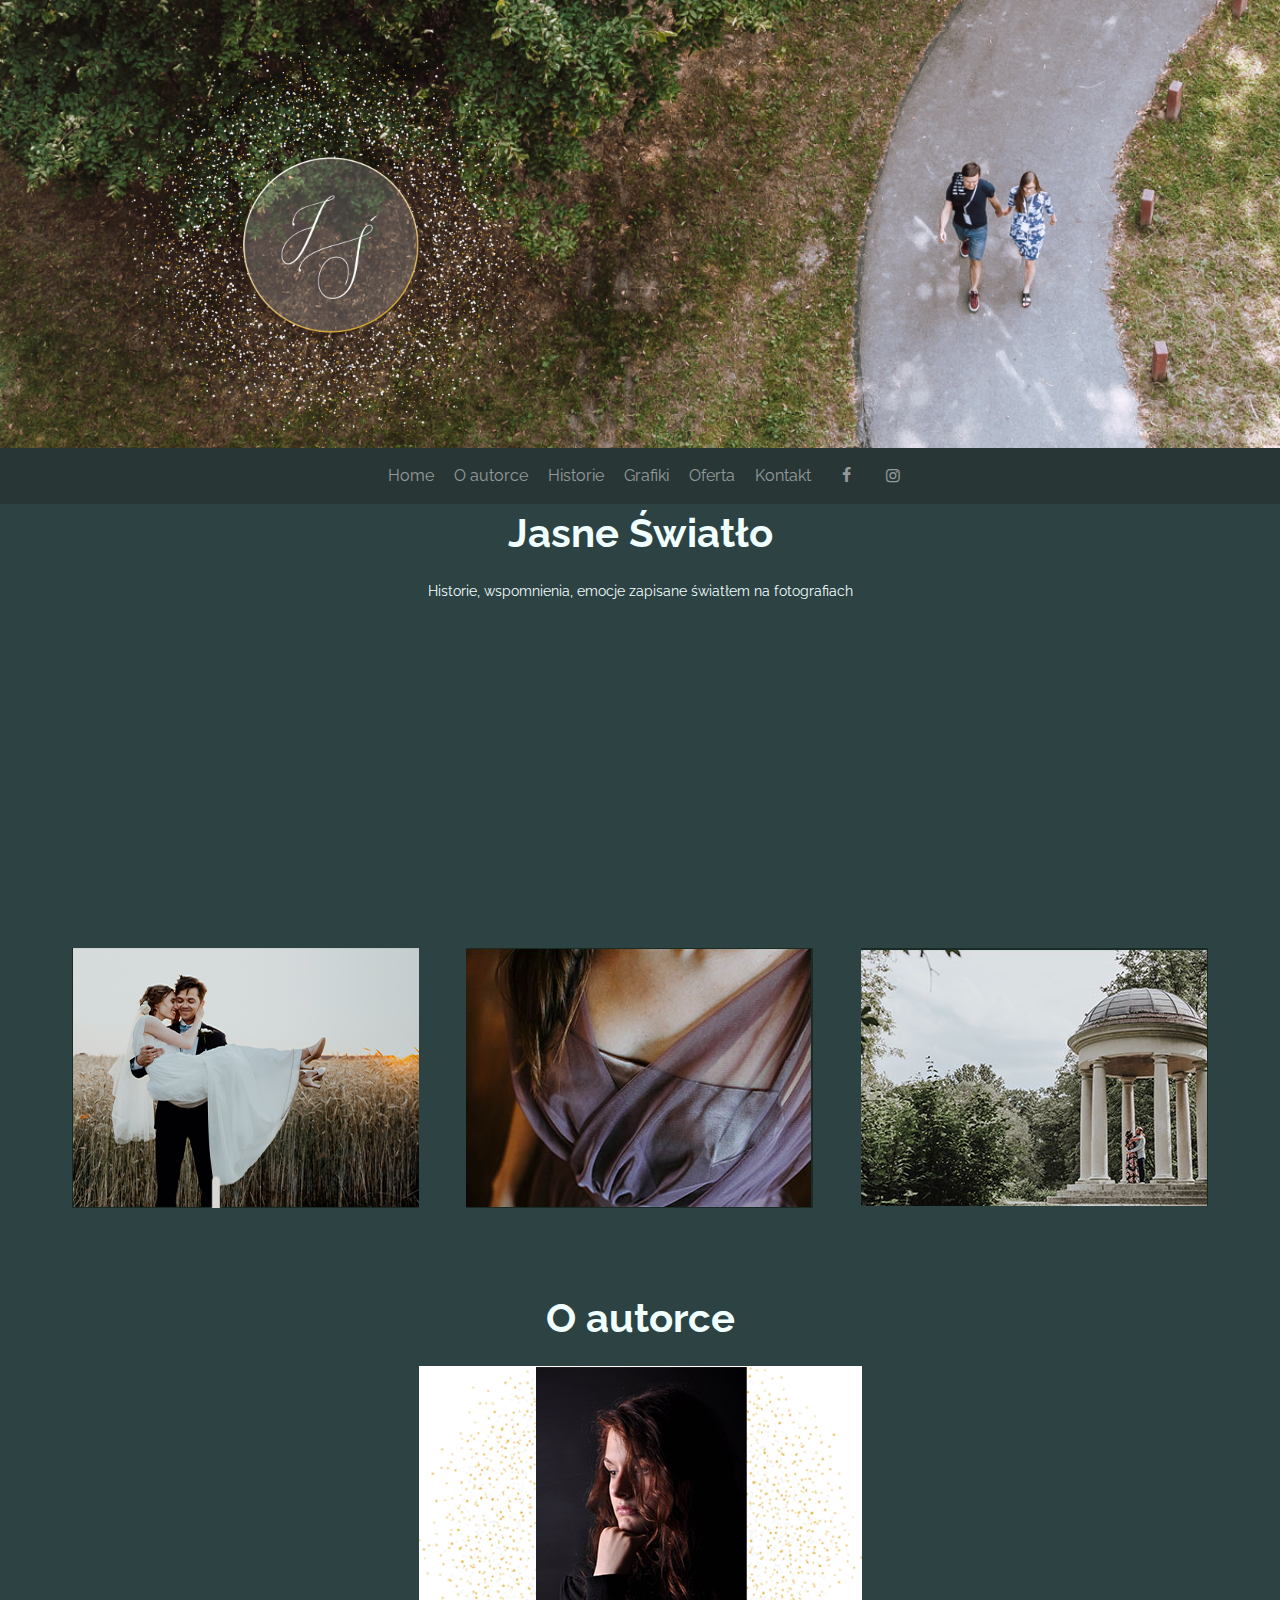
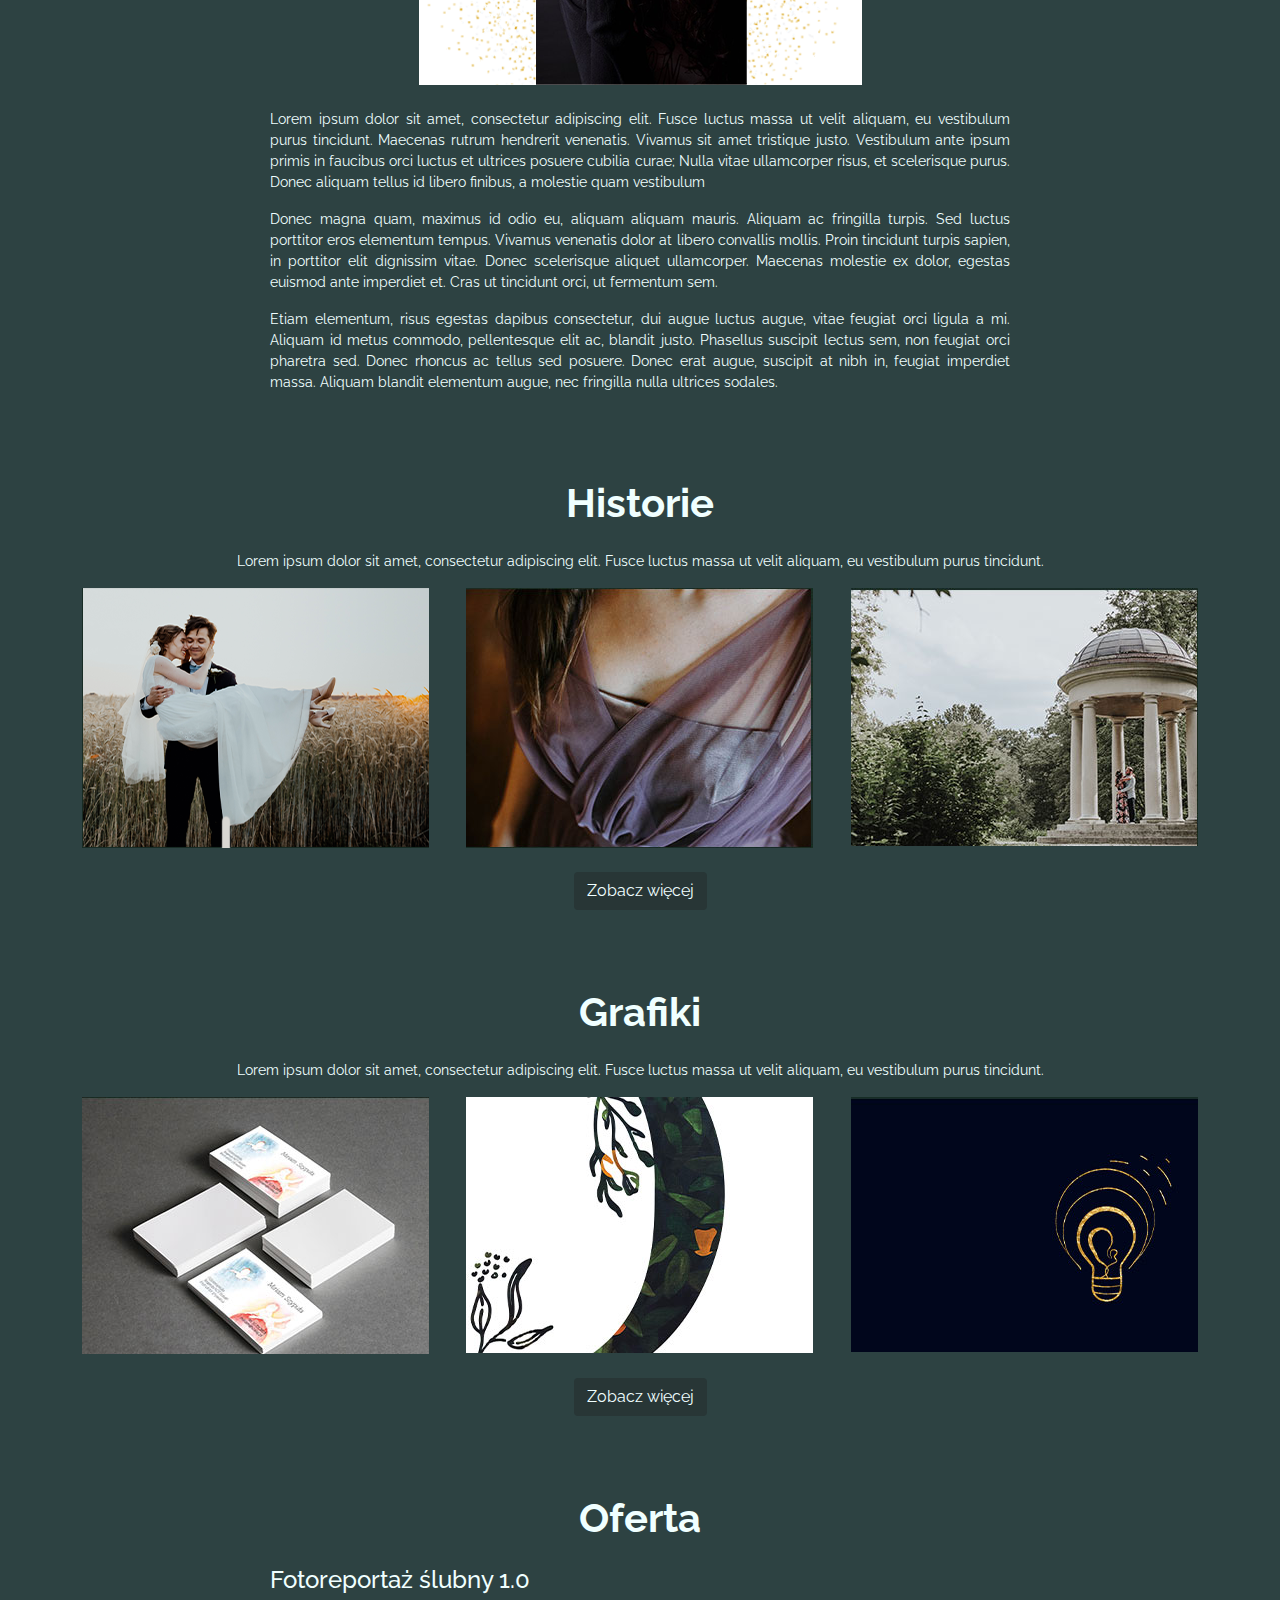
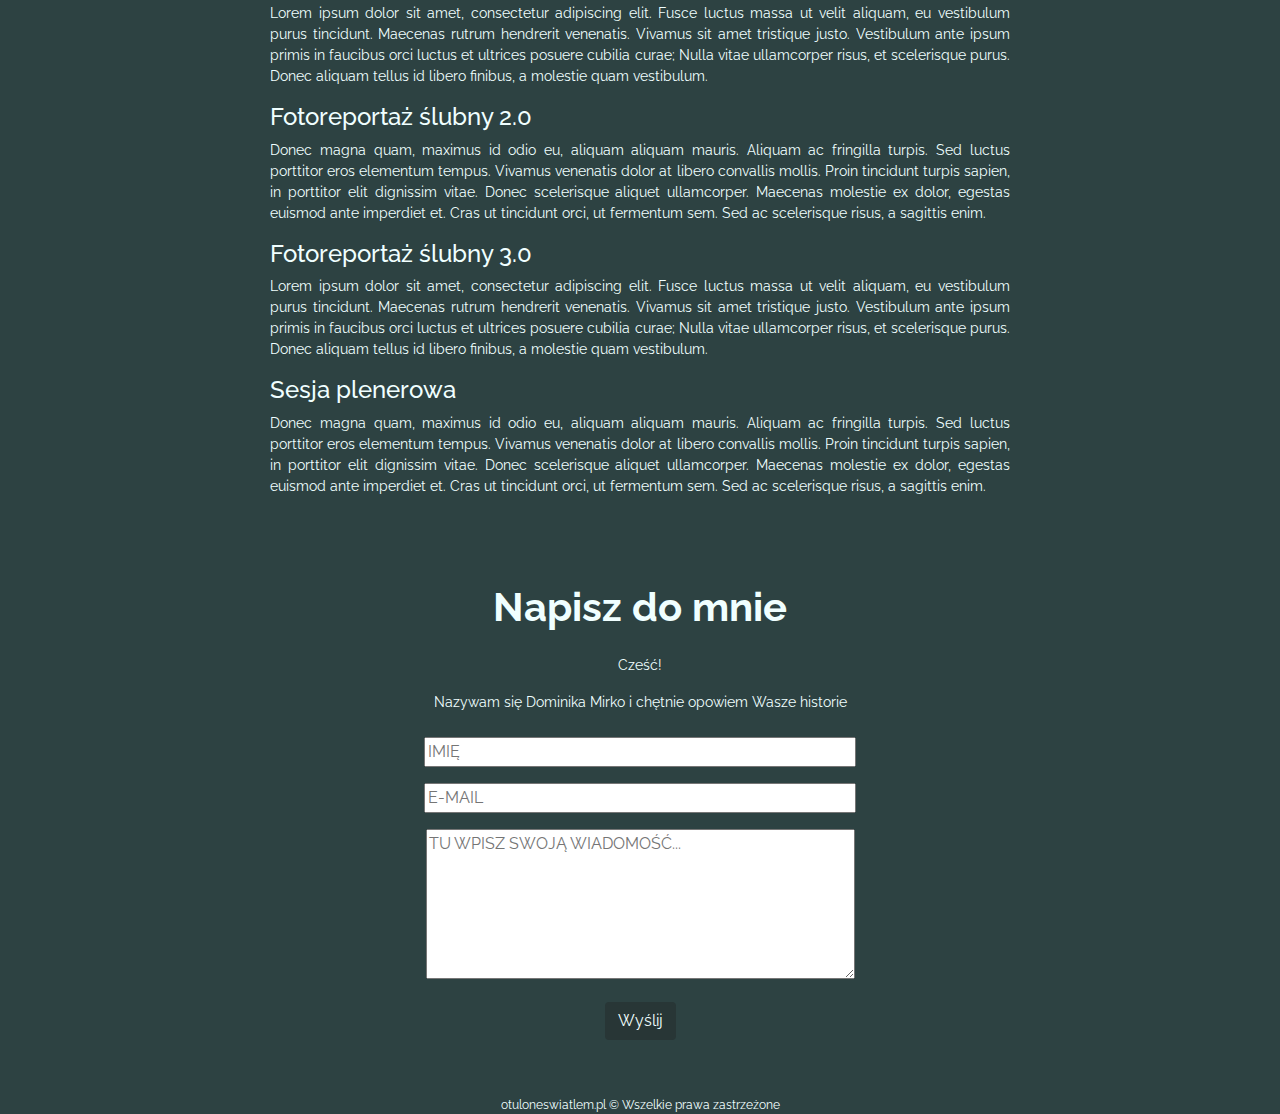
<file: index.html>
<!DOCTYPE html>
<html lang="pl">
<head>
    <meta charset="UTF-8">
    <meta name="viewport" content="width=device-width, initial-scale=1, shrink-to-fit=no">

    <title>Jasne światło</title>

    <meta name="description" content="Portfolio graficzno-fotograficzne">
    <meta name="keywords" content="portfolio, zdjęcia, fotografia, grafika, historie, chwile, fotograf, welese, ślub">

    <link rel="stylesheet" href="css/bootstrap.min.css">
    <link rel="stylesheet" href="css/style.css" type="text/css">
    <link href="https://fonts.googleapis.com/css2?family=Raleway:wght@400;700&display=swap" rel="stylesheet">

    <link rel="preconnect" href="https://fonts.gstatic.com">
    <link href="https://fonts.googleapis.com/css2?family=Monsieur+La+Doulaise&display=swap" rel="stylesheet">

    <link rel="icon" type="image/png" href="img/icon.png">

    <link rel="stylesheet" href="font/css/fontello.css" type="text/css" />

</head>
<body>

    <header>

        <div class="overlay">

            <img src="img/background.png" oncontextmenu="window.event.returnValue=false;" class="main-logo" alt="">

                <img src="img/logo.png" alt="" class="logo">

        </div>

        <nav class="navbar navbar-dark bg-navbar navbar-expand-md nav ">
            <a class="navbar-brand" href="index4.html">
                <img src="img/logo.png" width="30" height="30"
                    class="ml-3 mr-1 align-bottom d-none" alt="">
            </a>

            <button class="navbar-toggler" type="button" data-toggle="collapse" data-target="#mainMenu"
                    aria-controls="mainMenu" aria-expanded="false" aria-label="Przełącznik nawigacji">
                <span class="navbar-toggler-icon"></span>
            </button>

            <div class="collapse navbar-collapse" id="mainMenu">
                <ul class="navbar-nav ml-auto mr-auto">
                    <li class="nav-item submenu mr-1 text-center">
                        <a class="nav-link" href="#" id="home-nav">Home</a>
                    </li>
                    <li class="nav-item submenu mr-1 text-center">
                        <a class="nav-link" href="#o-autorce" id="o-autorce-nav">O autorce</a>
                    </li>
                    <li class="nav-item submenu mr-1 text-center">
                        <a class="nav-link" href="#historie" id="historie-nav">Historie</a>
                    </li>
                    <li class="nav-item submenu mr-1 text-center">
                        <a class="nav-link" href="#grafiki" id="grafiki-nav">Grafiki</a>
                    </li>
                    <li class="nav-item submenu mr-1 text-center">
                        <a class="nav-link" href="#oferta" id="oferta-nav">Oferta</a>
                    </li>
                    <li class="nav-item submenu mr-1 text-center">
                        <a class="nav-link" href="#kontakt" id="kontakt-nav">Kontakt</a>
                    </li>
                    <li class="nav-item submenu text-center">
                        <a class="nav-link" href="https://www.facebook.com/dominica.mirko" target="_blank" id="fb"><i class="icon-facebook mx-1"></i></a>
                    </li>
                    <li class="nav-item submenu text-center">
                        <a class="nav-link" href="https://instagram.com/jasneswiatlo" target="_blank" id="ig"><i class="icon-instagram mx-1"></i></a>
                    </li>

                </ul>

            </div>
        </nav>

        <div class="header-text mx-md-5">

            <h1 class="col-12 mb-4 font-weight-bold main-section">Jasne Światło</h1>

            <p class="text-section col-12 main-section">Historie, wspomnienia, emocje zapisane światłem na fotografiach
            </p>

        </div>

    </header>

    <main>


        <section class="main-section" id="jasne-swiatlo">

            <div class="row mx-md-5 mt-5">

<!--                <h1 class="col-12 mb-4 font-weight-bold">Jasne Światło</h1>-->

<!--                <p class="text-section col-12">Historie, wspomnienia, emocje zapisane światłem na fotografiach-->
<!--                </p>-->

                <div class="col-sm-12 col-md-4">

                    <figure>
                        <div class="overlay-min">
                        <a href="#"><img class="img-fluid img-min" src="img/historie_1.png" alt=""></a>
                        <a class="img-description" href="#"><p>Marysia & Maciek</p></a>
                        </div>
                    </figure>

                </div>

                <div class="col-sm-12 col-md-4">

                    <figure class="overlay-min">
                        <a href="#"><img class="img-fluid img-min" src="img/historie_2.jpg" alt=""></a>
                        <a class="img-description" href="#"><p>Z szycia wzięte</p></a>
                    </figure>

                </div>

                <div class="col-sm-12 col-md-4">

                    <figure class="overlay-min">
                        <a href="#"><img class="img-fluid img-min" src="img/historie_3.jpg" alt=""></a>
                        <a class="img-description" href="#"><p>Sabina & Mateusz</p></a>
                    </figure>

                </div>

            </div>

        </section>

        <div class="intersection" id="o-autorce-scroll"></div>

        <section class="main-section col-12" id="o-autorce">

            <div class="row mx-md-5">

                <h1 class="col-12 mb-4 font-weight-bold">O autorce</h1>

                <img class="img-fluid mx-auto author-photo mb-4" src="img/home3_zdjautorki.png" alt="">

                <div class="col-md-8 offset-md-2 text-section text-justify">

                    <p>Lorem ipsum dolor sit amet, consectetur adipiscing elit. Fusce luctus
                        massa ut velit aliquam, eu vestibulum purus tincidunt. Maecenas rutrum hendrerit
                        venenatis. Vivamus sit amet tristique justo. Vestibulum ante ipsum primis in faucibus
                        orci luctus et ultrices posuere cubilia curae; Nulla vitae ullamcorper risus, et
                        scelerisque purus. Donec aliquam tellus id libero finibus, a molestie quam vestibulum
                    </p>

                    <p>Donec magna quam, maximus id odio eu, aliquam aliquam mauris. Aliquam ac
                        fringilla turpis. Sed luctus porttitor eros elementum tempus. Vivamus venenatis dolor
                        at libero convallis mollis. Proin tincidunt turpis sapien, in porttitor elit dignissim
                        vitae. Donec scelerisque aliquet ullamcorper. Maecenas molestie ex dolor, egestas
                        euismod ante imperdiet et. Cras ut tincidunt orci, ut fermentum sem.
                    </p>

                    <p>Etiam elementum, risus egestas dapibus consectetur, dui augue luctus augue,
                        vitae feugiat orci ligula a mi. Aliquam id metus commodo, pellentesque elit ac, blandit
                        justo. Phasellus suscipit lectus sem, non feugiat orci pharetra sed. Donec rhoncus ac
                        tellus sed posuere. Donec erat augue, suscipit at nibh in, feugiat imperdiet massa.
                        Aliquam blandit elementum augue, nec fringilla nulla ultrices sodales.
                    </p>

                </div>

            </div>

        </section>

        <div class="intersection" id="historie-scroll"></div>

        <section class="main-section col-12" id="historie">

            <div class="row mx-md-5">

                <h1 class="col-12 mb-4 font-weight-bold">Historie</h1>

                <p class="text-section col-12">Lorem ipsum dolor sit amet, consectetur adipiscing elit. Fusce luctus massa ut velit
                    aliquam, eu vestibulum purus tincidunt.
                </p>

                <div class="col-sm-12 col-md-4">

                    <figure class="overlay-min">
                        <a href="#"><img class="img-fluid img-min" src="img/historie_1.png" alt=""></a>
                        <a class="img-description" href="#"><p>Marysia & Maciek</p></a>
                    </figure>

                </div>

                <div class="col-sm-12 col-md-4">

                    <figure class="overlay-min">
                        <a href="#"><img class="img-fluid img-min" src="img/historie_2.jpg" alt=""></a>
                        <a class="img-description" href="#"><p>Z szycia wzięte</p></a>
                    </figure>

                </div>

                <div class="col-sm-12 col-md-4">

                    <figure class="overlay-min">
                        <a href="#"><img class="img-fluid img-min" src="img/historie_3.jpg" alt=""></a>
                        <a class="img-description" href="#"><p>Sabina & Mateusz</p></a>
                    </figure>

                </div>

                <div class="col-sm-12 see-more">
                    <a href="historie/historie.html#historie-scroll" class="btn my-2">Zobacz więcej</a>
                </div>

            </div>

        </section>

        <div class="intersection" id="grafiki-scroll"></div>

        <section class="main-section col-12" id="grafiki">

            <div class="row mx-md-5">

                <h1 class="col-12 mb-4 font-weight-bold">Grafiki</h1>

                <p class="text-section col-12">Lorem ipsum dolor sit amet, consectetur adipiscing elit. Fusce luctus massa ut velit
                    aliquam, eu vestibulum purus tincidunt.
                </p>

                <div class="col-sm-12 col-md-4">

                    <figure class="overlay-min">
                        <a href="#"><img class="img-fluid img-min" src="img/grafiki_1.jpg" alt=""></a>
                        <a class="img-description" href="#"><p>Wizytówki</p></a>
                    </figure>

                </div>

                <div class="col-sm-12 col-md-4">

                    <figure class="overlay-min">
                        <a href="#"><img class="img-fluid img-min" src="img/grafiki_2.jpg" alt=""></a>
                        <a class="img-description" href="#"><p>Dominikańskie warsztaty muzyki liturgicznej</p></a>
                    </figure>

                </div>

                <div class="col-sm-12 col-md-4">

                    <figure class="overlay-min">
                        <a href="#"><img class="img-fluid img-min" src="img/grafiki_3.jpg" alt=""></a>
                        <a class="img-description" href="#"><p>Ogólnopolskie Forum Liderów Duszasterstw Akademickich</p></a>
                    </figure>

                </div>

                <div class="col-sm-12 see-more">
                    <a href="grafiki/grafiki.html#grafiki-scroll" class="btn my-2">Zobacz więcej</a>
                </div>

            </div>

        </section>

        <div class="intersection" id="oferta-scroll"></div>

        <section class="main-section col-12" id="oferta">

            <div class="row mx-md-5">

                <h1 class="col-12 mb-4 font-weight-bold">Oferta</h1>

                <div class="col-md-8 offset-md-2 text-section text-justify">

                    <h4>Fotoreportaż ślubny 1.0</h4>
                    <p>Lorem ipsum dolor sit amet, consectetur adipiscing elit. Fusce luctus
                        massa ut velit aliquam, eu vestibulum purus tincidunt. Maecenas rutrum hendrerit
                        venenatis. Vivamus sit amet tristique justo. Vestibulum ante ipsum primis in
                        faucibus orci luctus et ultrices posuere cubilia curae; Nulla vitae ullamcorper
                        risus, et scelerisque purus. Donec aliquam tellus id libero finibus, a molestie
                        quam vestibulum.
                    </p>

                    <h4>Fotoreportaż ślubny 2.0</h4>
                    <p>Donec magna quam, maximus id odio eu, aliquam aliquam mauris. Aliquam
                        ac fringilla turpis. Sed luctus porttitor eros elementum tempus. Vivamus venenatis
                        dolor at libero convallis mollis. Proin tincidunt turpis sapien, in porttitor elit
                        dignissim vitae. Donec scelerisque aliquet ullamcorper. Maecenas molestie ex dolor,
                        egestas euismod ante imperdiet et. Cras ut tincidunt orci, ut fermentum sem. Sed ac
                        scelerisque risus, a sagittis enim.
                    </p>

                    <h4>Fotoreportaż ślubny 3.0</h4>
                    <p>Lorem ipsum dolor sit amet, consectetur adipiscing elit. Fusce luctus
                        massa ut velit aliquam, eu vestibulum purus tincidunt. Maecenas rutrum hendrerit
                        venenatis. Vivamus sit amet tristique justo. Vestibulum ante ipsum primis in faucibus
                        orci luctus et ultrices posuere cubilia curae; Nulla vitae ullamcorper risus, et
                        scelerisque purus. Donec aliquam tellus id libero finibus, a molestie quam vestibulum.
                    </p>

                    <h4>Sesja plenerowa</h4>
                    <p>Donec magna quam, maximus id odio eu, aliquam aliquam mauris. Aliquam
                        ac fringilla turpis. Sed luctus porttitor eros elementum tempus. Vivamus venenatis
                        dolor at libero convallis mollis. Proin tincidunt turpis sapien, in porttitor elit
                        dignissim vitae. Donec scelerisque aliquet ullamcorper. Maecenas molestie ex dolor,
                        egestas euismod ante imperdiet et. Cras ut tincidunt orci, ut fermentum sem. Sed ac
                        scelerisque risus, a sagittis enim.
                    </p>

                </div>

            </div>

        </section>

        <div class="intersection" id="kontakt-scroll"></div>

        <section class="main-section col-12" id="kontakt">

            <div class="row mx-md-5">

                <h1 class="col-12 mb-4 font-weight-bold">Napisz do mnie</h1>

                <p class="text-section col-12">
                    Cześć!
                </p>

                <p class="text-section col-12">
                    Nazywam się Dominika Mirko i chętnie opowiem Wasze historie
                </p>

                <form class="mx-auto mb-5" action="#" method="post">

                    <div>
                        <input class="my-2" size="45" type="text" value="" placeholder="IMIĘ" aria-label="IMIĘ">
                    </div>

                    <div>
                        <input class="my-2" size="45" type="email" value="" placeholder="E-MAIL" aria-label="E-MAIL">
                    </div>

                    <div>
                        <textarea class="my-2" rows="6" cols="45" placeholder="TU WPISZ SWOJĄ WIADOMOŚĆ..." aria-label="WIADOMOŚĆ"></textarea>
                    </div>

                    <input class="my-2 btn wyslij" type="submit" value="Wyślij" aria-label="WYŚLIJ">

                </form>

            </div>

        </section>

    </main>

    <footer>
        <div>otuloneswiatlem.pl &copy; Wszelkie prawa zastrzeżone</div>
    </footer>

    <script src="https://code.jquery.com/jquery-3.3.1.slim.min.js" integrity="sha384-q8i/X+965DzO0rT7abK41JStQIAqVgRVzpbzo5smXKp4YfRvH+8abtTE1Pi6jizo" crossorigin="anonymous"></script>

    <script src="https://cdnjs.cloudflare.com/ajax/libs/popper.js/1.14.3/umd/popper.min.js" integrity="sha384-ZMP7rVo3mIykV+2+9J3UJ46jBk0WLaUAdn689aCwoqbBJiSnjAK/l8WvCWPIPm49" crossorigin="anonymous"></script>

    <script src="js/bootstrap.min.js"></script>

    <script src="js/jquery-3.6.0.min.js"></script>

    <script src="js/stickyNavbar.js"></script>

    <script src="js/jquery.scrollTo.min.js"></script>

    <script src="js/scrollTo.js"></script>

</body>
</html>
</file>
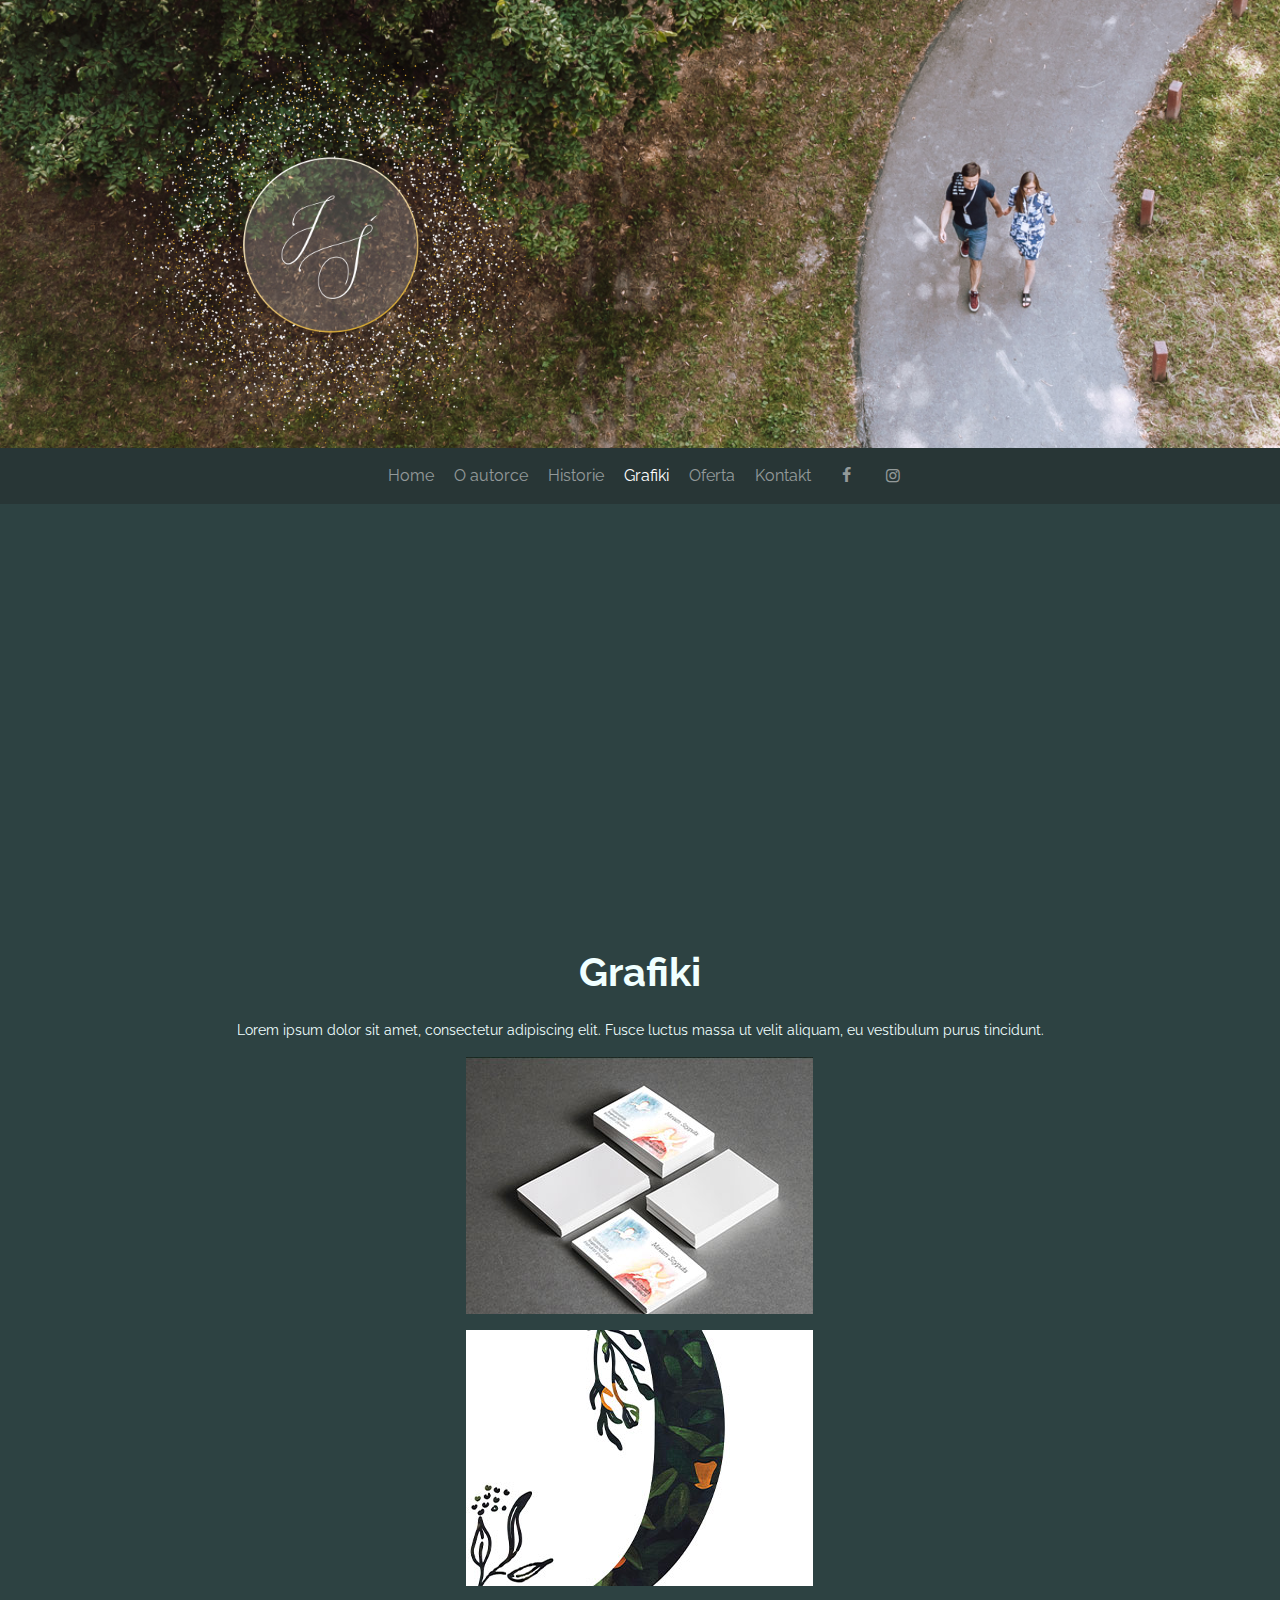
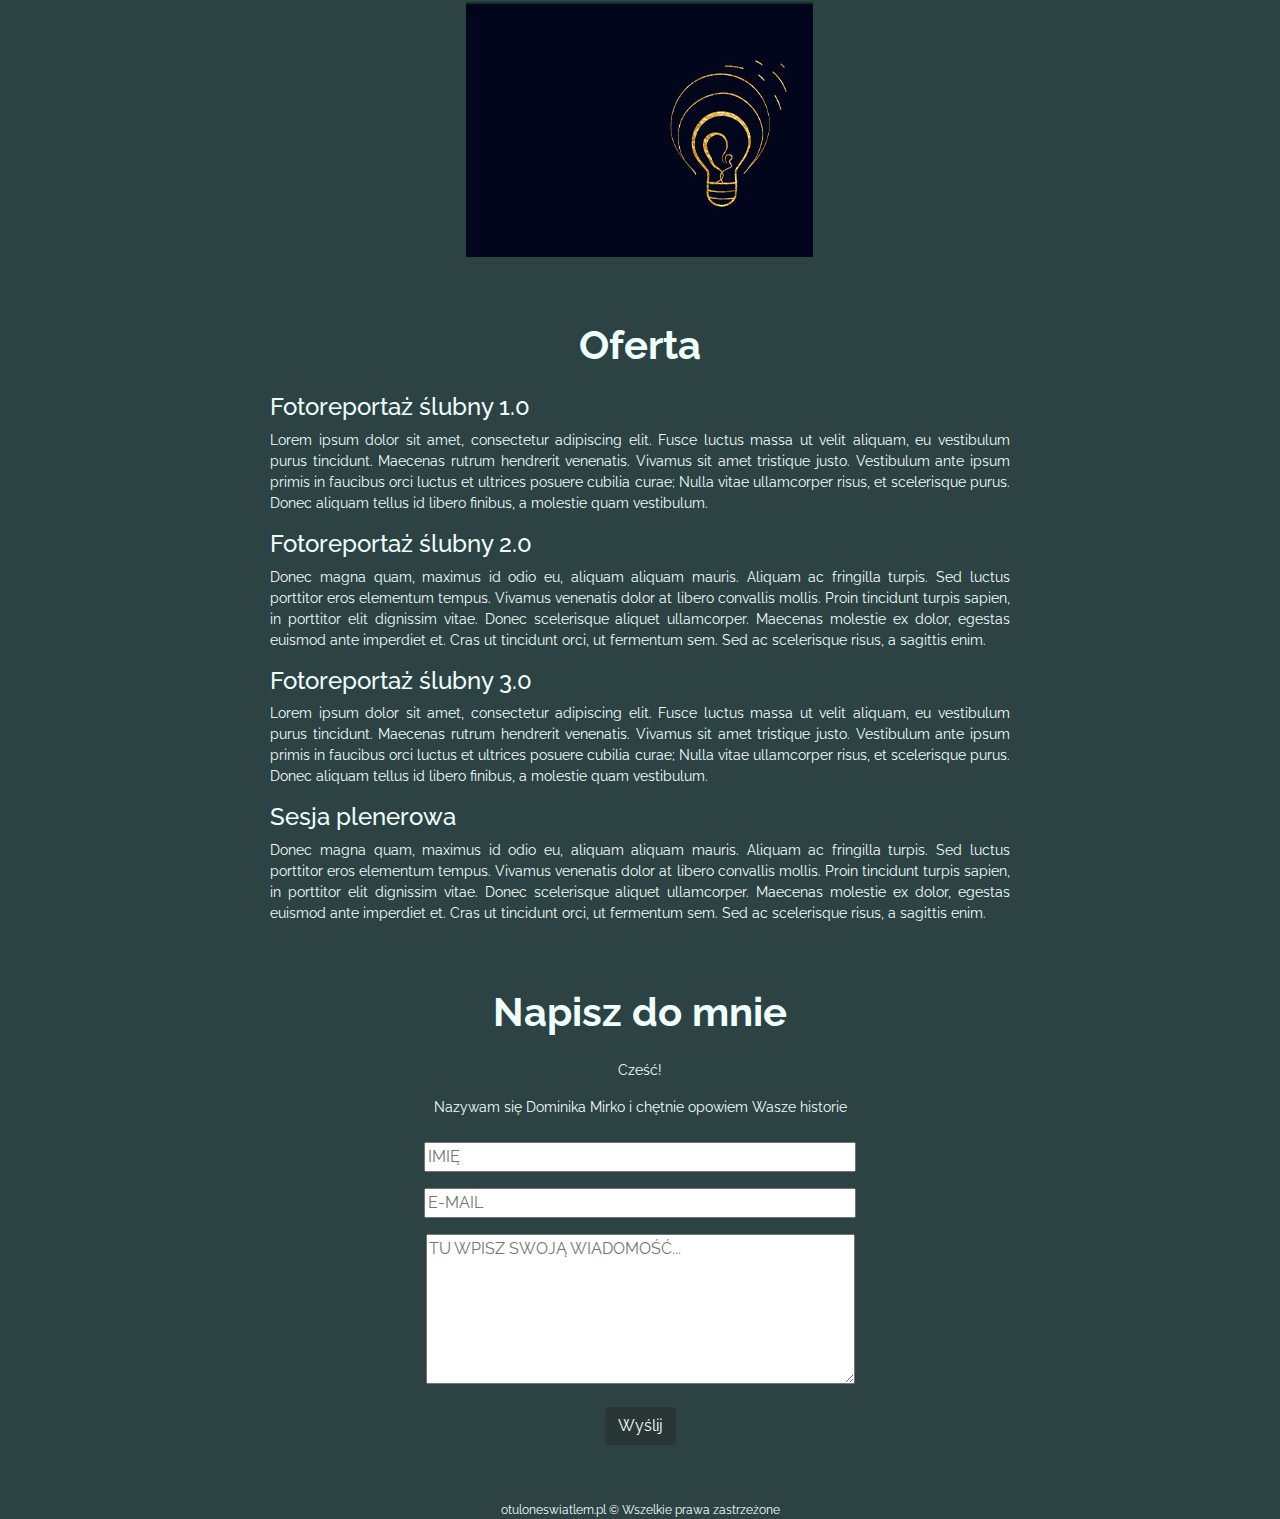
<file: grafiki/index.html>
<!DOCTYPE html>
<html lang="pl">
<head>
    <meta charset="UTF-8">
    <meta name="viewport" content="width=device-width, initial-scale=1, shrink-to-fit=no">

    <title>Jasne światło</title>

    <meta name="description" content="Portfolio graficzno-fotograficzne">
    <meta name="keywords" content="portfolio, zdjęcia, fotografia, grafika, historie, chwile, fotograf, welese, ślub">

    <link rel="stylesheet" href="../css/bootstrap.min.css">
    <link rel="stylesheet" href="../css/style.css" type="text/css">
    <link href="https://fonts.googleapis.com/css2?family=Raleway:wght@400;700&display=swap" rel="stylesheet">

    <link rel="preconnect" href="https://fonts.gstatic.com">
    <link href="https://fonts.googleapis.com/css2?family=Monsieur+La+Doulaise&display=swap" rel="stylesheet">

    <link rel="icon" type="image/png" href="../img/icon.png">

    <link rel="stylesheet" href="../font/css/fontello.css" type="text/css" />

</head>
<body>

    <header >

        <div class="overlay">

            <img src="../img/background.png" class="main-logo" alt="">

                <img src="../img/logo.png" alt="" class="logo">

        </div>

        <nav class="navbar navbar-dark bg-navbar navbar-expand-md nav ">
            <a class="navbar-brand" href="../index4.html">
                <img src="../img/logo.png" width="30" height="30"
                     class="ml-3 mr-1 align-bottom d-none" alt="">
            </a>

            <button class="navbar-toggler" type="button" data-toggle="collapse" data-target="#mainMenu"
                    aria-controls="mainMenu" aria-expanded="false" aria-label="Przełącznik nawigacji">
                <span class="navbar-toggler-icon"></span>
            </button>

            <div class="collapse navbar-collapse" id="mainMenu">
                <ul class="navbar-nav ml-auto mr-auto">
                    <li class="nav-item submenu mr-1 text-center">
                        <a class="nav-link" href="../index.html" id="home-nav">Home</a>
                    </li>
                    <li class="nav-item submenu mr-1 text-center">
                        <a class="nav-link" href="../index.html#o-autorce" id="o-autorce-nav">O autorce</a>
                    </li>
                    <li class="nav-item submenu mr-1 text-center">
                        <a class="nav-link" href="../historie/index.html#historie" id="historie-nav">Historie</a>
                    </li>
                    <li class="nav-item submenu mr-1 text-center active">
                        <a class="nav-link" href="#grafiki" id="grafiki-nav">Grafiki</a>
                    </li>
                    <li class="nav-item submenu mr-1 text-center">
                        <a class="nav-link" href="#oferta" id="oferta-nav">Oferta</a>
                    </li>
                    <li class="nav-item submenu mr-1 text-center">
                        <a class="nav-link" href="#kontakt" id="kontakt-nav">Kontakt</a>
                    </li>
                    <li class="nav-item submenu text-center">
                        <a class="nav-link" href="https://www.facebook.com/dominica.mirko" target="_blank" id="fb"><i class="icon-facebook mx-1"></i></a>
                    </li>
                    <li class="nav-item submenu text-center">
                        <a class="nav-link" href="http://instagram.com/jasneswiatlo" target="_blank" id="ig"><i class="icon-instagram mx-1"></i></a>
                    </li>

                </ul>

            </div>
        </nav>


    </header>

    <main>

        <section class="main-section col-12" id="grafiki">

            <div class="row mx-md-5">

                <h1 class="col-12 mt-5 mb-4 font-weight-bold">Grafiki</h1>

                <p class="text-section col-12">Lorem ipsum dolor sit amet, consectetur adipiscing elit. Fusce luctus massa ut velit
                    aliquam, eu vestibulum purus tincidunt.
                </p>

                <div class="col-10 offset-1">

                    <figure class="overlay-min">
                        <a href="#"><img class="img-fluid img-min" src="../img/grafiki_1.jpg" alt=""></a>
                        <a class="img-description" href="#"><p>Wizytówki</p></a>
                    </figure>

                </div>

                <div class="col-10 offset-1">

                    <figure class="overlay-min">
                        <a href="#"><img class="img-fluid img-min" src="../img/grafiki_2.jpg" alt=""></a>
                        <a class="img-description" href="#"><p>Dominikańskie warsztaty muzyki liturgicznej</p></a>
                    </figure>

                </div>

                <div class="col-10 offset-1">

                    <figure class="overlay-min">
                        <a href="#"><img class="img-fluid img-min" src="../img/grafiki_3.jpg" alt=""></a>
                        <a class="img-description" href="#"><p>Ogólnopolskie Forum Liderów Duszasterstw Akademickich</p></a>
                    </figure>

                </div>

            </div>

        </section>

        <section class="main-section col-12" id="oferta">

            <div class="row mx-md-5">

                <h1 class="col-12 mt-5 mb-4 font-weight-bold">Oferta</h1>

                <div class="col-md-8 offset-md-2 text-section text-justify">

                    <h4>Fotoreportaż ślubny 1.0</h4>
                    <p>Lorem ipsum dolor sit amet, consectetur adipiscing elit. Fusce luctus
                        massa ut velit aliquam, eu vestibulum purus tincidunt. Maecenas rutrum hendrerit
                        venenatis. Vivamus sit amet tristique justo. Vestibulum ante ipsum primis in
                        faucibus orci luctus et ultrices posuere cubilia curae; Nulla vitae ullamcorper
                        risus, et scelerisque purus. Donec aliquam tellus id libero finibus, a molestie
                        quam vestibulum.
                    </p>

                    <h4>Fotoreportaż ślubny 2.0</h4>
                    <p>Donec magna quam, maximus id odio eu, aliquam aliquam mauris. Aliquam
                        ac fringilla turpis. Sed luctus porttitor eros elementum tempus. Vivamus venenatis
                        dolor at libero convallis mollis. Proin tincidunt turpis sapien, in porttitor elit
                        dignissim vitae. Donec scelerisque aliquet ullamcorper. Maecenas molestie ex dolor,
                        egestas euismod ante imperdiet et. Cras ut tincidunt orci, ut fermentum sem. Sed ac
                        scelerisque risus, a sagittis enim.
                    </p>

                    <h4>Fotoreportaż ślubny 3.0</h4>
                    <p>Lorem ipsum dolor sit amet, consectetur adipiscing elit. Fusce luctus
                        massa ut velit aliquam, eu vestibulum purus tincidunt. Maecenas rutrum hendrerit
                        venenatis. Vivamus sit amet tristique justo. Vestibulum ante ipsum primis in faucibus
                        orci luctus et ultrices posuere cubilia curae; Nulla vitae ullamcorper risus, et
                        scelerisque purus. Donec aliquam tellus id libero finibus, a molestie quam vestibulum.
                    </p>

                    <h4>Sesja plenerowa</h4>
                    <p>Donec magna quam, maximus id odio eu, aliquam aliquam mauris. Aliquam
                        ac fringilla turpis. Sed luctus porttitor eros elementum tempus. Vivamus venenatis
                        dolor at libero convallis mollis. Proin tincidunt turpis sapien, in porttitor elit
                        dignissim vitae. Donec scelerisque aliquet ullamcorper. Maecenas molestie ex dolor,
                        egestas euismod ante imperdiet et. Cras ut tincidunt orci, ut fermentum sem. Sed ac
                        scelerisque risus, a sagittis enim.
                    </p>

                </div>

            </div>

        </section>

        <section class="main-section col-12" id="kontakt">

            <div class="row mx-md-5">

                <h1 class="col-12 mt-5 mb-4 font-weight-bold">Napisz do mnie</h1>

                <p class="text-section col-12">
                    Cześć!
                </p>

                <p class="text-section col-12">
                    Nazywam się Dominika Mirko i chętnie opowiem Wasze historie
                </p>

                <form class="mx-auto mb-5" action="#" method="post">

                    <div>
                        <input class="my-2" size="45" type="text" value="" placeholder="IMIĘ" aria-label="IMIĘ">
                    </div>

                    <div>
                        <input class="my-2" size="45" type="email" value="" placeholder="E-MAIL" aria-label="E-MAIL">
                    </div>

                    <div>
                        <textarea class="my-2" rows="6" cols="45" placeholder="TU WPISZ SWOJĄ WIADOMOŚĆ..." aria-label="WIADOMOŚĆ"></textarea>
                    </div>

                    <input class="my-2 btn wyslij" type="submit" value="Wyślij" aria-label="WYŚLIJ">

                </form>

            </div>

        </section>

    </main>

    <footer>
        <div>otuloneswiatlem.pl &copy; Wszelkie prawa zastrzeżone</div>
    </footer>

    <script src="https://code.jquery.com/jquery-3.3.1.slim.min.js" integrity="sha384-q8i/X+965DzO0rT7abK41JStQIAqVgRVzpbzo5smXKp4YfRvH+8abtTE1Pi6jizo" crossorigin="anonymous"></script>

    <script src="https://cdnjs.cloudflare.com/ajax/libs/popper.js/1.14.3/umd/popper.min.js" integrity="sha384-ZMP7rVo3mIykV+2+9J3UJ46jBk0WLaUAdn689aCwoqbBJiSnjAK/l8WvCWPIPm49" crossorigin="anonymous"></script>

    <script src="../js/bootstrap.min.js"></script>

    <script src="../js/jquery-3.6.0.min.js"></script>

    <script src="../js/stickyNavbar.js"></script>

    <script src="../js/jquery.scrollTo.min.js"></script>

    <script src="../js/scrollTo.js"></script>

</body>
</html>
</file>
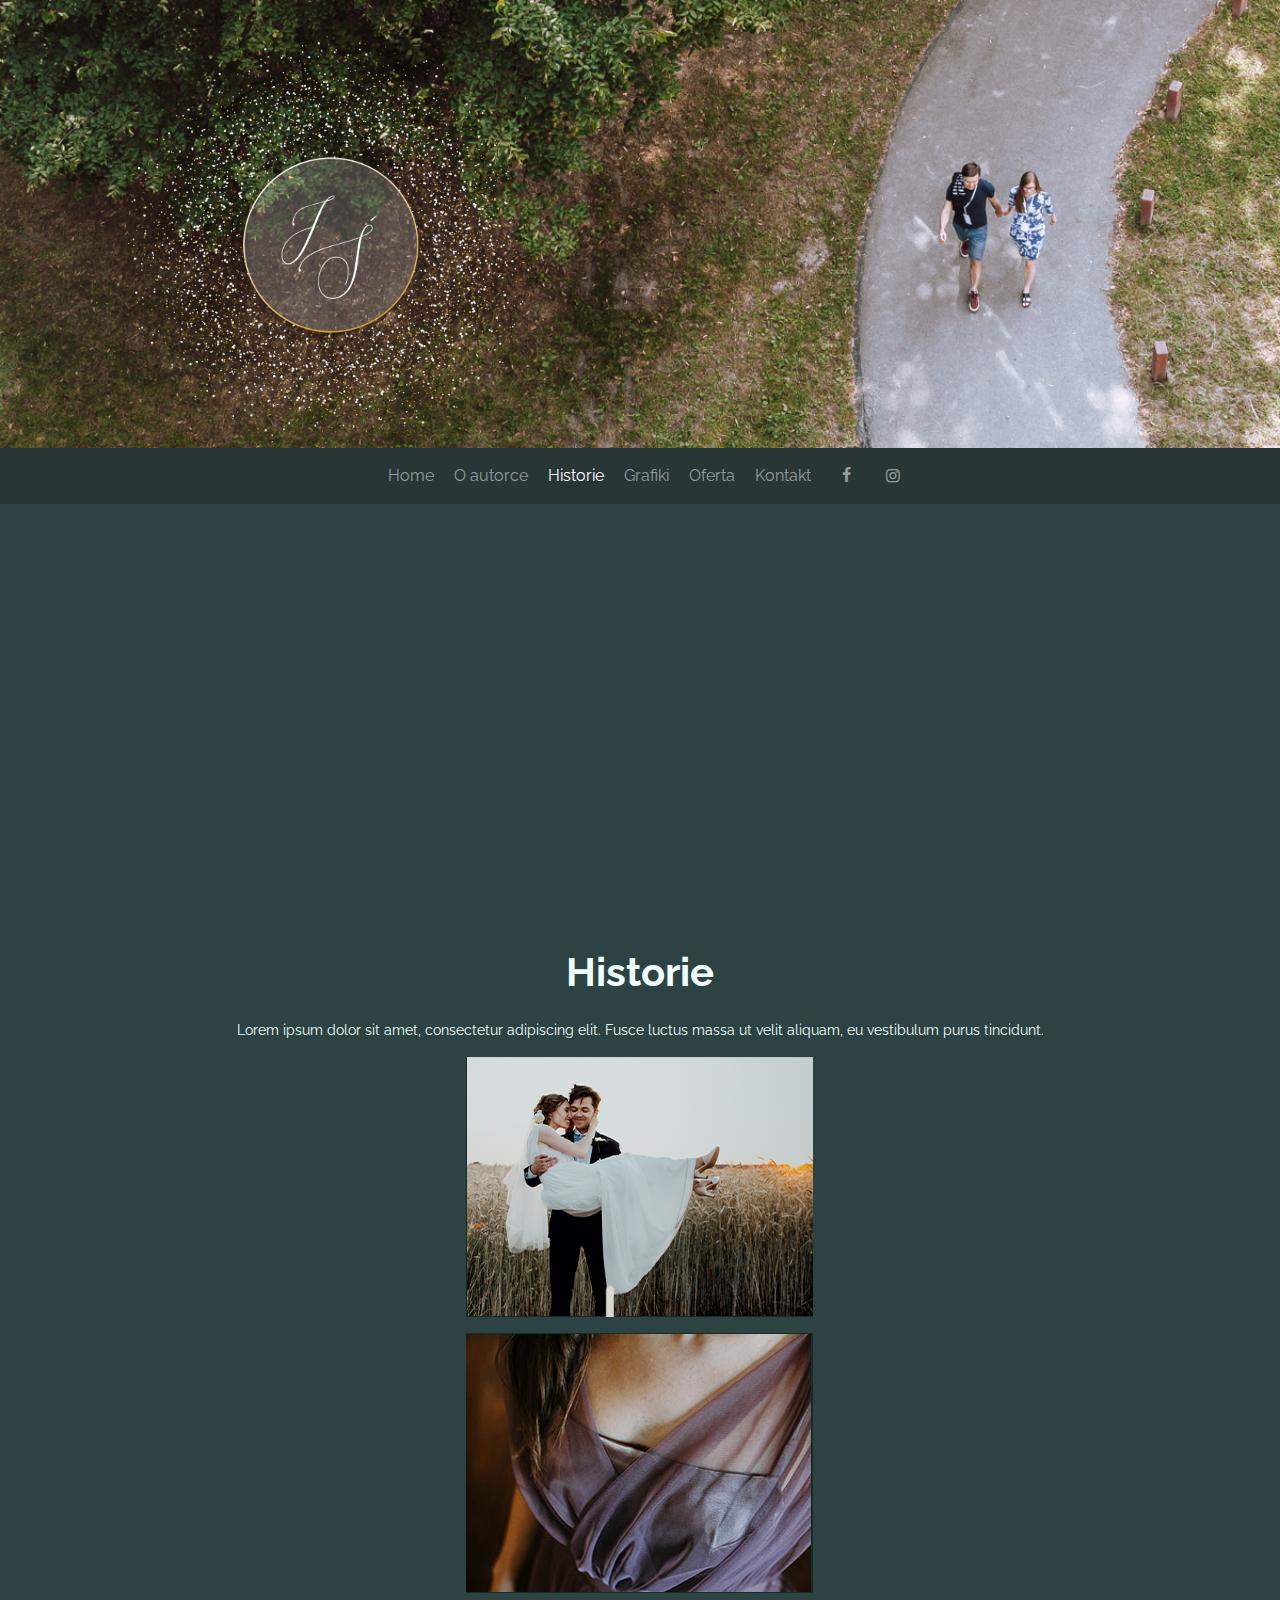
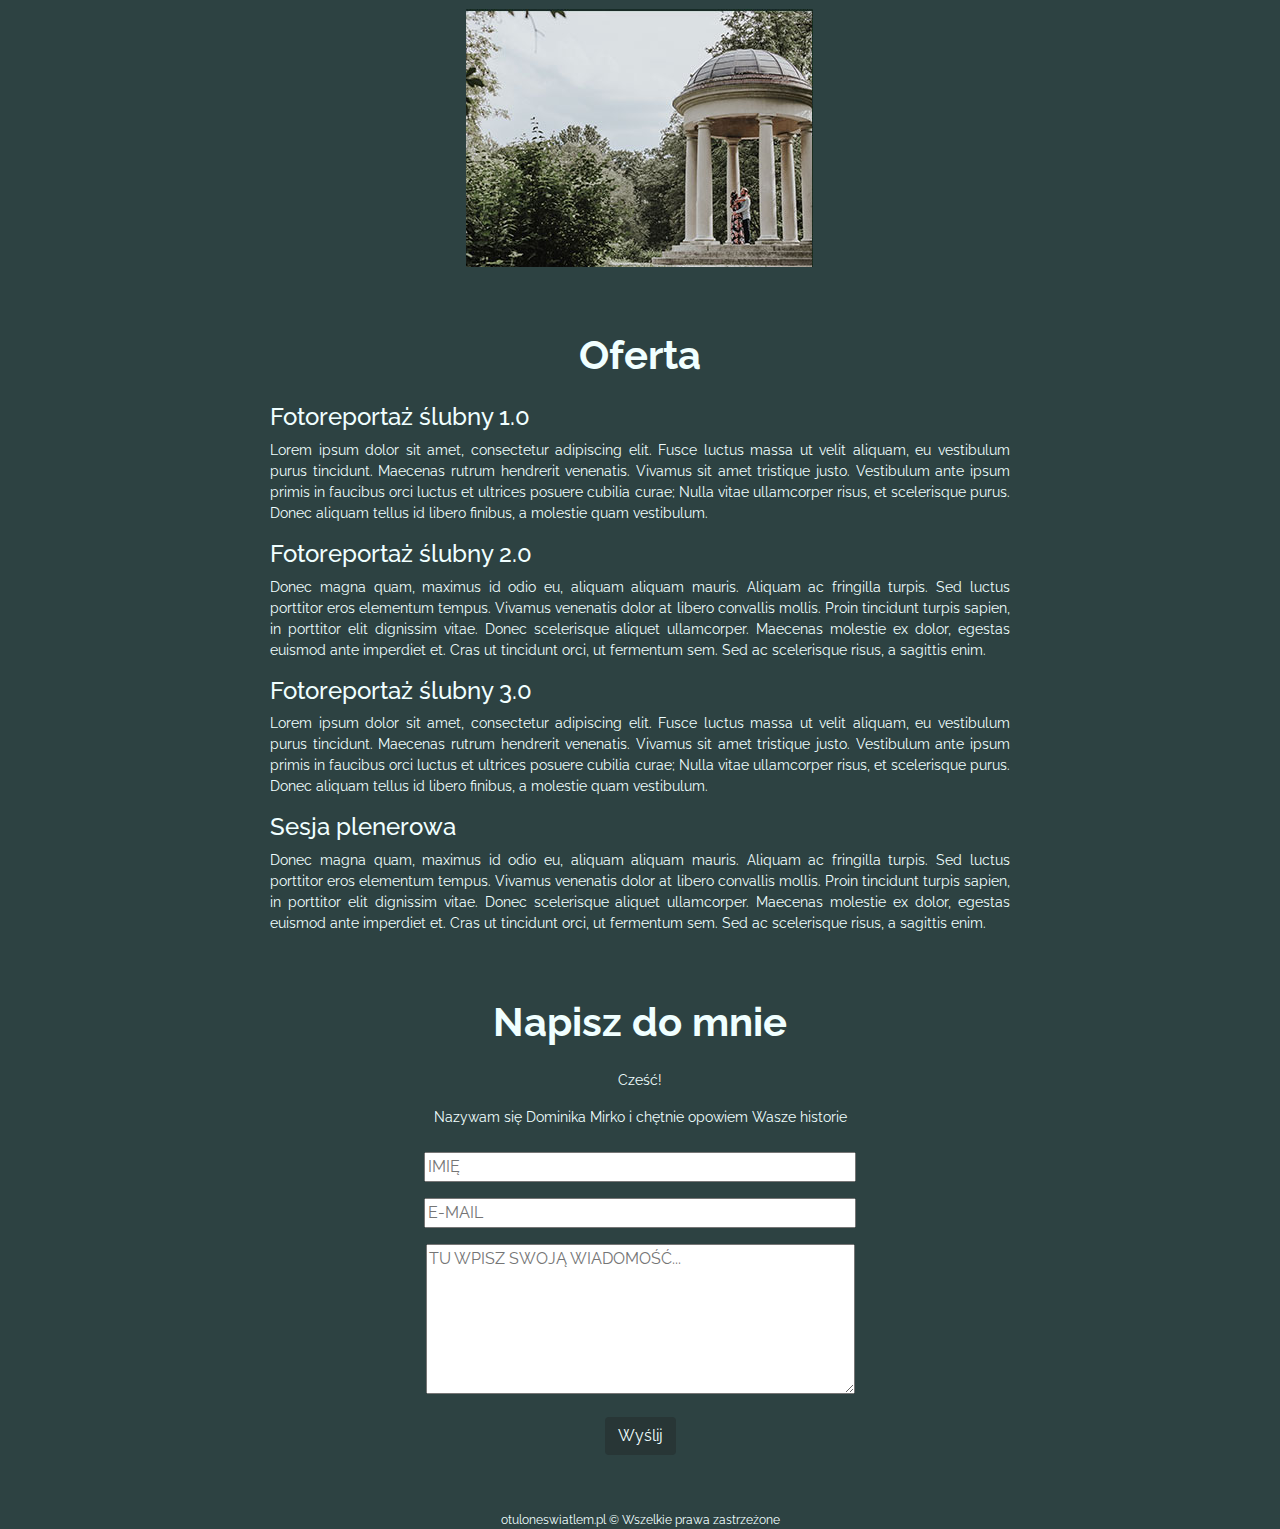
<file: historie/index.html>
<!DOCTYPE html>
<html lang="pl">
<head>
    <meta charset="UTF-8">
    <meta name="viewport" content="width=device-width, initial-scale=1, shrink-to-fit=no">

    <title>Jasne światło</title>

    <meta name="description" content="Portfolio graficzno-fotograficzne">
    <meta name="keywords" content="portfolio, zdjęcia, fotografia, grafika, historie, chwile, fotograf, welese, ślub">

    <link rel="stylesheet" href="../css/bootstrap.min.css">
    <link rel="stylesheet" href="../css/style.css" type="text/css">
    <link href="https://fonts.googleapis.com/css2?family=Raleway:wght@400;700&display=swap" rel="stylesheet">

    <link rel="preconnect" href="https://fonts.gstatic.com">
    <link href="https://fonts.googleapis.com/css2?family=Monsieur+La+Doulaise&display=swap" rel="stylesheet">

    <link rel="icon" type="image/png" href="../img/icon.png">

    <link rel="stylesheet" href="../font/css/fontello.css" type="text/css" />

</head>
<body>

    <header >

        <div class="overlay">

            <img src="../img/background.png" class="main-logo" alt="">

                <img src="../img/logo.png" alt="" class="logo">

        </div>

        <nav class="navbar navbar-dark bg-navbar navbar-expand-md nav ">
            <a class="navbar-brand" href="../index4.html">
                <img src="../img/logo.png" width="30" height="30"
                     class="ml-3 mr-1 align-bottom d-none" alt="">
            </a>

            <button class="navbar-toggler" type="button" data-toggle="collapse" data-target="#mainMenu"
                    aria-controls="mainMenu" aria-expanded="false" aria-label="Przełącznik nawigacji">
                <span class="navbar-toggler-icon"></span>
            </button>

            <div class="collapse navbar-collapse" id="mainMenu">
                <ul class="navbar-nav ml-auto mr-auto">
                    <li class="nav-item submenu mr-1 text-center">
                        <a class="nav-link" href="../index.html" id="home-nav">Home</a>
                    </li>
                    <li class="nav-item submenu mr-1 text-center">
                        <a class="nav-link" href="../index.html#o-autorce" id="o-autorce-nav">O autorce</a>
                    </li>
                    <li class="nav-item submenu mr-1 text-center active">
                        <a class="nav-link" href="#historie" id="historie-nav">Historie</a>
                    </li>
                    <li class="nav-item submenu mr-1 text-center">
                        <a class="nav-link" href="../grafiki/index.html#grafiki" id="grafiki-nav">Grafiki</a>
                    </li>
                    <li class="nav-item submenu mr-1 text-center">
                        <a class="nav-link" href="#oferta" id="oferta-nav">Oferta</a>
                    </li>
                    <li class="nav-item submenu mr-1 text-center">
                        <a class="nav-link" href="#kontakt" id="kontakt-nav">Kontakt</a>
                    </li>
                    <li class="nav-item submenu text-center">
                        <a class="nav-link" href="https://www.facebook.com/dominica.mirko" target="_blank" id="fb"><i class="icon-facebook mx-1"></i></a>
                    </li>
                    <li class="nav-item submenu text-center">
                        <a class="nav-link" href="http://instagram.com/jasneswiatlo" target="_blank" id="ig"><i class="icon-instagram mx-1"></i></a>
                    </li>

                </ul>

            </div>
        </nav>


    </header>

    <main>

        <section class="main-section col-12" id="historie">

            <div class="row mx-md-5">

                <h1 class="col-12 mt-5 mb-4 font-weight-bold">Historie</h1>

                <p class="text-section col-12">Lorem ipsum dolor sit amet, consectetur adipiscing elit. Fusce luctus massa ut velit
                    aliquam, eu vestibulum purus tincidunt.
                </p>

                <div class="col-10 offset-1">

                    <figure class="overlay-min">
                        <a href="#"><img class="img-fluid img-min" src="../img/historie_1.png" alt=""></a>
                        <a class="img-description" href="#"><p>Marysia & Maciek</p></a>
                    </figure>

                </div>

                <div class="col-10 offset-1">

                    <figure class="overlay-min">
                        <a href="#"><img class="img-fluid img-min" src="../img/historie_2.jpg" alt=""></a>
                        <a class="img-description" href="#"><p>Z szycia wzięte</p></a>
                    </figure>

                </div>

                <div class="col-10 offset-1">

                    <figure class="overlay-min">
                        <a href="#"><img class="img-fluid img-min" src="../img/historie_3.jpg" alt=""></a>
                        <a class="img-description" href="#"><p>Sabina & Mateusz</p></a>
                    </figure>

                </div>



            </div>

        </section>

        <section class="main-section col-12" id="oferta">

            <div class="row mx-md-5">

                <h1 class="col-12 mt-5 mb-4 font-weight-bold">Oferta</h1>

                <div class="col-md-8 offset-md-2 text-section text-justify">

                    <h4>Fotoreportaż ślubny 1.0</h4>
                    <p>Lorem ipsum dolor sit amet, consectetur adipiscing elit. Fusce luctus
                        massa ut velit aliquam, eu vestibulum purus tincidunt. Maecenas rutrum hendrerit
                        venenatis. Vivamus sit amet tristique justo. Vestibulum ante ipsum primis in
                        faucibus orci luctus et ultrices posuere cubilia curae; Nulla vitae ullamcorper
                        risus, et scelerisque purus. Donec aliquam tellus id libero finibus, a molestie
                        quam vestibulum.
                    </p>

                    <h4>Fotoreportaż ślubny 2.0</h4>
                    <p>Donec magna quam, maximus id odio eu, aliquam aliquam mauris. Aliquam
                        ac fringilla turpis. Sed luctus porttitor eros elementum tempus. Vivamus venenatis
                        dolor at libero convallis mollis. Proin tincidunt turpis sapien, in porttitor elit
                        dignissim vitae. Donec scelerisque aliquet ullamcorper. Maecenas molestie ex dolor,
                        egestas euismod ante imperdiet et. Cras ut tincidunt orci, ut fermentum sem. Sed ac
                        scelerisque risus, a sagittis enim.
                    </p>

                    <h4>Fotoreportaż ślubny 3.0</h4>
                    <p>Lorem ipsum dolor sit amet, consectetur adipiscing elit. Fusce luctus
                        massa ut velit aliquam, eu vestibulum purus tincidunt. Maecenas rutrum hendrerit
                        venenatis. Vivamus sit amet tristique justo. Vestibulum ante ipsum primis in faucibus
                        orci luctus et ultrices posuere cubilia curae; Nulla vitae ullamcorper risus, et
                        scelerisque purus. Donec aliquam tellus id libero finibus, a molestie quam vestibulum.
                    </p>

                    <h4>Sesja plenerowa</h4>
                    <p>Donec magna quam, maximus id odio eu, aliquam aliquam mauris. Aliquam
                        ac fringilla turpis. Sed luctus porttitor eros elementum tempus. Vivamus venenatis
                        dolor at libero convallis mollis. Proin tincidunt turpis sapien, in porttitor elit
                        dignissim vitae. Donec scelerisque aliquet ullamcorper. Maecenas molestie ex dolor,
                        egestas euismod ante imperdiet et. Cras ut tincidunt orci, ut fermentum sem. Sed ac
                        scelerisque risus, a sagittis enim.
                    </p>

                </div>

            </div>

        </section>

        <section class="main-section col-12" id="kontakt">

            <div class="row mx-md-5">

                <h1 class="col-12 mt-5 mb-4 font-weight-bold">Napisz do mnie</h1>

                <p class="text-section col-12">
                    Cześć!
                </p>

                <p class="text-section col-12">
                    Nazywam się Dominika Mirko i chętnie opowiem Wasze historie
                </p>

                <form class="mx-auto mb-5" action="#" method="post">

                    <div>
                        <input class="my-2" size="45" type="text" value="" placeholder="IMIĘ" aria-label="IMIĘ">
                    </div>

                    <div>
                        <input class="my-2" size="45" type="email" value="" placeholder="E-MAIL" aria-label="E-MAIL">
                    </div>

                    <div>
                        <textarea class="my-2" rows="6" cols="45" placeholder="TU WPISZ SWOJĄ WIADOMOŚĆ..." aria-label="WIADOMOŚĆ"></textarea>
                    </div>

                    <input class="my-2 btn wyslij" type="submit" value="Wyślij" aria-label="WYŚLIJ">

                </form>

            </div>

        </section>

    </main>

    <footer>
        <div>otuloneswiatlem.pl &copy; Wszelkie prawa zastrzeżone</div>
    </footer>

    <script src="https://code.jquery.com/jquery-3.3.1.slim.min.js" integrity="sha384-q8i/X+965DzO0rT7abK41JStQIAqVgRVzpbzo5smXKp4YfRvH+8abtTE1Pi6jizo" crossorigin="anonymous"></script>

    <script src="https://cdnjs.cloudflare.com/ajax/libs/popper.js/1.14.3/umd/popper.min.js" integrity="sha384-ZMP7rVo3mIykV+2+9J3UJ46jBk0WLaUAdn689aCwoqbBJiSnjAK/l8WvCWPIPm49" crossorigin="anonymous"></script>

    <script src="../js/bootstrap.min.js"></script>

    <script src="../js/jquery-3.6.0.min.js"></script>

    <script src="../js/stickyNavbar.js"></script>

    <script src="../js/jquery.scrollTo.min.js"></script>

    <script src="../js/scrollTo.js"></script>

</body>
</html>
</file>
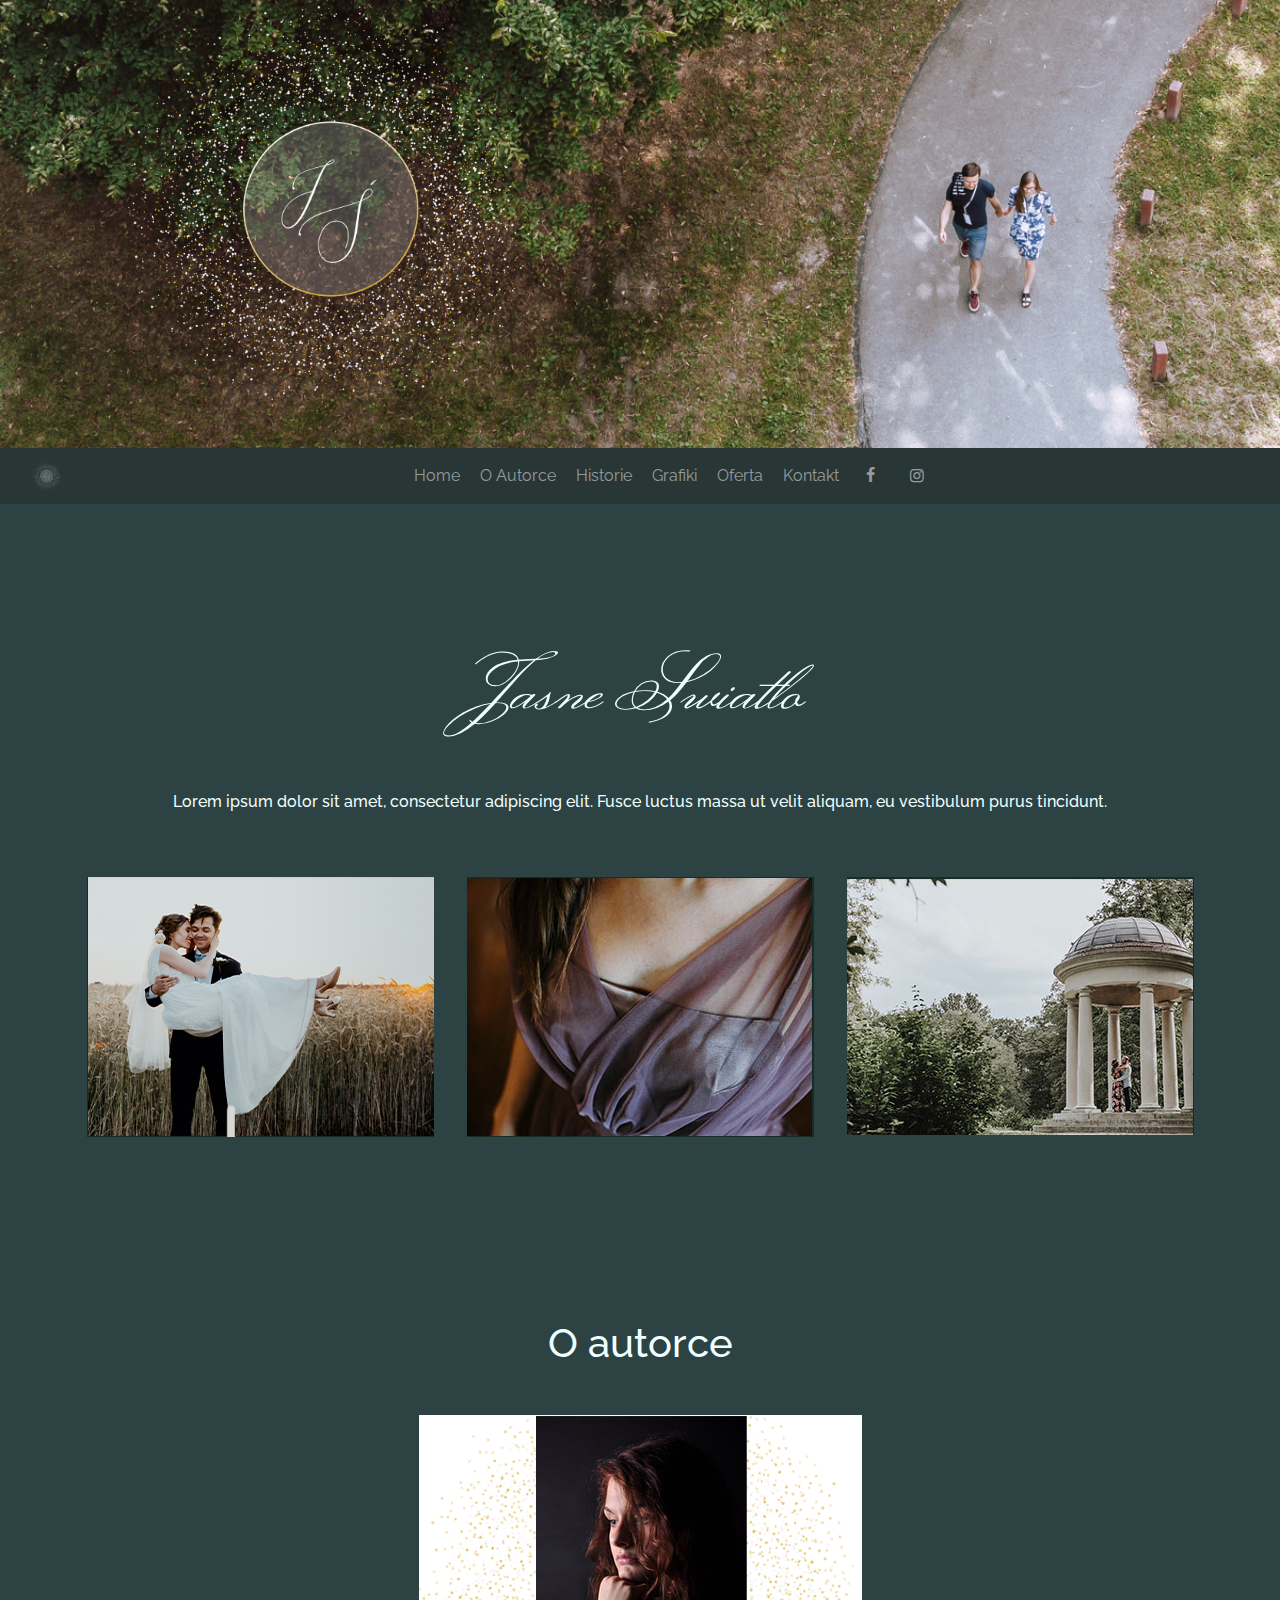
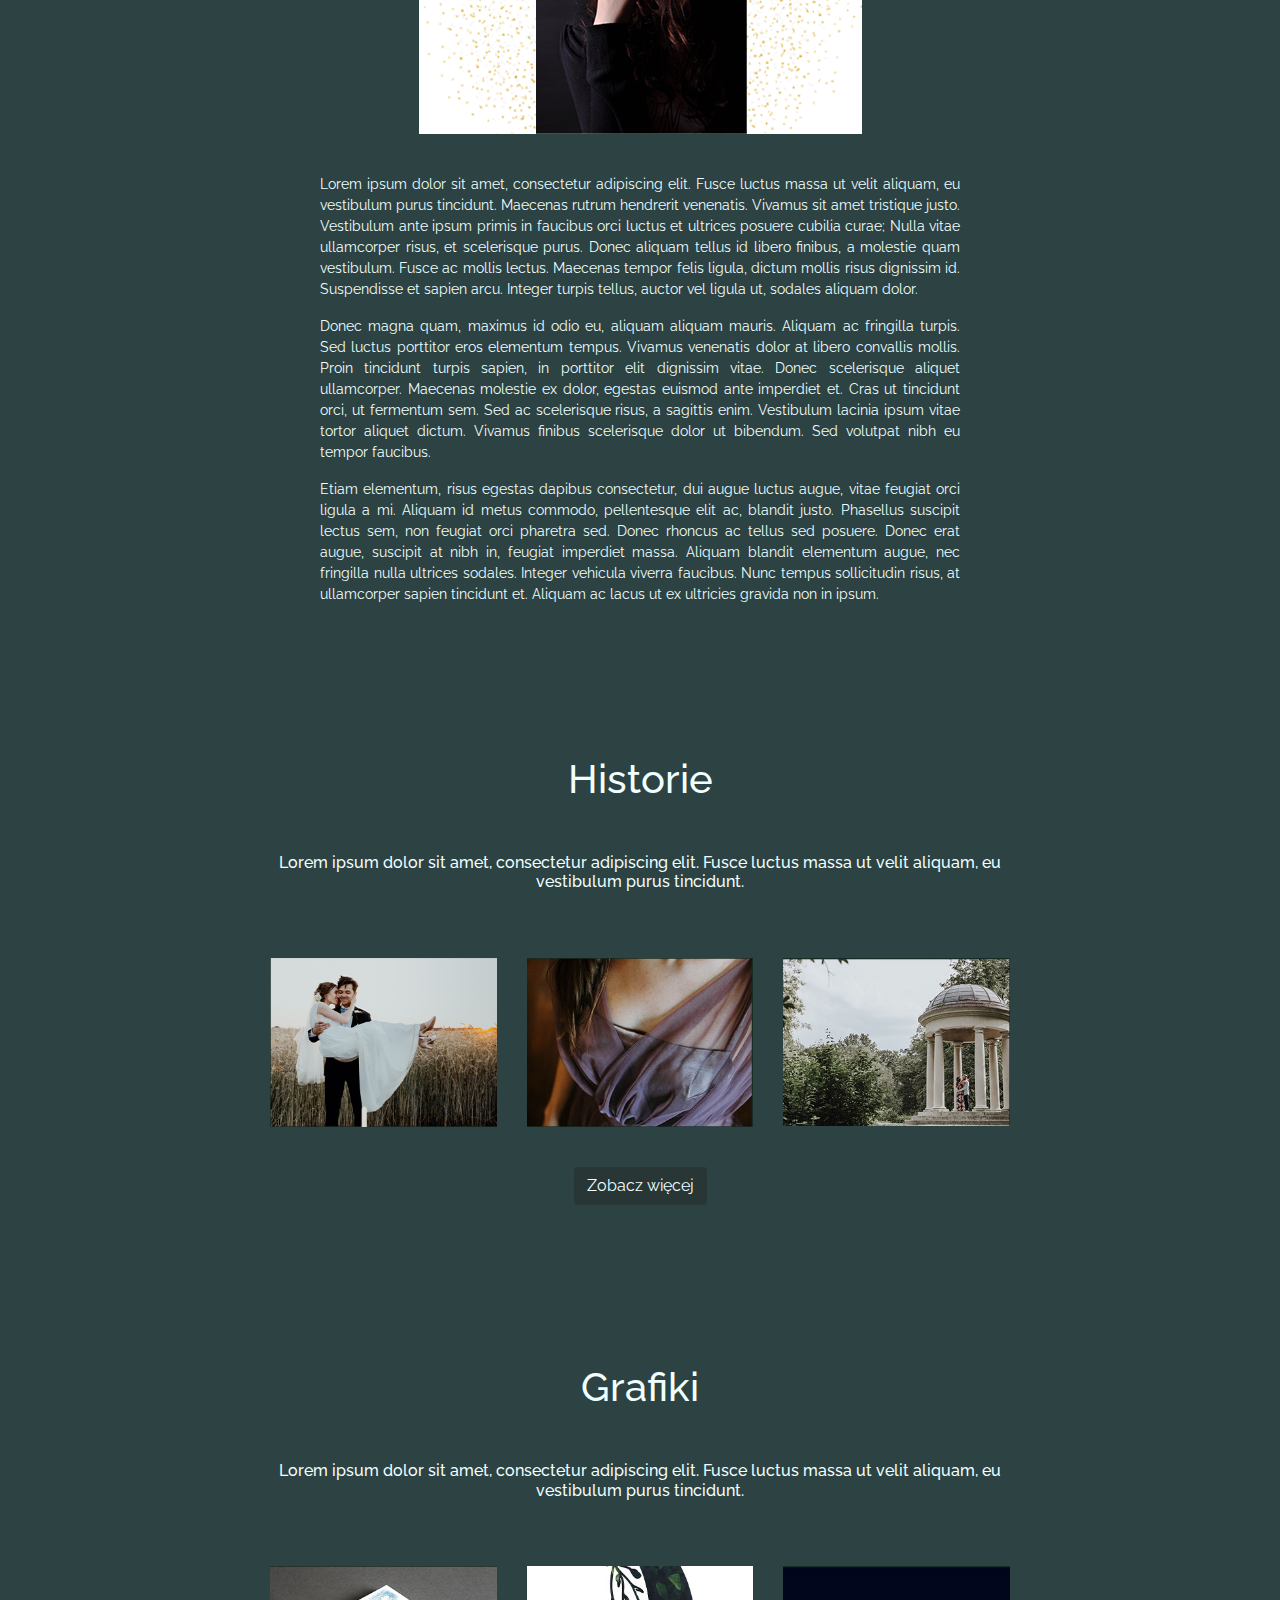
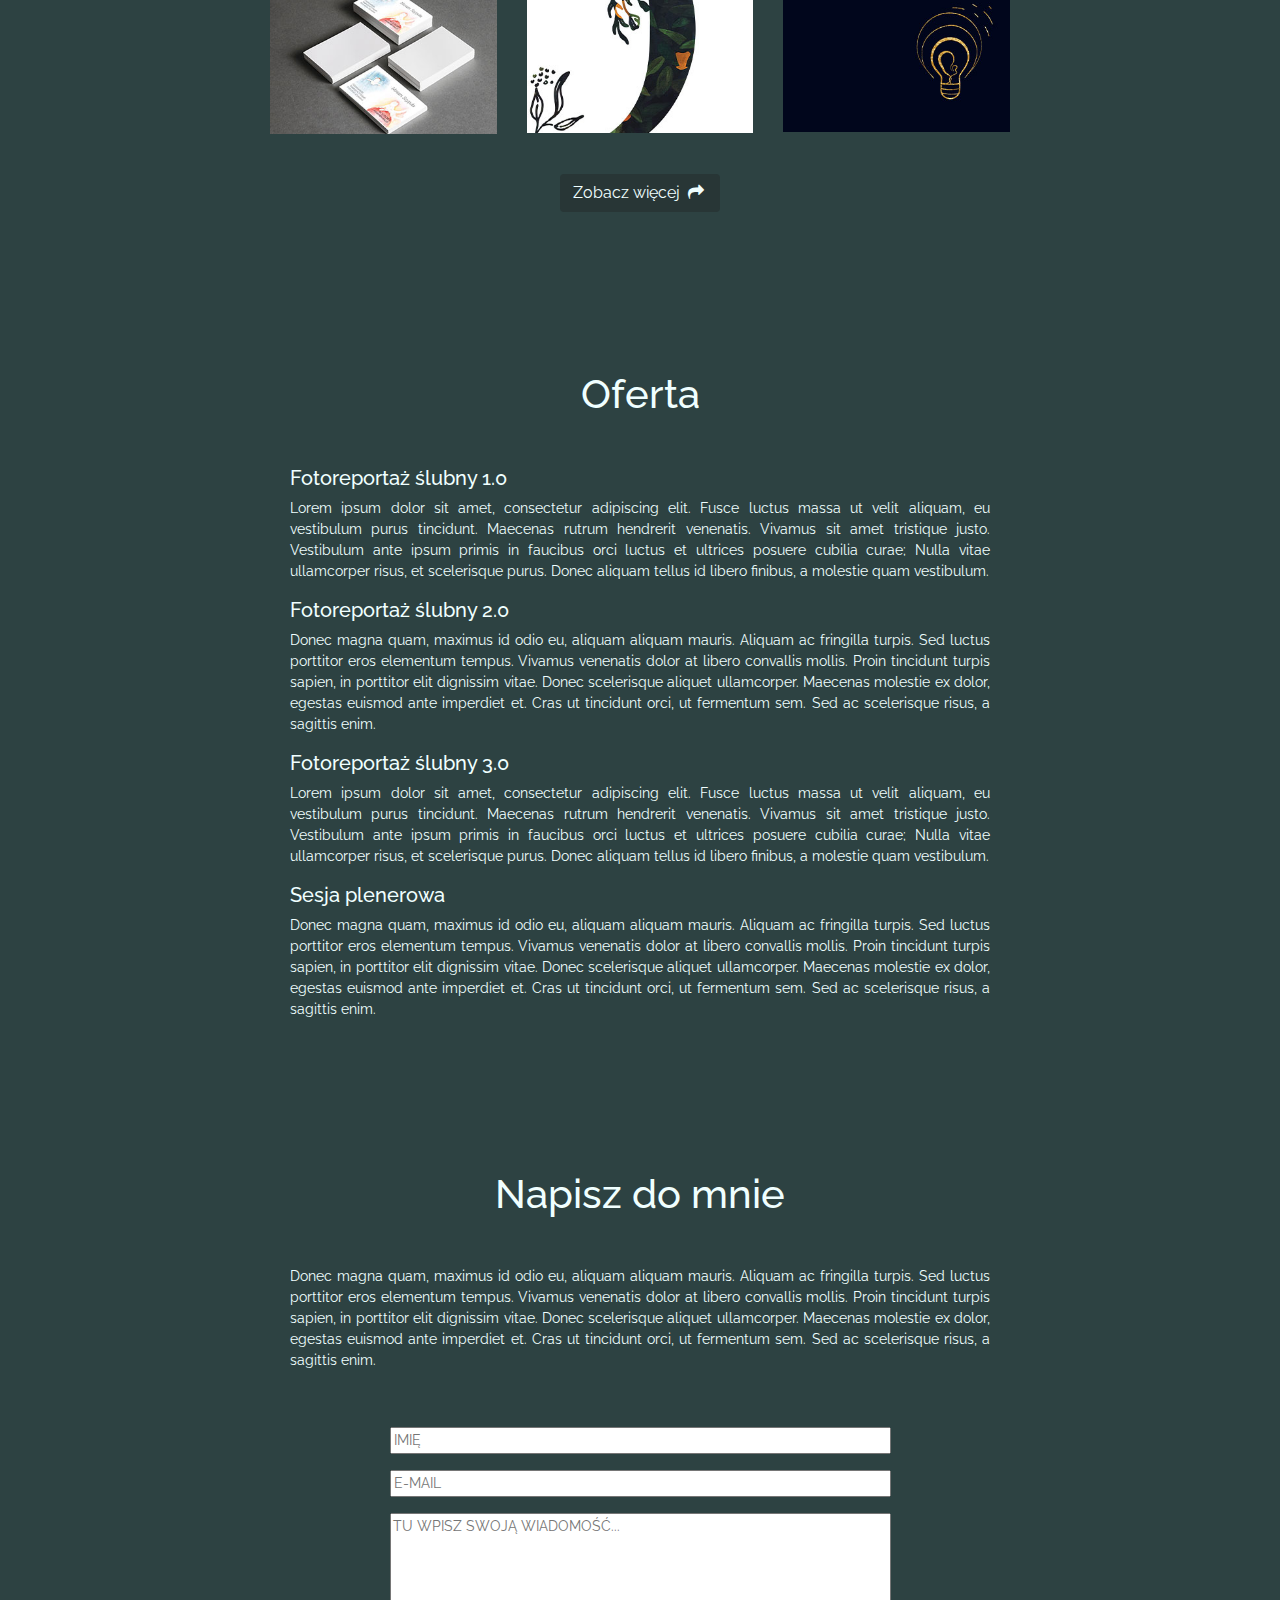
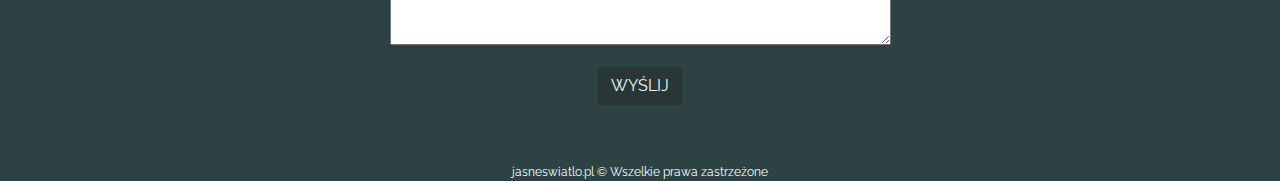
<file: index2.html>
<!DOCTYPE html>
<html lang="pl">
<head>
    <meta charset="UTF-8">
    <meta name="viewport" content="width=device-width, initial-scale=1, shrink-to-fit=no">

    <title>Jasne światło</title>

    <meta name="description" content="Portfolio graficzno-fotograficzne">
    <meta name="keywords" content="portfolio, zdjęcia, fotografia, grafika, historie, chwile, fotograf, welese, ślub">

    <link rel="stylesheet" href="css/bootstrap.min.css">
    <link rel="stylesheet" href="css/style2.css" type="text/css">
    <link href="https://fonts.googleapis.com/css2?family=Raleway:wght@400;700&display=swap" rel="stylesheet">

    <link rel="preconnect" href="https://fonts.gstatic.com">
    <link href="https://fonts.googleapis.com/css2?family=Monsieur+La+Doulaise&display=swap" rel="stylesheet">

    <link rel="icon" type="image/png" href="img/icon.png">

    <link rel="stylesheet" href="font/css/fontello.css" type="text/css" />

</head>
<body>

    <header >

        <div class="position-relative">

            <img src="img/background.png" class="main-logo" alt="">

<!--            <a href="#mainSection" id="start">-->
                <img src="img/logo.png" alt="" class="logo">
<!--            </a>-->

        </div>

        <nav class="navbar navbar-dark bg-navbar navbar-expand-md nav ">
            <a class="navbar-brand" href="index2.html"><img src="img/logo.png" width="30" height="30"
                                                            class="d-inline-block ml-3 mr-1 align-bottom" alt=""></a>

            <button class="navbar-toggler" type="button" data-toggle="collapse" data-target="#mainMenu"
                    aria-controls="mainMenu" aria-expanded="false" aria-label="Przełącznik nawigacji">
                <span class="navbar-toggler-icon"></span>
            </button>

            <div class="collapse navbar-collapse" id="mainMenu">
                <ul class="navbar-nav ml-auto mr-auto">
<!--                    ustawić zmianę aktywności, najlepiej chyba jakoś w JS pokombinować elo-->
                    <li class="nav-item submenu mr-1">
                        <a class="nav-link" href="#" id="home-nav">Home</a>
                    </li>
                    <li class="nav-item submenu mr-1">
                        <a class="nav-link" href="#o-autorce" id="o-autorce-nav">O Autorce</a>
                    </li>
                    <li class="nav-item submenu mr-1">
                        <a class="nav-link" href="#historie" id="historie-nav">Historie</a>
                    </li>
                    <li class="nav-item submenu mr-1">
                        <a class="nav-link" href="#grafiki" id="grafiki-nav">Grafiki</a>
                    </li>
                    <li class="nav-item submenu mr-1">
                        <a class="nav-link" href="#oferta" id="oferta-nav">Oferta</a>
                    </li>
                    <li class="nav-item submenu">
                        <a class="nav-link" href="#kontakt" id="kontakt-nav">Kontakt</a>
                    </li>
                    <li class="nav-item submenu">
                        <a class="nav-link" href="http://facebook.com" target="_blank" id="fb"><i class="icon-facebook mx-1"></i></a>
                    </li>
                    <li class="nav-item submenu">
                        <a class="nav-link" href="http://instagram.com" target="_blank" id="ig"><i class="icon-instagram mx-1"></i></a>
                    </li>

                </ul>

            </div>
        </nav>


    </header>

    <main>

        <div class="container">

            <section id="jasne-swiatlo">
                <div class="jasne-swiatlo">Jasne Swiatlo</div>

                <h4 class="opis">
                    Lorem ipsum dolor sit amet, consectetur adipiscing elit. Fusce luctus massa ut velit
                    aliquam, eu vestibulum purus tincidunt.
                </h4>

                <div class="row">

                    <div class="col-sm-12 col-md-4 my-3 img-min" >

                        <figure>
                            <a href="#"><img class="img-fluid" src="img/historie_1.png" alt=""></a>
                        </figure>

                    </div>

                    <div class="col-sm-12 col-md-4 my-3 img-min" >

                        <figure>
                            <a href="#"><img class="img-fluid" src="img/historie_2.jpg" alt=""></a>
                        </figure>

                    </div>

                    <div class="col-sm-12 col-md-4 my-3 img-min" >

                        <figure>
                            <a href="#"><img class="img-fluid" src="img/historie_3.jpg" alt=""></a>
                        </figure>

                    </div>



                </div>
            </section>

            <article class="col-sm-12 col-md-8 offset-md-2 p-sm-2 p-md-0" id="mainSection">
                <section class="sekcja" id="o-autorce">

                    <h1>O autorce</h1>

                    <img class="img-fluid" src="img/home3_zdjautorki.png" alt="">

                        <div class="o-autorce-opis">
                            <p class="tresc">Lorem ipsum dolor sit amet, consectetur adipiscing elit. Fusce luctus
                                massa ut velit aliquam, eu vestibulum purus tincidunt. Maecenas rutrum hendrerit
                                venenatis. Vivamus sit amet tristique justo. Vestibulum ante ipsum primis in faucibus
                                orci luctus et ultrices posuere cubilia curae; Nulla vitae ullamcorper risus, et
                                scelerisque purus. Donec aliquam tellus id libero finibus, a molestie quam vestibulum.
                                Fusce ac mollis lectus. Maecenas tempor felis ligula, dictum mollis risus dignissim id.
                                Suspendisse et sapien arcu. Integer turpis tellus, auctor vel ligula ut, sodales
                                aliquam dolor.
                            </p>

                            <p class="tresc">Donec magna quam, maximus id odio eu, aliquam aliquam mauris. Aliquam ac
                                fringilla turpis. Sed luctus porttitor eros elementum tempus. Vivamus venenatis dolor
                                at libero convallis mollis. Proin tincidunt turpis sapien, in porttitor elit dignissim
                                vitae. Donec scelerisque aliquet ullamcorper. Maecenas molestie ex dolor, egestas
                                euismod ante imperdiet et. Cras ut tincidunt orci, ut fermentum sem. Sed ac scelerisque
                                risus, a sagittis enim. Vestibulum lacinia ipsum vitae tortor aliquet dictum. Vivamus
                                finibus scelerisque dolor ut bibendum. Sed volutpat nibh eu tempor faucibus.
                            </p>

                            <p class="tresc">Etiam elementum, risus egestas dapibus consectetur, dui augue luctus augue,
                                vitae feugiat orci ligula a mi. Aliquam id metus commodo, pellentesque elit ac, blandit
                                justo. Phasellus suscipit lectus sem, non feugiat orci pharetra sed. Donec rhoncus ac
                                tellus sed posuere. Donec erat augue, suscipit at nibh in, feugiat imperdiet massa.
                                Aliquam blandit elementum augue, nec fringilla nulla ultrices sodales. Integer vehicula
                                viverra faucibus. Nunc tempus sollicitudin risus, at ullamcorper sapien tincidunt et.
                                Aliquam ac lacus ut ex ultricies gravida non in ipsum.
                            </p>

                        </div>

                </section>

                <section class="sekcja" id="historie">
                    <h1>Historie</h1>

                    <h4 class="opis">
                        Lorem ipsum dolor sit amet, consectetur adipiscing elit. Fusce luctus massa ut
                        velit aliquam, eu vestibulum purus tincidunt.
                    </h4>

                    <div class="row">

                        <div class="col-sm-12 col-md-4 my-3 img-min" >

                            <figure>
                                <a href="#"><img class="img-fluid" src="img/historie_1.png" alt=""></a>
                            </figure>

                        </div>

                        <div class="col-sm-12 col-md-4 my-3 img-min" >

                            <figure>
                                <a href="#"><img class="img-fluid" src="img/historie_2.jpg" alt=""></a>
                            </figure>

                        </div>

                        <div class="col-sm-12 col-md-4 my-3 img-min" >

                            <figure>
                                <a href="#"><img class="img-fluid" src="img/historie_3.jpg" alt=""></a>
                            </figure>

                        </div>

                        <div class="col-sm-12 more">
                           <a href="#" class="btn my-2">Zobacz więcej</a>
                        </div>

                    </div>
                </section>

                <section class="sekcja" id="grafiki">
                    <h1>Grafiki</h1>

                    <h4 class="opis">
                        Lorem ipsum dolor sit amet, consectetur adipiscing elit. Fusce luctus massa ut velit
                        aliquam, eu vestibulum purus tincidunt.
                    </h4>

                    <div class="row">

                        <div class="col-sm-12 col-md-4 my-3 img-min" >

                            <figure>
                                <a href="#"><img class="img-fluid" src="img/grafiki_1.jpg" alt=""></a>
                            </figure>

                        </div>

                        <div class="col-sm-12 col-md-4 my-3 img-min" >

                            <figure>
                                <a href="#"><img class="img-fluid" src="img/grafiki_2.jpg" alt=""></a>
                            </figure>

                        </div>

                        <div class="col-sm-12 col-md-4 my-3 img-min" >

                            <figure>
                                <a href="#"><img class="img-fluid" src="img/grafiki_3.jpg" alt=""></a>
                            </figure>

                        </div>

                        <div class="col-sm-12 more">
                            <a href="#" class="btn my-2">Zobacz więcej <i class="icon-forward"></i></a>
                        </div>

                    </div>

                </section>

                <section class="sekcja" id="oferta">
                    <h1>Oferta</h1>

                    <div class="oferta-tresc mt-5">

                        <h4>Fotoreportaż ślubny 1.0</h4>
                        <p class="tresc">
                            Lorem ipsum dolor sit amet, consectetur adipiscing elit. Fusce luctus
                            massa ut velit aliquam, eu vestibulum purus tincidunt. Maecenas rutrum hendrerit
                            venenatis. Vivamus sit amet tristique justo. Vestibulum ante ipsum primis in
                            faucibus orci luctus et ultrices posuere cubilia curae; Nulla vitae ullamcorper
                            risus, et scelerisque purus. Donec aliquam tellus id libero finibus, a molestie
                            quam vestibulum.
                        </p>

                        <h4>Fotoreportaż ślubny 2.0</h4>
                        <p class="tresc">
                            Donec magna quam, maximus id odio eu, aliquam aliquam mauris. Aliquam
                            ac fringilla turpis. Sed luctus porttitor eros elementum tempus. Vivamus venenatis
                            dolor at libero convallis mollis. Proin tincidunt turpis sapien, in porttitor elit
                            dignissim vitae. Donec scelerisque aliquet ullamcorper. Maecenas molestie ex dolor,
                            egestas euismod ante imperdiet et. Cras ut tincidunt orci, ut fermentum sem. Sed ac
                            scelerisque risus, a sagittis enim.
                        </p>

                        <h4>Fotoreportaż ślubny 3.0</h4>
                        <p class="tresc">
                            Lorem ipsum dolor sit amet, consectetur adipiscing elit. Fusce luctus
                            massa ut velit aliquam, eu vestibulum purus tincidunt. Maecenas rutrum hendrerit
                            venenatis. Vivamus sit amet tristique justo. Vestibulum ante ipsum primis in faucibus
                            orci luctus et ultrices posuere cubilia curae; Nulla vitae ullamcorper risus, et
                            scelerisque purus. Donec aliquam tellus id libero finibus, a molestie quam vestibulum.
                        </p>

                        <h4>Sesja plenerowa</h4>
                        <p class="tresc">
                            Donec magna quam, maximus id odio eu, aliquam aliquam mauris. Aliquam
                            ac fringilla turpis. Sed luctus porttitor eros elementum tempus. Vivamus venenatis
                            dolor at libero convallis mollis. Proin tincidunt turpis sapien, in porttitor elit
                            dignissim vitae. Donec scelerisque aliquet ullamcorper. Maecenas molestie ex dolor,
                            egestas euismod ante imperdiet et. Cras ut tincidunt orci, ut fermentum sem. Sed ac
                            scelerisque risus, a sagittis enim.
                        </p>

                    </div>

                </section>

                <section class="sekcja" id="kontakt">
                    <h1>Napisz do mnie</h1>

                    <p class="tresc mt-5 mb-5">
                        Donec magna quam, maximus id odio eu, aliquam aliquam mauris. Aliquam ac fringilla turpis.
                        Sed luctus porttitor eros elementum tempus. Vivamus venenatis dolor at libero convallis mollis.
                        Proin tincidunt turpis sapien, in porttitor elit dignissim vitae. Donec scelerisque aliquet
                        ullamcorper. Maecenas molestie ex dolor, egestas euismod ante imperdiet et. Cras ut tincidunt
                        orci, ut fermentum sem. Sed ac scelerisque risus, a sagittis enim.
                    </p>

                    <form>

                        <div>
                            <input class="my-2" size="60" type="text" value="" placeholder="IMIĘ" aria-label="IMIĘ">
                        </div>

                        <div>
                            <input class="my-2" size="60" type="email" value="" placeholder="E-MAIL" aria-label="E-MAIL">
                        </div>

                        <div>
                            <textarea class="my-2" rows="6" cols="60" placeholder="TU WPISZ SWOJĄ WIADOMOŚĆ..." aria-label="WIADOMOŚĆ"></textarea>
                        </div>

                        <input class="my-2 btn wyslij" type="submit" value="WYŚLIJ" aria-label="WYŚLIJ">

                    </form>



                </section>

            </article>


        </div>
    </main>

    <footer>
        <div>jasneswiatlo.pl &copy; Wszelkie prawa zastrzeżone</div>
    </footer>

    <script src="https://code.jquery.com/jquery-3.3.1.slim.min.js" integrity="sha384-q8i/X+965DzO0rT7abK41JStQIAqVgRVzpbzo5smXKp4YfRvH+8abtTE1Pi6jizo" crossorigin="anonymous"></script>

    <script src="https://cdnjs.cloudflare.com/ajax/libs/popper.js/1.14.3/umd/popper.min.js" integrity="sha384-ZMP7rVo3mIykV+2+9J3UJ46jBk0WLaUAdn689aCwoqbBJiSnjAK/l8WvCWPIPm49" crossorigin="anonymous"></script>

    <script src="js/bootstrap.min.js"></script>

    <script src="js/jquery-3.6.0.min.js"></script>

    <script src="js/stickyNavbar.js"></script>

    <script src="js/jquery.scrollTo.min.js"></script>

    <script src="js/scrollTo.js"></script>

</body>
</html>
</file>
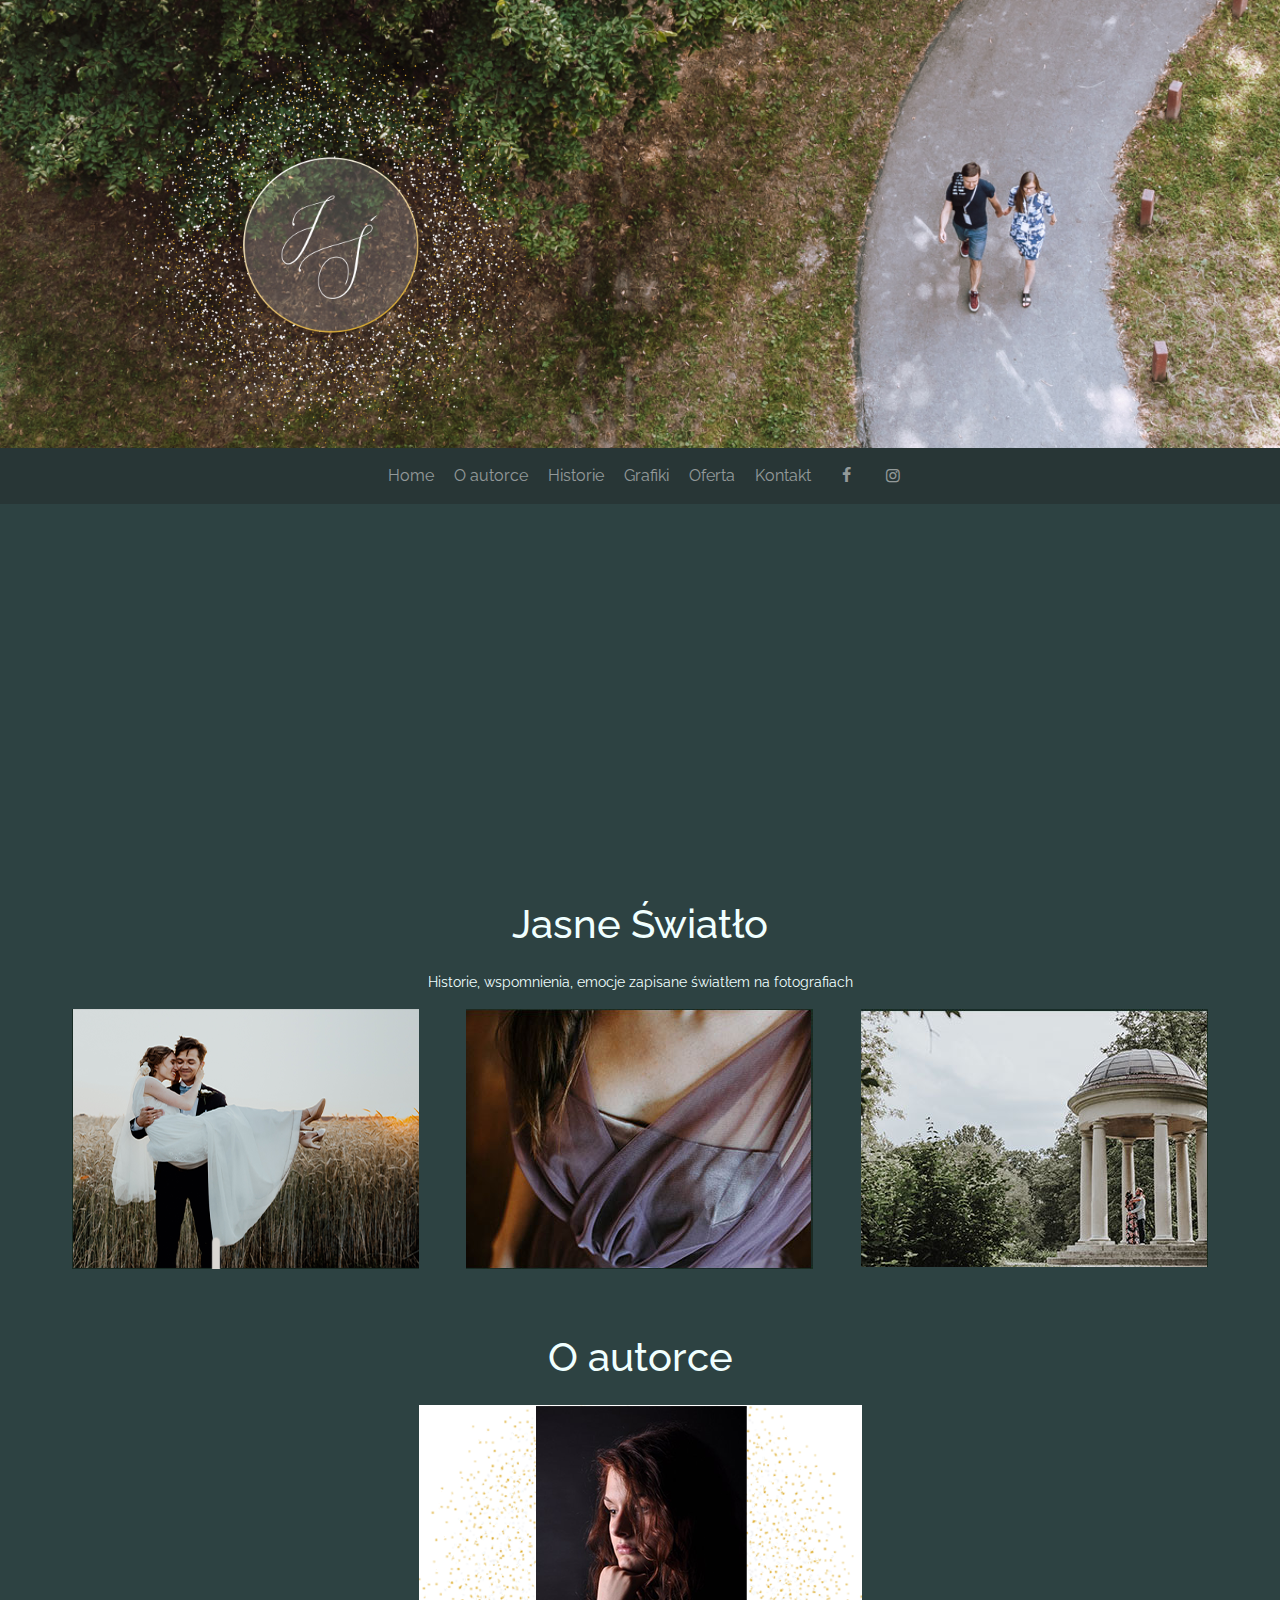
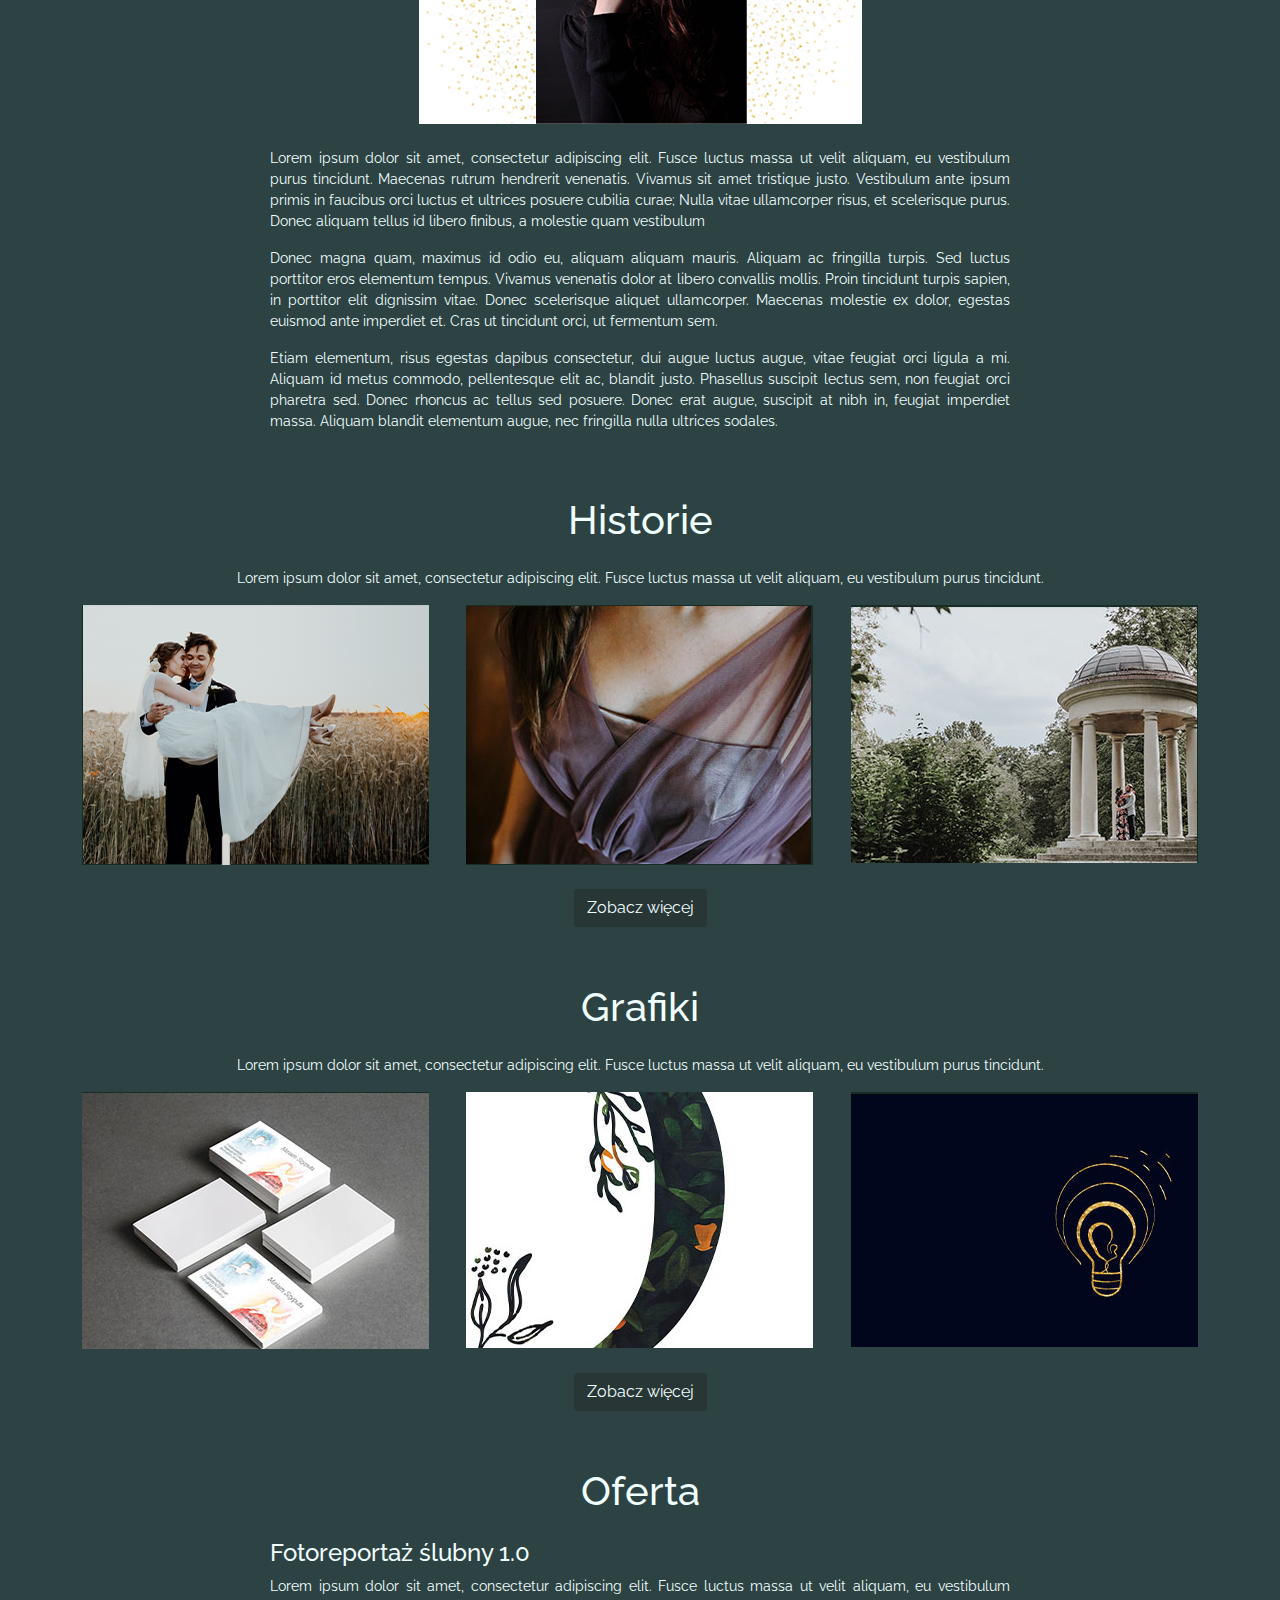
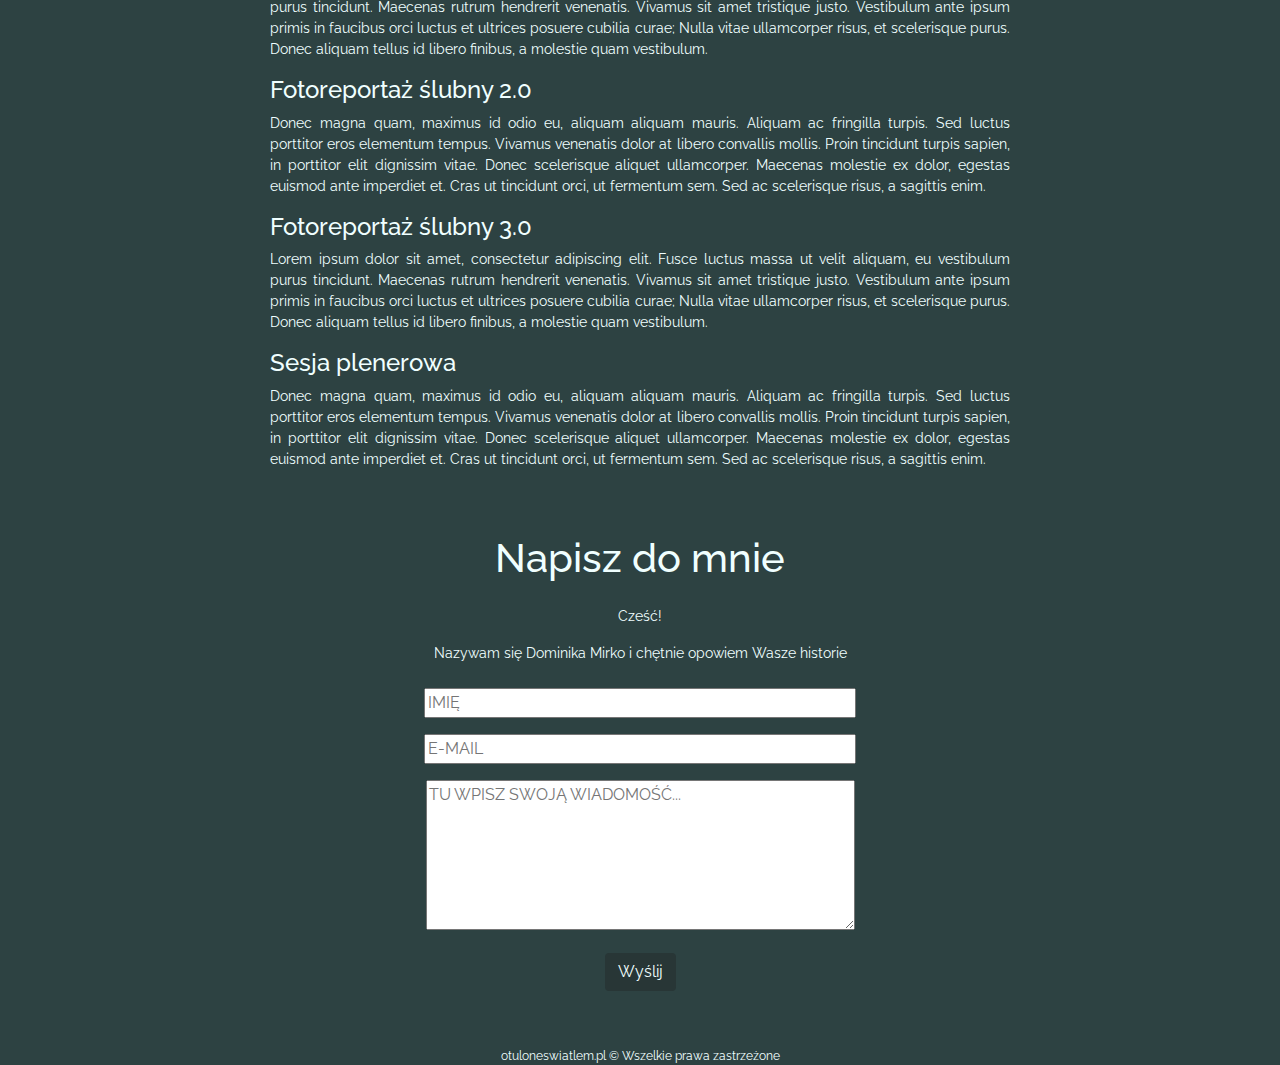
<file: index2wersja.html>
<!DOCTYPE html>
<html lang="pl">
<head>
    <meta charset="UTF-8">
    <meta name="viewport" content="width=device-width, initial-scale=1, shrink-to-fit=no">

    <title>Jasne światło</title>

    <meta name="description" content="Portfolio graficzno-fotograficzne">
    <meta name="keywords" content="portfolio, zdjęcia, fotografia, grafika, historie, chwile, fotograf, welese, ślub">

    <link rel="stylesheet" href="css/bootstrap.min.css">
    <link rel="stylesheet" href="css/style.css" type="text/css">
    <link href="https://fonts.googleapis.com/css2?family=Raleway:wght@400;700&display=swap" rel="stylesheet">

    <link rel="preconnect" href="https://fonts.gstatic.com">
    <link href="https://fonts.googleapis.com/css2?family=Monsieur+La+Doulaise&display=swap" rel="stylesheet">

    <link rel="icon" type="image/png" href="img/icon.png">

    <link rel="stylesheet" href="font/css/fontello.css" type="text/css" />

</head>
<body>

    <header >

        <div class="overlay">

            <img src="img/background.png" class="main-logo" alt="">

                <img src="img/logo.png" alt="" class="logo">

        </div>

        <nav class="navbar navbar-dark bg-navbar navbar-expand-md nav ">
            <a class="navbar-brand" href="index4.html">
                <img src="img/logo.png" width="30" height="30"
                    class="ml-3 mr-1 align-bottom d-none" alt="">
            </a>

            <button class="navbar-toggler" type="button" data-toggle="collapse" data-target="#mainMenu"
                    aria-controls="mainMenu" aria-expanded="false" aria-label="Przełącznik nawigacji">
                <span class="navbar-toggler-icon"></span>
            </button>

            <div class="collapse navbar-collapse" id="mainMenu">
                <ul class="navbar-nav ml-auto mr-auto">
                    <li class="nav-item submenu mr-1 text-center">
                        <a class="nav-link" href="#" id="home-nav">Home</a>
                    </li>
                    <li class="nav-item submenu mr-1 text-center">
                        <a class="nav-link" href="#o-autorce" id="o-autorce-nav">O autorce</a>
                    </li>
                    <li class="nav-item submenu mr-1 text-center">
                        <a class="nav-link" href="#historie" id="historie-nav">Historie</a>
                    </li>
                    <li class="nav-item submenu mr-1 text-center">
                        <a class="nav-link" href="#grafiki" id="grafiki-nav">Grafiki</a>
                    </li>
                    <li class="nav-item submenu mr-1 text-center">
                        <a class="nav-link" href="#oferta" id="oferta-nav">Oferta</a>
                    </li>
                    <li class="nav-item submenu mr-1 text-center">
                        <a class="nav-link" href="#kontakt" id="kontakt-nav">Kontakt</a>
                    </li>
                    <li class="nav-item submenu text-center">
                        <a class="nav-link" href="https://www.facebook.com/dominica.mirko" target="_blank" id="fb"><i class="icon-facebook mx-1"></i></a>
                    </li>
                    <li class="nav-item submenu text-center">
                        <a class="nav-link" href="http://instagram.com/jasneswiatlo" target="_blank" id="ig"><i class="icon-instagram mx-1"></i></a>
                    </li>

                </ul>

            </div>
        </nav>


    </header>

    <main>

        <section class="main-section" id="jasne-swiatlo">

            <div class="row mx-md-5">

                <h1 class="col-12 mb-4">Jasne Światło</h1>

                <p class="text-section col-12">Historie, wspomnienia, emocje zapisane światłem na fotografiach
                </p>

                <div class="col-sm-12 col-md-4">

                    <figure>
                        <div class="overlay-min">
                        <a href="#"><img class="img-fluid img-min" src="img/historie_1.png" alt=""></a>
                        <a class="img-description" href="#"><p>Marysia & Maciek</p></a>
                        </div>
                    </figure>

                </div>

                <div class="col-sm-12 col-md-4">

                    <figure class="overlay-min">
                        <a href="#"><img class="img-fluid img-min" src="img/historie_2.jpg" alt=""></a>
                        <a class="img-description" href="#"><p>Z szycia wzięte</p></a>
                    </figure>

                </div>

                <div class="col-sm-12 col-md-4">

                    <figure class="overlay-min">
                        <a href="#"><img class="img-fluid img-min" src="img/historie_3.jpg" alt=""></a>
                        <a class="img-description" href="#"><p>Sabina & Mateusz</p></a>
                    </figure>

                </div>

            </div>

        </section>

        <section class="main-section col-12" id="o-autorce">

            <div class="row mx-md-5">

                <h1 class="col-12 mt-5 mb-4">O autorce</h1>

                <img class="img-fluid mx-auto author-photo mb-4" src="img/home3_zdjautorki.png" alt="">

                <div class="col-md-8 offset-md-2 text-section text-justify">

                    <p>Lorem ipsum dolor sit amet, consectetur adipiscing elit. Fusce luctus
                        massa ut velit aliquam, eu vestibulum purus tincidunt. Maecenas rutrum hendrerit
                        venenatis. Vivamus sit amet tristique justo. Vestibulum ante ipsum primis in faucibus
                        orci luctus et ultrices posuere cubilia curae; Nulla vitae ullamcorper risus, et
                        scelerisque purus. Donec aliquam tellus id libero finibus, a molestie quam vestibulum
                    </p>

                    <p>Donec magna quam, maximus id odio eu, aliquam aliquam mauris. Aliquam ac
                        fringilla turpis. Sed luctus porttitor eros elementum tempus. Vivamus venenatis dolor
                        at libero convallis mollis. Proin tincidunt turpis sapien, in porttitor elit dignissim
                        vitae. Donec scelerisque aliquet ullamcorper. Maecenas molestie ex dolor, egestas
                        euismod ante imperdiet et. Cras ut tincidunt orci, ut fermentum sem.
                    </p>

                    <p>Etiam elementum, risus egestas dapibus consectetur, dui augue luctus augue,
                        vitae feugiat orci ligula a mi. Aliquam id metus commodo, pellentesque elit ac, blandit
                        justo. Phasellus suscipit lectus sem, non feugiat orci pharetra sed. Donec rhoncus ac
                        tellus sed posuere. Donec erat augue, suscipit at nibh in, feugiat imperdiet massa.
                        Aliquam blandit elementum augue, nec fringilla nulla ultrices sodales.
                    </p>

                </div>

            </div>

        </section>

        <section class="main-section col-12" id="historie">

            <div class="row mx-md-5">

                <h1 class="col-12 mt-5 mb-4">Historie</h1>

                <p class="text-section col-12">Lorem ipsum dolor sit amet, consectetur adipiscing elit. Fusce luctus massa ut velit
                    aliquam, eu vestibulum purus tincidunt.
                </p>

                <div class="col-sm-12 col-md-4">

                    <figure class="overlay-min">
                        <a href="#"><img class="img-fluid img-min" src="img/historie_1.png" alt=""></a>
                        <a class="img-description" href="#"><p>Marysia & Maciek</p></a>
                    </figure>

                </div>

                <div class="col-sm-12 col-md-4">

                    <figure class="overlay-min">
                        <a href="#"><img class="img-fluid img-min" src="img/historie_2.jpg" alt=""></a>
                        <a class="img-description" href="#"><p>Z szycia wzięte</p></a>
                    </figure>

                </div>

                <div class="col-sm-12 col-md-4">

                    <figure class="overlay-min">
                        <a href="#"><img class="img-fluid img-min" src="img/historie_3.jpg" alt=""></a>
                        <a class="img-description" href="#"><p>Sabina & Mateusz</p></a>
                    </figure>

                </div>

                <div class="col-sm-12 see-more">
                    <a href="#" class="btn my-2">Zobacz więcej</a>
                </div>

            </div>

        </section>

        <section class="main-section col-12" id="grafiki">

            <div class="row mx-md-5">

                <h1 class="col-12 mt-5 mb-4">Grafiki</h1>

                <p class="text-section col-12">Lorem ipsum dolor sit amet, consectetur adipiscing elit. Fusce luctus massa ut velit
                    aliquam, eu vestibulum purus tincidunt.
                </p>

                <div class="col-sm-12 col-md-4">

                    <figure class="overlay-min">
                        <a href="#"><img class="img-fluid img-min" src="img/grafiki_1.jpg" alt=""></a>
                        <a class="img-description" href="#"><p>Wizytówki</p></a>
                    </figure>

                </div>

                <div class="col-sm-12 col-md-4">

                    <figure class="overlay-min">
                        <a href="#"><img class="img-fluid img-min" src="img/grafiki_2.jpg" alt=""></a>
                        <a class="img-description" href="#"><p>Dominikańskie warsztaty muzyki liturgicznej</p></a>
                    </figure>

                </div>

                <div class="col-sm-12 col-md-4">

                    <figure class="overlay-min">
                        <a href="#"><img class="img-fluid img-min" src="img/grafiki_3.jpg" alt=""></a>
                        <a class="img-description" href="#"><p>Ogólnopolskie Forum Liderów Duszasterstw Akademickich</p></a>
                    </figure>

                </div>

                <div class="col-sm-12 see-more">
                    <a href="#" class="btn my-2">Zobacz więcej</a>
                </div>

            </div>

        </section>

        <section class="main-section col-12" id="oferta">

            <div class="row mx-md-5">

                <h1 class="col-12 mt-5 mb-4">Oferta</h1>

                <div class="col-md-8 offset-md-2 text-section text-justify">

                    <h4>Fotoreportaż ślubny 1.0</h4>
                    <p>Lorem ipsum dolor sit amet, consectetur adipiscing elit. Fusce luctus
                        massa ut velit aliquam, eu vestibulum purus tincidunt. Maecenas rutrum hendrerit
                        venenatis. Vivamus sit amet tristique justo. Vestibulum ante ipsum primis in
                        faucibus orci luctus et ultrices posuere cubilia curae; Nulla vitae ullamcorper
                        risus, et scelerisque purus. Donec aliquam tellus id libero finibus, a molestie
                        quam vestibulum.
                    </p>

                    <h4>Fotoreportaż ślubny 2.0</h4>
                    <p>Donec magna quam, maximus id odio eu, aliquam aliquam mauris. Aliquam
                        ac fringilla turpis. Sed luctus porttitor eros elementum tempus. Vivamus venenatis
                        dolor at libero convallis mollis. Proin tincidunt turpis sapien, in porttitor elit
                        dignissim vitae. Donec scelerisque aliquet ullamcorper. Maecenas molestie ex dolor,
                        egestas euismod ante imperdiet et. Cras ut tincidunt orci, ut fermentum sem. Sed ac
                        scelerisque risus, a sagittis enim.
                    </p>

                    <h4>Fotoreportaż ślubny 3.0</h4>
                    <p>Lorem ipsum dolor sit amet, consectetur adipiscing elit. Fusce luctus
                        massa ut velit aliquam, eu vestibulum purus tincidunt. Maecenas rutrum hendrerit
                        venenatis. Vivamus sit amet tristique justo. Vestibulum ante ipsum primis in faucibus
                        orci luctus et ultrices posuere cubilia curae; Nulla vitae ullamcorper risus, et
                        scelerisque purus. Donec aliquam tellus id libero finibus, a molestie quam vestibulum.
                    </p>

                    <h4>Sesja plenerowa</h4>
                    <p>Donec magna quam, maximus id odio eu, aliquam aliquam mauris. Aliquam
                        ac fringilla turpis. Sed luctus porttitor eros elementum tempus. Vivamus venenatis
                        dolor at libero convallis mollis. Proin tincidunt turpis sapien, in porttitor elit
                        dignissim vitae. Donec scelerisque aliquet ullamcorper. Maecenas molestie ex dolor,
                        egestas euismod ante imperdiet et. Cras ut tincidunt orci, ut fermentum sem. Sed ac
                        scelerisque risus, a sagittis enim.
                    </p>

                </div>

            </div>

        </section>

        <section class="main-section col-12" id="kontakt">

            <div class="row mx-md-5">

                <h1 class="col-12 mt-5 mb-4">Napisz do mnie</h1>

                <p class="text-section col-12">
                    Cześć!
                </p>

                <p class="text-section col-12">
                    Nazywam się Dominika Mirko i chętnie opowiem Wasze historie
                </p>

                <form class="mx-auto mb-5" action="#" method="post">

                    <div>
                        <input class="my-2" size="45" type="text" value="" placeholder="IMIĘ" aria-label="IMIĘ">
                    </div>

                    <div>
                        <input class="my-2" size="45" type="email" value="" placeholder="E-MAIL" aria-label="E-MAIL">
                    </div>

                    <div>
                        <textarea class="my-2" rows="6" cols="45" placeholder="TU WPISZ SWOJĄ WIADOMOŚĆ..." aria-label="WIADOMOŚĆ"></textarea>
                    </div>

                    <input class="my-2 btn wyslij" type="submit" value="Wyślij" aria-label="WYŚLIJ">

                </form>

            </div>

        </section>

    </main>

    <footer>
        <div>otuloneswiatlem.pl &copy; Wszelkie prawa zastrzeżone</div>
    </footer>

    <script src="https://code.jquery.com/jquery-3.3.1.slim.min.js" integrity="sha384-q8i/X+965DzO0rT7abK41JStQIAqVgRVzpbzo5smXKp4YfRvH+8abtTE1Pi6jizo" crossorigin="anonymous"></script>

    <script src="https://cdnjs.cloudflare.com/ajax/libs/popper.js/1.14.3/umd/popper.min.js" integrity="sha384-ZMP7rVo3mIykV+2+9J3UJ46jBk0WLaUAdn689aCwoqbBJiSnjAK/l8WvCWPIPm49" crossorigin="anonymous"></script>

    <script src="js/bootstrap.min.js"></script>

    <script src="js/jquery-3.6.0.min.js"></script>

    <script src="js/stickyNavbar.js"></script>

    <script src="js/jquery.scrollTo.min.js"></script>

    <script src="js/scrollTo.js"></script>

</body>
</html>
</file>
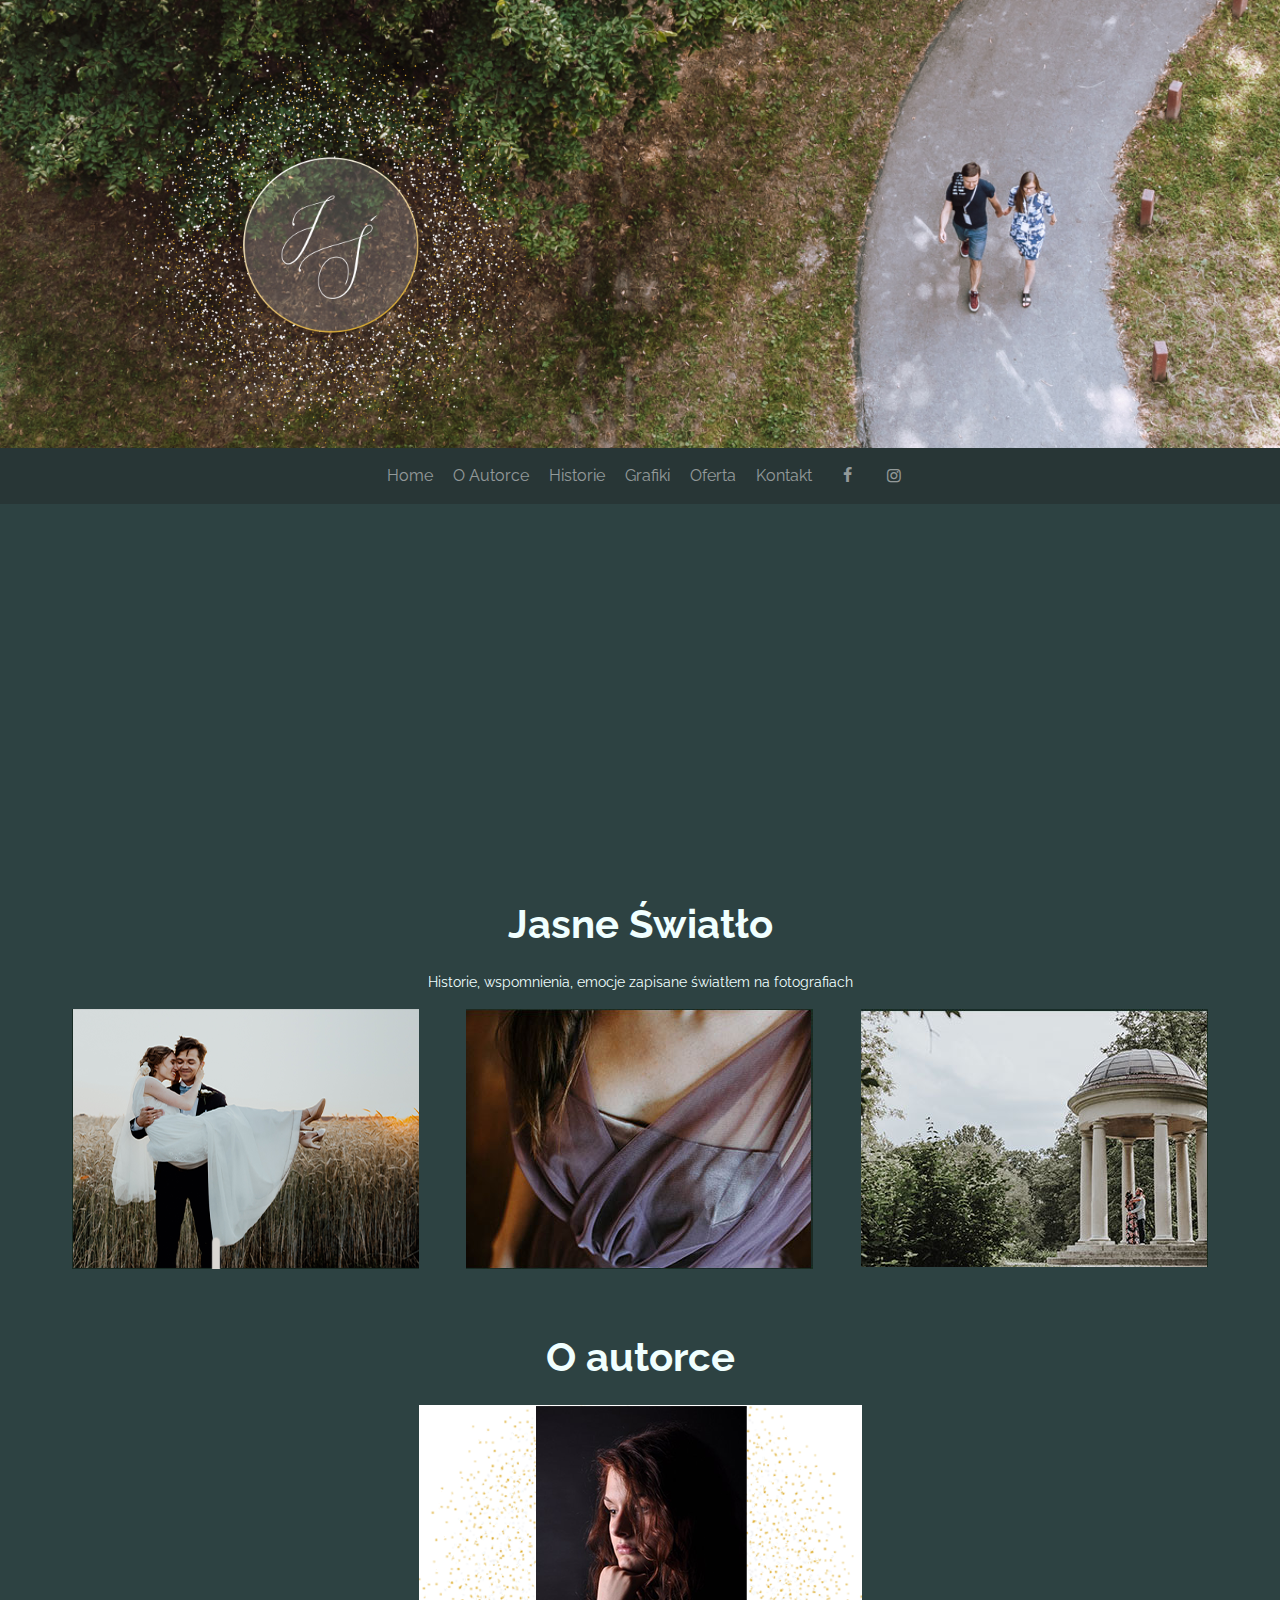
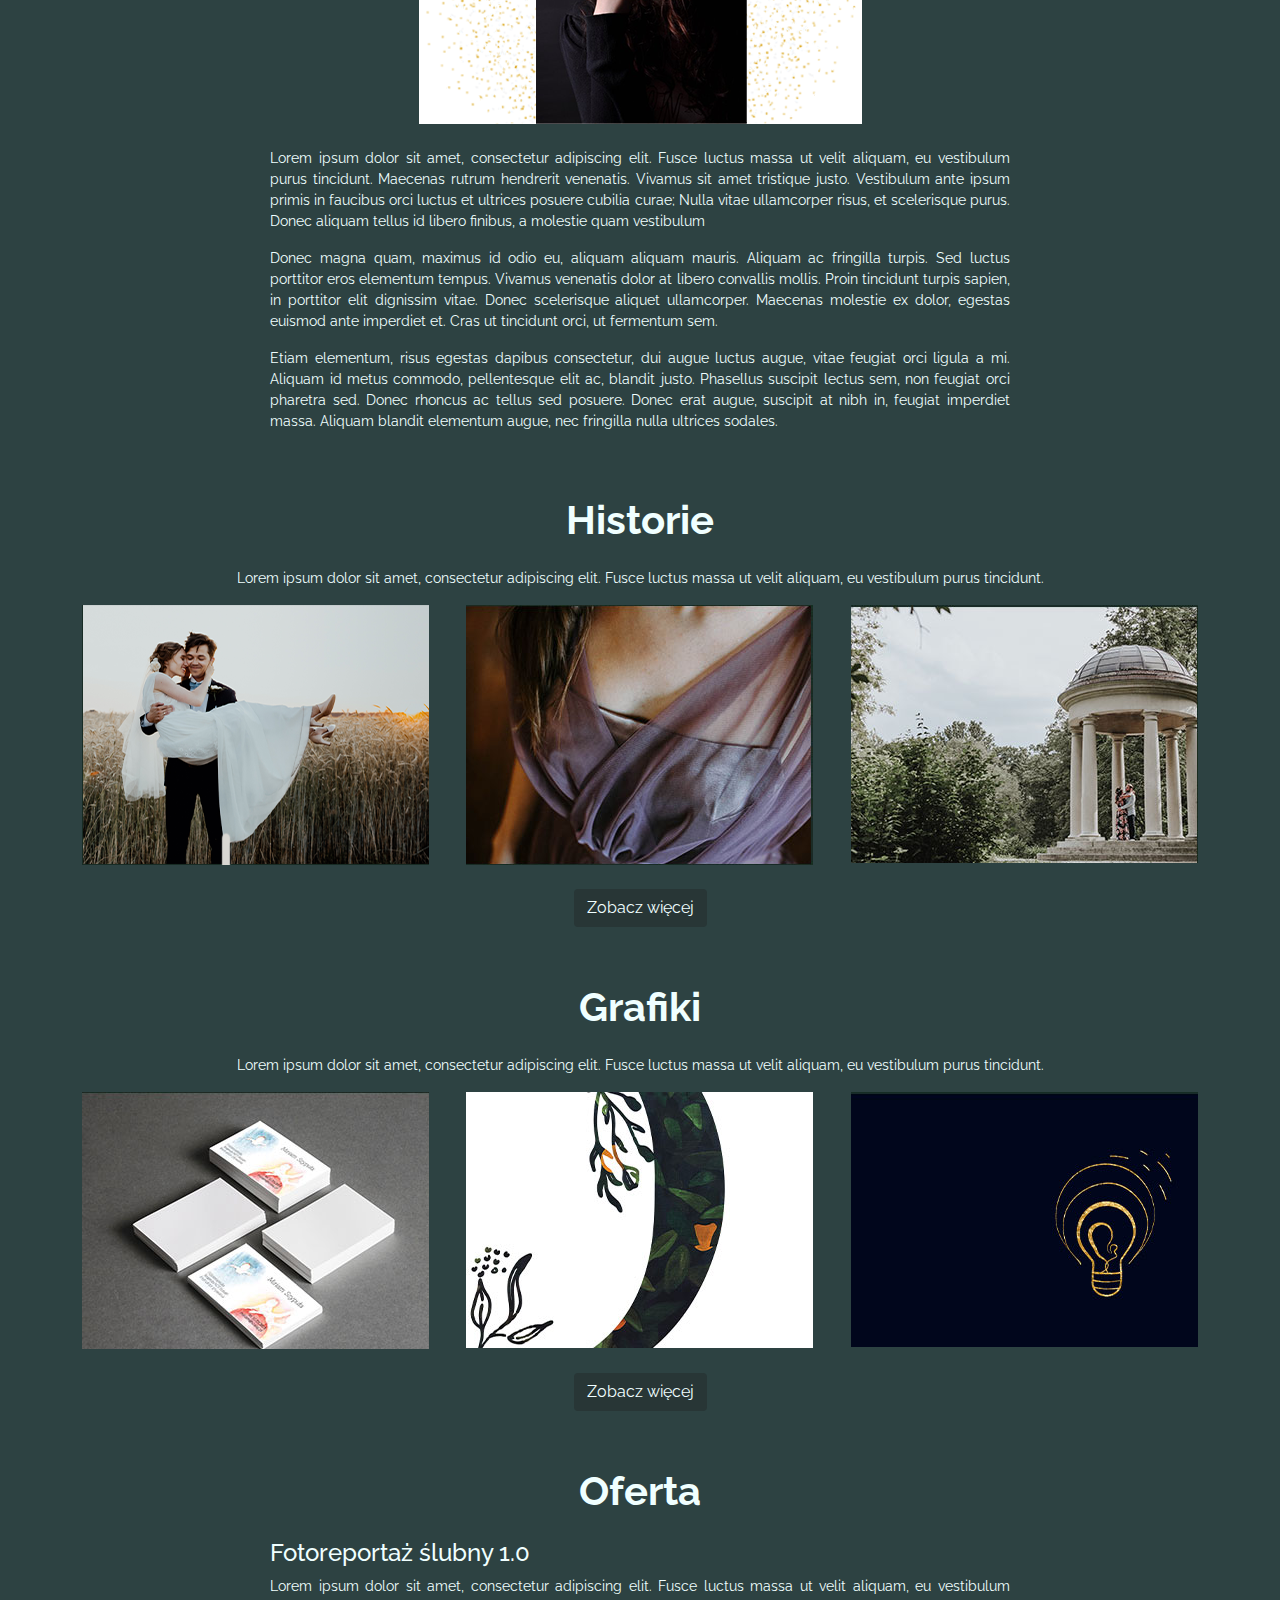
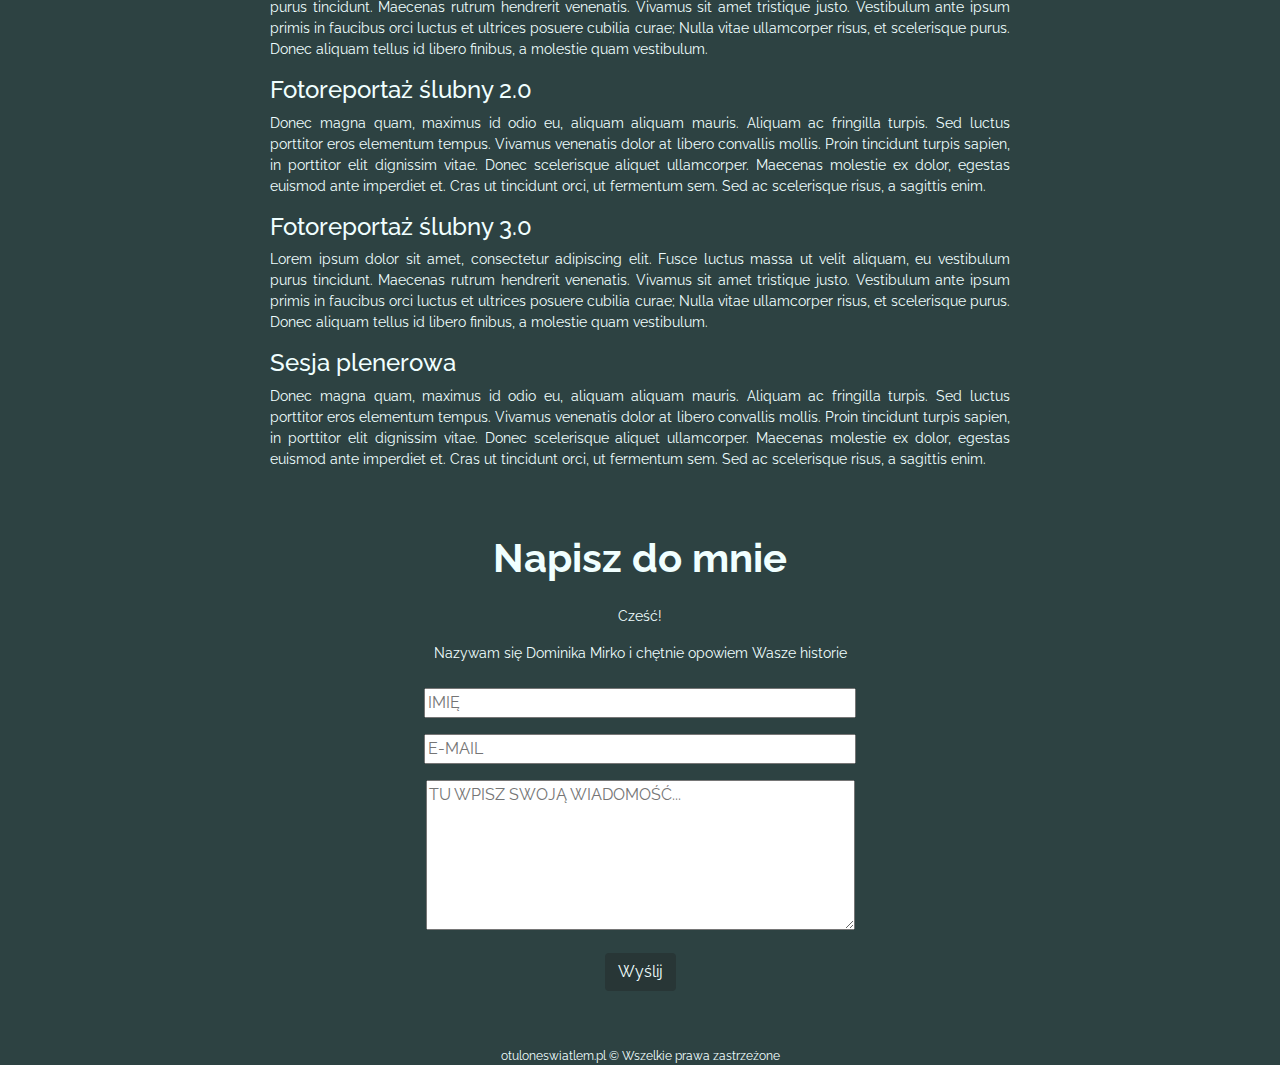
<file: index4.html>
<!DOCTYPE html>
<html lang="pl">
<head>
    <meta charset="UTF-8">
    <meta name="viewport" content="width=device-width, initial-scale=1, shrink-to-fit=no">

    <title>Jasne światło</title>

    <meta name="description" content="Portfolio graficzno-fotograficzne">
    <meta name="keywords" content="portfolio, zdjęcia, fotografia, grafika, historie, chwile, fotograf, welese, ślub">

    <link rel="stylesheet" href="css/bootstrap.min.css">
    <link rel="stylesheet" href="css/style.css" type="text/css">
    <link href="https://fonts.googleapis.com/css2?family=Raleway:wght@400;700&display=swap" rel="stylesheet">

    <link rel="preconnect" href="https://fonts.gstatic.com">
    <link href="https://fonts.googleapis.com/css2?family=Monsieur+La+Doulaise&display=swap" rel="stylesheet">

    <link rel="icon" type="image/png" href="img/icon.png">

    <link rel="stylesheet" href="font/css/fontello.css" type="text/css" />

</head>
<body>

    <header >

        <div class="overlay">

            <img src="img/background.png" class="main-logo" alt="">

                <img src="img/logo.png" alt="" class="logo">

        </div>

        <nav class="navbar navbar-dark bg-navbar navbar-expand-md nav ">
            <a class="navbar-brand" href="index4.html"><img src="img/logo.png" width="30" height="30"
                                                            class="d-sm-inline-block ml-3 mr-1 align-bottom d-md-none" alt=""></a>

            <button class="navbar-toggler" type="button" data-toggle="collapse" data-target="#mainMenu"
                    aria-controls="mainMenu" aria-expanded="false" aria-label="Przełącznik nawigacji">
                <span class="navbar-toggler-icon"></span>
            </button>

            <div class="collapse navbar-collapse" id="mainMenu">
                <ul class="navbar-nav ml-auto mr-auto">
                    <li class="nav-item submenu mr-1 text-center">
                        <a class="nav-link" href="#" id="home-nav">Home</a>
                    </li>
                    <li class="nav-item submenu mr-1 text-center">
                        <a class="nav-link" href="#o-autorce" id="o-autorce-nav">O Autorce</a>
                    </li>
                    <li class="nav-item submenu mr-1 text-center">
                        <a class="nav-link" href="#historie" id="historie-nav">Historie</a>
                    </li>
                    <li class="nav-item submenu mr-1 text-center">
                        <a class="nav-link" href="#grafiki" id="grafiki-nav">Grafiki</a>
                    </li>
                    <li class="nav-item submenu mr-1 text-center">
                        <a class="nav-link" href="#oferta" id="oferta-nav">Oferta</a>
                    </li>
                    <li class="nav-item submenu mr-1 text-center">
                        <a class="nav-link" href="#kontakt" id="kontakt-nav">Kontakt</a>
                    </li>
                    <li class="nav-item submenu text-center">
                        <a class="nav-link" href="https://www.facebook.com/dominica.mirko" target="_blank" id="fb"><i class="icon-facebook mx-1"></i></a>
                    </li>
                    <li class="nav-item submenu text-center">
                        <a class="nav-link" href="http://instagram.com/jasneswiatlo" target="_blank" id="ig"><i class="icon-instagram mx-1"></i></a>
                    </li>

                </ul>

            </div>
        </nav>


    </header>

    <main>

        <section class="main-section" id="jasne-swiatlo">

            <div class="row mx-md-5">

                <h1 class="col-12 mb-4 font-weight-bold">Jasne Światło</h1>

                <p class="text-section col-12">Historie, wspomnienia, emocje zapisane światłem na fotografiach
                </p>

                <div class="col-sm-12 col-md-4">

                    <figure>
                        <a href="#"><img class="img-fluid img-min" src="img/historie_1.png" alt=""></a>
                    </figure>

                </div>

                <div class="col-sm-12 col-md-4">

                    <figure>
                        <a href="#"><img class="img-fluid img-min" src="img/historie_2.jpg" alt=""></a>
                    </figure>

                </div>

                <div class="col-sm-12 col-md-4">

                    <figure>
                        <a href="#"><img class="img-fluid img-min" src="img/historie_3.jpg" alt=""></a>
                    </figure>

                </div>

            </div>

        </section>

        <section class="main-section col-12" id="o-autorce">

            <div class="row mx-md-5">

                <h1 class="col-12 mt-5 mb-4 font-weight-bold">O autorce</h1>

                <img class="img-fluid mx-auto author-photo mb-4" src="img/home3_zdjautorki.png" alt="">

                <div class="col-md-8 offset-md-2 text-section text-justify">

                    <p>Lorem ipsum dolor sit amet, consectetur adipiscing elit. Fusce luctus
                        massa ut velit aliquam, eu vestibulum purus tincidunt. Maecenas rutrum hendrerit
                        venenatis. Vivamus sit amet tristique justo. Vestibulum ante ipsum primis in faucibus
                        orci luctus et ultrices posuere cubilia curae; Nulla vitae ullamcorper risus, et
                        scelerisque purus. Donec aliquam tellus id libero finibus, a molestie quam vestibulum
                    </p>

                    <p>Donec magna quam, maximus id odio eu, aliquam aliquam mauris. Aliquam ac
                        fringilla turpis. Sed luctus porttitor eros elementum tempus. Vivamus venenatis dolor
                        at libero convallis mollis. Proin tincidunt turpis sapien, in porttitor elit dignissim
                        vitae. Donec scelerisque aliquet ullamcorper. Maecenas molestie ex dolor, egestas
                        euismod ante imperdiet et. Cras ut tincidunt orci, ut fermentum sem.
                    </p>

                    <p>Etiam elementum, risus egestas dapibus consectetur, dui augue luctus augue,
                        vitae feugiat orci ligula a mi. Aliquam id metus commodo, pellentesque elit ac, blandit
                        justo. Phasellus suscipit lectus sem, non feugiat orci pharetra sed. Donec rhoncus ac
                        tellus sed posuere. Donec erat augue, suscipit at nibh in, feugiat imperdiet massa.
                        Aliquam blandit elementum augue, nec fringilla nulla ultrices sodales.
                    </p>

                </div>

            </div>

        </section>

        <section class="main-section col-12" id="historie">

            <div class="row mx-md-5">

                <h1 class="col-12 mt-5 mb-4 font-weight-bold">Historie</h1>

                <p class="text-section col-12">Lorem ipsum dolor sit amet, consectetur adipiscing elit. Fusce luctus massa ut velit
                    aliquam, eu vestibulum purus tincidunt.
                </p>

                <div class="col-sm-12 col-md-4">

                    <figure>
                        <a href="#"><img class="img-fluid img-min" src="img/historie_1.png" alt=""></a>
                    </figure>

                </div>

                <div class="col-sm-12 col-md-4">

                    <figure>
                        <a href="#"><img class="img-fluid img-min" src="img/historie_2.jpg" alt=""></a>
                    </figure>

                </div>

                <div class="col-sm-12 col-md-4">

                    <figure>
                        <a href="#"><img class="img-fluid img-min" src="img/historie_3.jpg" alt=""></a>
                    </figure>

                </div>

                <div class="col-sm-12 see-more">
                    <a href="#" class="btn my-2">Zobacz więcej</a>
                </div>

            </div>

        </section>

        <section class="main-section col-12" id="grafiki">

            <div class="row mx-md-5">

                <h1 class="col-12 mt-5 mb-4 font-weight-bold">Grafiki</h1>

                <p class="text-section col-12">Lorem ipsum dolor sit amet, consectetur adipiscing elit. Fusce luctus massa ut velit
                    aliquam, eu vestibulum purus tincidunt.
                </p>

                <div class="col-sm-12 col-md-4">

                    <figure>
                        <a href="#"><img class="img-fluid img-min" src="img/grafiki_1.jpg" alt=""></a>
                    </figure>

                </div>

                <div class="col-sm-12 col-md-4">

                    <figure>
                        <a href="#"><img class="img-fluid img-min" src="img/grafiki_2.jpg" alt=""></a>
                    </figure>

                </div>

                <div class="col-sm-12 col-md-4">

                    <figure>
                        <a href="#"><img class="img-fluid img-min" src="img/grafiki_3.jpg" alt=""></a>
                    </figure>

                </div>

                <div class="col-sm-12 see-more">
                    <a href="#" class="btn my-2">Zobacz więcej</a>
                </div>

            </div>

        </section>

        <section class="main-section col-12" id="oferta">

            <div class="row mx-md-5">

                <h1 class="col-12 mt-5 mb-4 font-weight-bold">Oferta</h1>

                <div class="col-md-8 offset-md-2 text-section text-justify">

                    <h4>Fotoreportaż ślubny 1.0</h4>
                    <p>Lorem ipsum dolor sit amet, consectetur adipiscing elit. Fusce luctus
                        massa ut velit aliquam, eu vestibulum purus tincidunt. Maecenas rutrum hendrerit
                        venenatis. Vivamus sit amet tristique justo. Vestibulum ante ipsum primis in
                        faucibus orci luctus et ultrices posuere cubilia curae; Nulla vitae ullamcorper
                        risus, et scelerisque purus. Donec aliquam tellus id libero finibus, a molestie
                        quam vestibulum.
                    </p>

                    <h4>Fotoreportaż ślubny 2.0</h4>
                    <p>Donec magna quam, maximus id odio eu, aliquam aliquam mauris. Aliquam
                        ac fringilla turpis. Sed luctus porttitor eros elementum tempus. Vivamus venenatis
                        dolor at libero convallis mollis. Proin tincidunt turpis sapien, in porttitor elit
                        dignissim vitae. Donec scelerisque aliquet ullamcorper. Maecenas molestie ex dolor,
                        egestas euismod ante imperdiet et. Cras ut tincidunt orci, ut fermentum sem. Sed ac
                        scelerisque risus, a sagittis enim.
                    </p>

                    <h4>Fotoreportaż ślubny 3.0</h4>
                    <p>Lorem ipsum dolor sit amet, consectetur adipiscing elit. Fusce luctus
                        massa ut velit aliquam, eu vestibulum purus tincidunt. Maecenas rutrum hendrerit
                        venenatis. Vivamus sit amet tristique justo. Vestibulum ante ipsum primis in faucibus
                        orci luctus et ultrices posuere cubilia curae; Nulla vitae ullamcorper risus, et
                        scelerisque purus. Donec aliquam tellus id libero finibus, a molestie quam vestibulum.
                    </p>

                    <h4>Sesja plenerowa</h4>
                    <p>Donec magna quam, maximus id odio eu, aliquam aliquam mauris. Aliquam
                        ac fringilla turpis. Sed luctus porttitor eros elementum tempus. Vivamus venenatis
                        dolor at libero convallis mollis. Proin tincidunt turpis sapien, in porttitor elit
                        dignissim vitae. Donec scelerisque aliquet ullamcorper. Maecenas molestie ex dolor,
                        egestas euismod ante imperdiet et. Cras ut tincidunt orci, ut fermentum sem. Sed ac
                        scelerisque risus, a sagittis enim.
                    </p>

                </div>

            </div>

        </section>

        <section class="main-section col-12" id="kontakt">

            <div class="row mx-md-5">

                <h1 class="col-12 mt-5 mb-4 font-weight-bold">Napisz do mnie</h1>

                <p class="text-section col-12">
                    Cześć!
                </p>

                <p class="text-section col-12">
                    Nazywam się Dominika Mirko i chętnie opowiem Wasze historie
                </p>

                <form class="mx-auto mb-5" action="#" method="post">

                    <div>
                        <input class="my-2" size="45" type="text" value="" placeholder="IMIĘ" aria-label="IMIĘ">
                    </div>

                    <div>
                        <input class="my-2" size="45" type="email" value="" placeholder="E-MAIL" aria-label="E-MAIL">
                    </div>

                    <div>
                        <textarea class="my-2" rows="6" cols="45" placeholder="TU WPISZ SWOJĄ WIADOMOŚĆ..." aria-label="WIADOMOŚĆ"></textarea>
                    </div>

                    <input class="my-2 btn wyslij" type="submit" value="Wyślij" aria-label="WYŚLIJ">

                </form>

            </div>

        </section>

    </main>

    <footer>
        <div>otuloneswiatlem.pl &copy; Wszelkie prawa zastrzeżone</div>
    </footer>

    <script src="https://code.jquery.com/jquery-3.3.1.slim.min.js" integrity="sha384-q8i/X+965DzO0rT7abK41JStQIAqVgRVzpbzo5smXKp4YfRvH+8abtTE1Pi6jizo" crossorigin="anonymous"></script>

    <script src="https://cdnjs.cloudflare.com/ajax/libs/popper.js/1.14.3/umd/popper.min.js" integrity="sha384-ZMP7rVo3mIykV+2+9J3UJ46jBk0WLaUAdn689aCwoqbBJiSnjAK/l8WvCWPIPm49" crossorigin="anonymous"></script>

    <script src="js/bootstrap.min.js"></script>

    <script src="js/jquery-3.6.0.min.js"></script>

    <script src="js/stickyNavbar.js"></script>

    <script src="js/jquery.scrollTo.min.js"></script>

    <script src="js/scrollTo.js"></script>

</body>
</html>
</file>
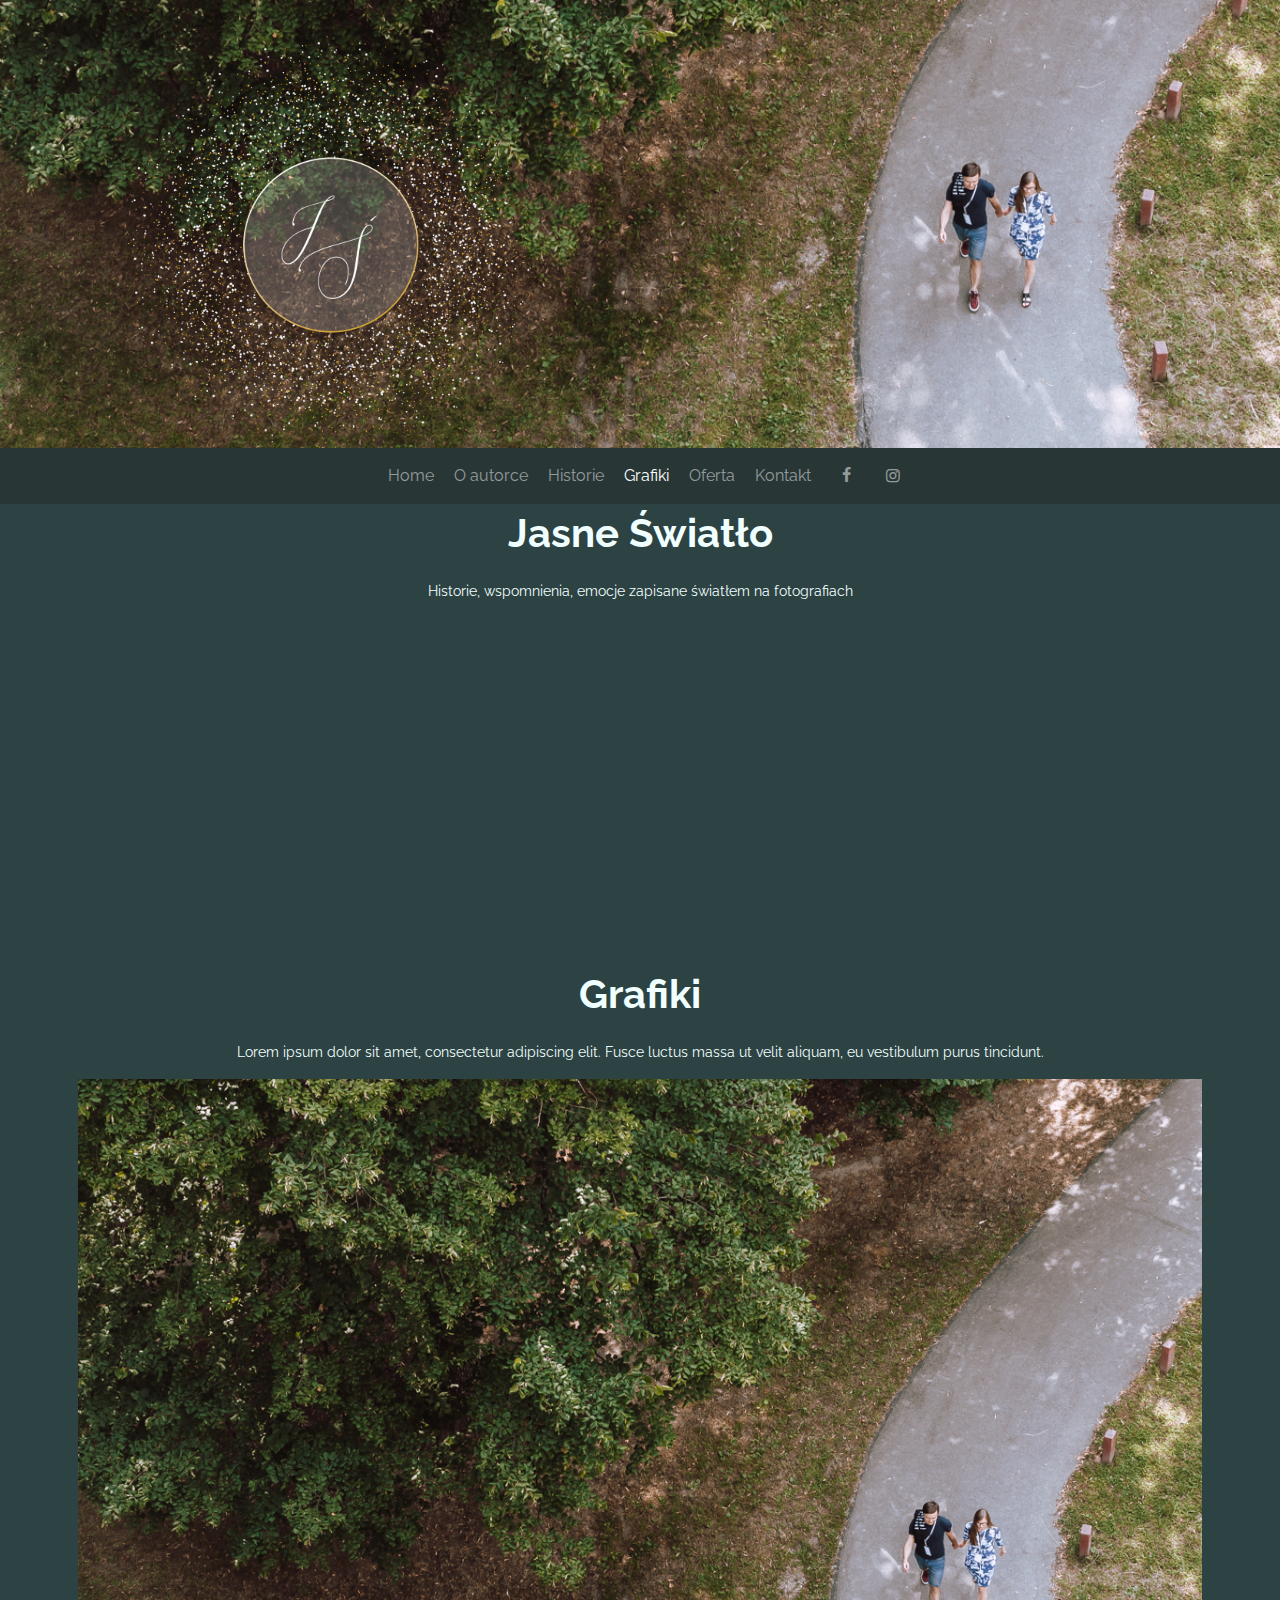
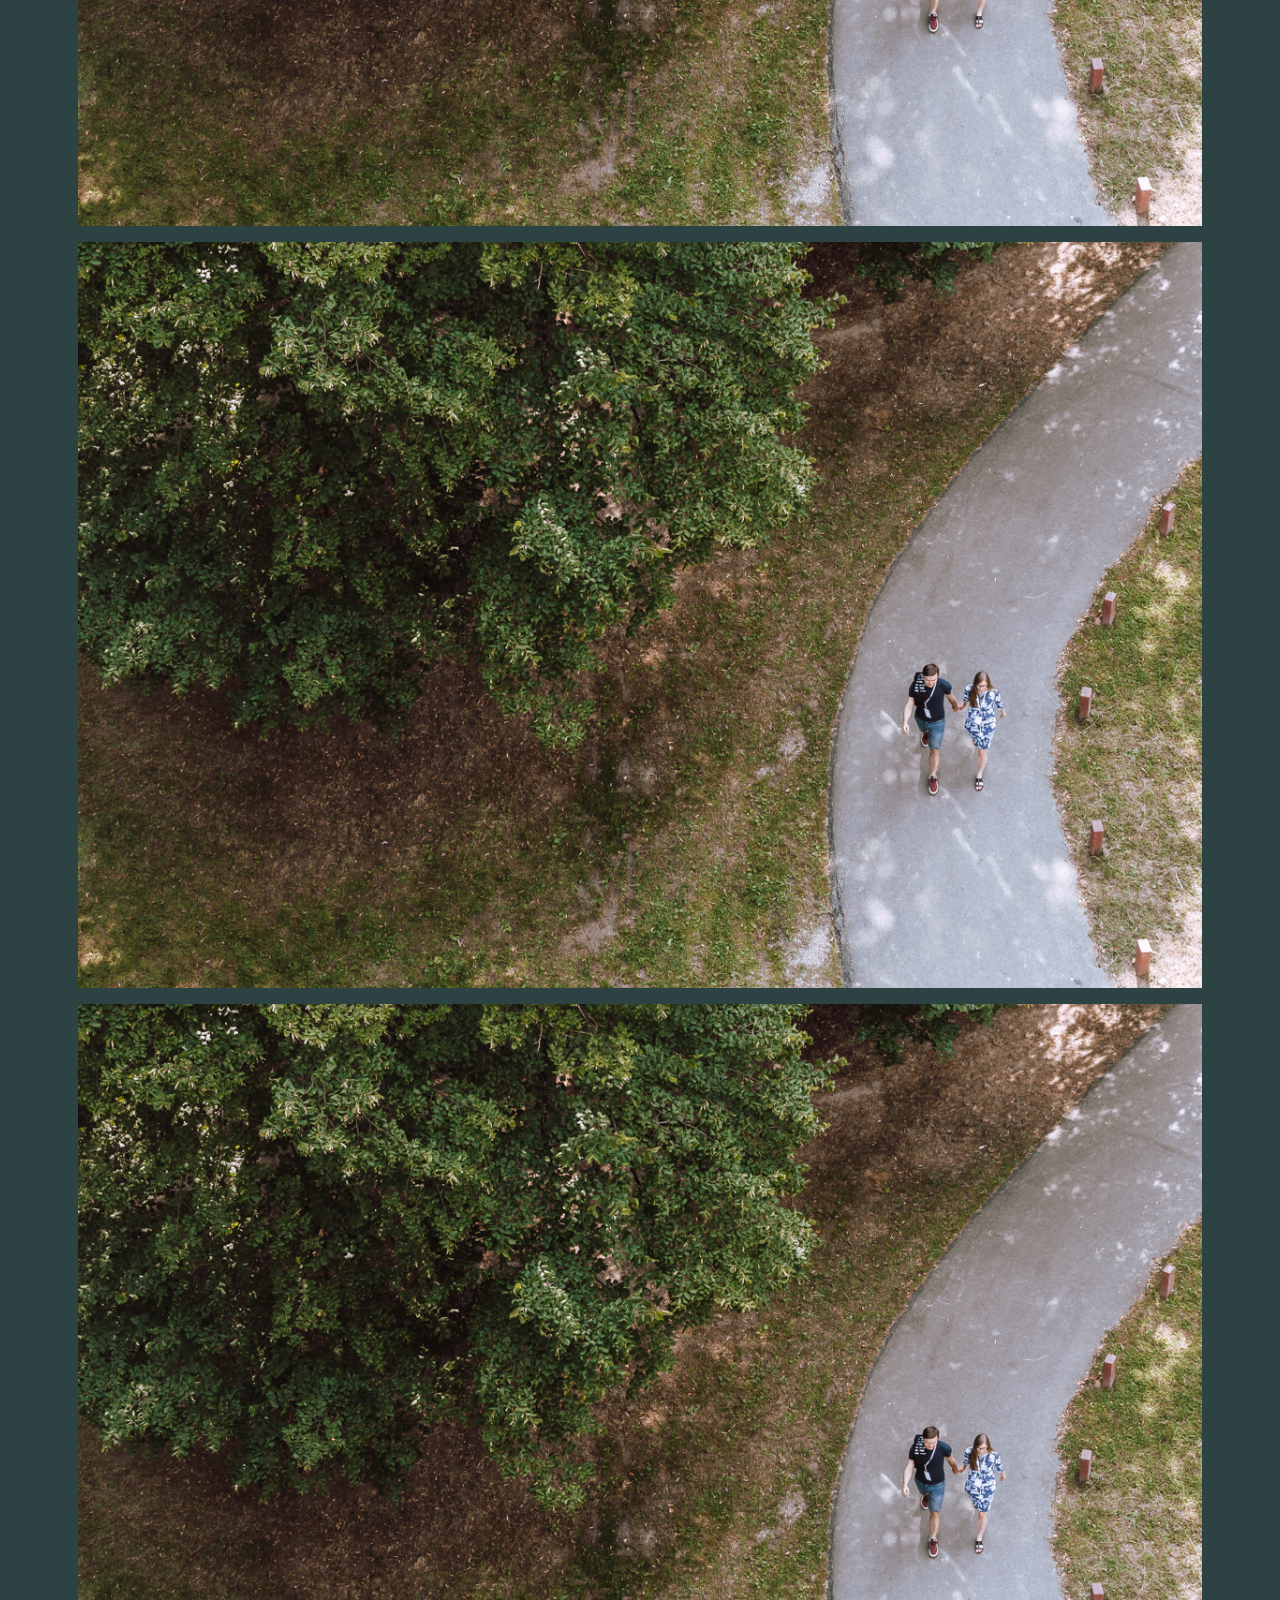
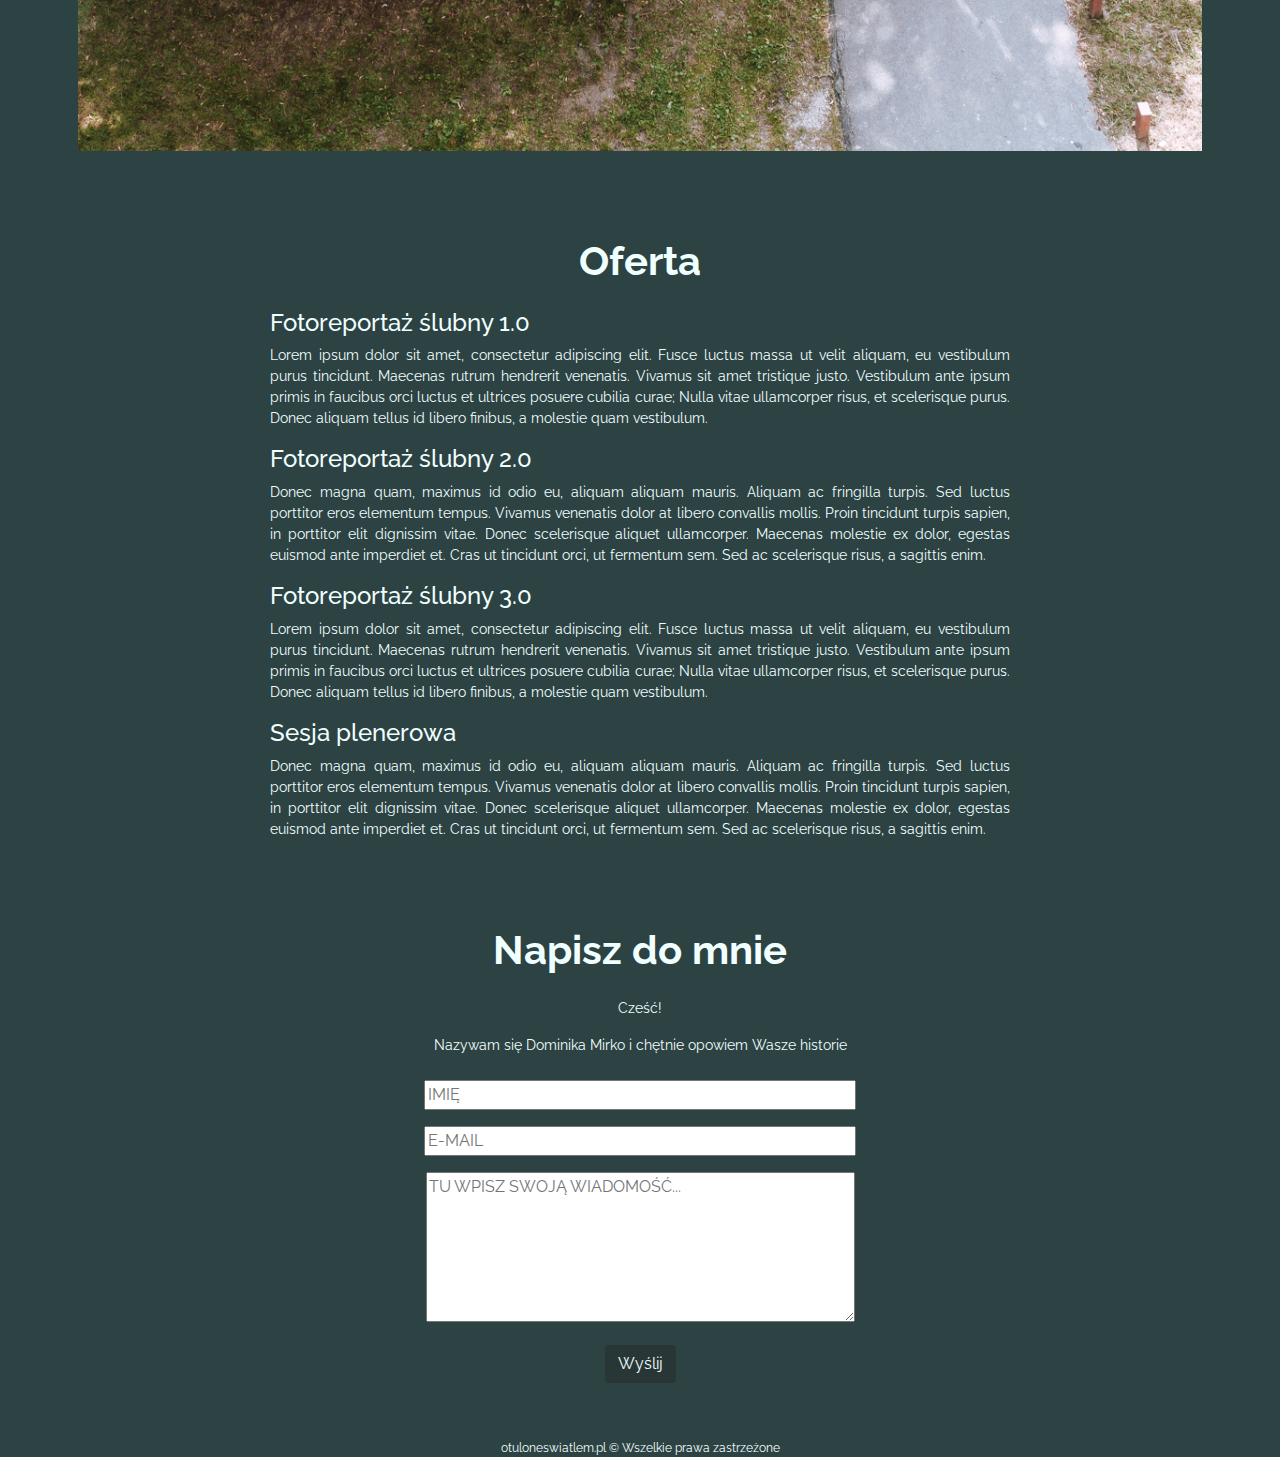
<file: grafiki/grafiki.html>
<!DOCTYPE html>
<html lang="pl">
<head>
    <meta charset="UTF-8">
    <meta name="viewport" content="width=device-width, initial-scale=1, shrink-to-fit=no">

    <title>Jasne światło</title>

    <meta name="description" content="Portfolio graficzno-fotograficzne">
    <meta name="keywords" content="portfolio, zdjęcia, fotografia, grafika, historie, chwile, fotograf, welese, ślub">

    <link rel="stylesheet" href="../css/bootstrap.min.css">
    <link rel="stylesheet" href="../css/style.css" type="text/css">
    <link href="https://fonts.googleapis.com/css2?family=Raleway:wght@400;700&display=swap" rel="stylesheet">

    <link rel="preconnect" href="https://fonts.gstatic.com">
    <link href="https://fonts.googleapis.com/css2?family=Monsieur+La+Doulaise&display=swap" rel="stylesheet">

    <link rel="icon" type="image/png" href="../img/icon.png">

    <link rel="stylesheet" href="../font/css/fontello.css" type="text/css" />

</head>
<body>

    <header >

        <div class="overlay">

            <img src="../img/background.png" class="main-logo" alt="">

                <img src="../img/logo.png" alt="" class="logo">

        </div>

        <nav class="navbar navbar-dark bg-navbar navbar-expand-md nav ">
            <a class="navbar-brand" href="../index4.html">
                <img src="../img/logo.png" width="30" height="30"
                     class="ml-3 mr-1 align-bottom d-none" alt="">
            </a>

            <button class="navbar-toggler" type="button" data-toggle="collapse" data-target="#mainMenu"
                    aria-controls="mainMenu" aria-expanded="false" aria-label="Przełącznik nawigacji">
                <span class="navbar-toggler-icon"></span>
            </button>

            <div class="collapse navbar-collapse" id="mainMenu">
                <ul class="navbar-nav ml-auto mr-auto">
                    <li class="nav-item submenu mr-1 text-center">
                        <a class="nav-link" href="../index.html" id="home-nav">Home</a>
                    </li>
                    <li class="nav-item submenu mr-1 text-center">
                        <a class="nav-link" href="../index.html#o-autorce-scroll" id="o-autorce-nav">O autorce</a>
                    </li>
                    <li class="nav-item submenu mr-1 text-center">
                        <a class="nav-link" href="../historie/historie.html#historie-scroll" id="historie-nav">Historie</a>
                    </li>
                    <li class="nav-item submenu mr-1 text-center active">
                        <a class="nav-link" href="#grafiki" id="grafiki-nav">Grafiki</a>
                    </li>
                    <li class="nav-item submenu mr-1 text-center">
                        <a class="nav-link" href="#oferta" id="oferta-nav">Oferta</a>
                    </li>
                    <li class="nav-item submenu mr-1 text-center">
                        <a class="nav-link" href="#kontakt" id="kontakt-nav">Kontakt</a>
                    </li>
                    <li class="nav-item submenu text-center">
                        <a class="nav-link" href="https://www.facebook.com/dominica.mirko" target="_blank" id="fb"><i class="icon-facebook mx-1"></i></a>
                    </li>
                    <li class="nav-item submenu text-center">
                        <a class="nav-link" href="https://instagram.com/jasneswiatlo" target="_blank" id="ig"><i class="icon-instagram mx-1"></i></a>
                    </li>

                </ul>

            </div>
        </nav>

        <div class="header-text mx-md-5">

            <h1 class="col-12 mb-4 font-weight-bold main-section">Jasne Światło</h1>

            <p class="text-section col-12 main-section">Historie, wspomnienia, emocje zapisane światłem na fotografiach
            </p>

        </div>

    </header>

    <main>

        <div class="intersection" id="grafiki-scroll"></div>

        <section class="main-section col-12" id="grafiki">

            <div class="row mx-md-5">

                <h1 class="col-12 mb-4 font-weight-bold">Grafiki</h1>

                <p class="text-section col-12">Lorem ipsum dolor sit amet, consectetur adipiscing elit. Fusce luctus massa ut velit
                    aliquam, eu vestibulum purus tincidunt.
                </p>

                <div class="col-12">

                    <figure class="overlay-big">
                        <a href="#"><img class="img-fluid" src="../img/background.JPG" alt=""></a>
                        <a class="img-big-description" href="#"><p>Wizytówki</p></a>
                    </figure>

                </div>

                <div class="col-12">

                    <figure class="overlay-big">
                        <a href="#"><img class="img-fluid" src="../img/background.JPG" alt=""></a>
                        <a class="img-big-description" href="#"><p>Dominikańskie warsztaty muzyki liturgicznej</p></a>
                    </figure>

                </div>

                <div class="col-12">

                    <figure class="overlay-big">
                        <a href="#"><img class="img-fluid" src="../img/background.JPG" alt=""></a>
                        <a class="img-big-description" href="#"><p>Ogólnopolskie Forum Liderów Duszasterstw Akademickich</p></a>
                    </figure>

                </div>

            </div>

        </section>

        <div class="intersection" id="oferta-scroll"></div>

        <section class="main-section col-12" id="oferta">

            <div class="row mx-md-5">

                <h1 class="col-12 mb-4 font-weight-bold">Oferta</h1>

                <div class="col-md-8 offset-md-2 text-section text-justify">

                    <h4>Fotoreportaż ślubny 1.0</h4>
                    <p>Lorem ipsum dolor sit amet, consectetur adipiscing elit. Fusce luctus
                        massa ut velit aliquam, eu vestibulum purus tincidunt. Maecenas rutrum hendrerit
                        venenatis. Vivamus sit amet tristique justo. Vestibulum ante ipsum primis in
                        faucibus orci luctus et ultrices posuere cubilia curae; Nulla vitae ullamcorper
                        risus, et scelerisque purus. Donec aliquam tellus id libero finibus, a molestie
                        quam vestibulum.
                    </p>

                    <h4>Fotoreportaż ślubny 2.0</h4>
                    <p>Donec magna quam, maximus id odio eu, aliquam aliquam mauris. Aliquam
                        ac fringilla turpis. Sed luctus porttitor eros elementum tempus. Vivamus venenatis
                        dolor at libero convallis mollis. Proin tincidunt turpis sapien, in porttitor elit
                        dignissim vitae. Donec scelerisque aliquet ullamcorper. Maecenas molestie ex dolor,
                        egestas euismod ante imperdiet et. Cras ut tincidunt orci, ut fermentum sem. Sed ac
                        scelerisque risus, a sagittis enim.
                    </p>

                    <h4>Fotoreportaż ślubny 3.0</h4>
                    <p>Lorem ipsum dolor sit amet, consectetur adipiscing elit. Fusce luctus
                        massa ut velit aliquam, eu vestibulum purus tincidunt. Maecenas rutrum hendrerit
                        venenatis. Vivamus sit amet tristique justo. Vestibulum ante ipsum primis in faucibus
                        orci luctus et ultrices posuere cubilia curae; Nulla vitae ullamcorper risus, et
                        scelerisque purus. Donec aliquam tellus id libero finibus, a molestie quam vestibulum.
                    </p>

                    <h4>Sesja plenerowa</h4>
                    <p>Donec magna quam, maximus id odio eu, aliquam aliquam mauris. Aliquam
                        ac fringilla turpis. Sed luctus porttitor eros elementum tempus. Vivamus venenatis
                        dolor at libero convallis mollis. Proin tincidunt turpis sapien, in porttitor elit
                        dignissim vitae. Donec scelerisque aliquet ullamcorper. Maecenas molestie ex dolor,
                        egestas euismod ante imperdiet et. Cras ut tincidunt orci, ut fermentum sem. Sed ac
                        scelerisque risus, a sagittis enim.
                    </p>

                </div>

            </div>

        </section>

        <div class="intersection" id="kontakt-scroll"></div>

        <section class="main-section col-12" id="kontakt">

            <div class="row mx-md-5">

                <h1 class="col-12 mb-4 font-weight-bold">Napisz do mnie</h1>

                <p class="text-section col-12">
                    Cześć!
                </p>

                <p class="text-section col-12">
                    Nazywam się Dominika Mirko i chętnie opowiem Wasze historie
                </p>

                <form class="mx-auto mb-5" action="#" method="post">

                    <div>
                        <input class="my-2" size="45" type="text" value="" placeholder="IMIĘ" aria-label="IMIĘ">
                    </div>

                    <div>
                        <input class="my-2" size="45" type="email" value="" placeholder="E-MAIL" aria-label="E-MAIL">
                    </div>

                    <div>
                        <textarea class="my-2" rows="6" cols="45" placeholder="TU WPISZ SWOJĄ WIADOMOŚĆ..." aria-label="WIADOMOŚĆ"></textarea>
                    </div>

                    <input class="my-2 btn wyslij" type="submit" value="Wyślij" aria-label="WYŚLIJ">

                </form>

            </div>

        </section>

    </main>

    <footer>
        <div>otuloneswiatlem.pl &copy; Wszelkie prawa zastrzeżone</div>
    </footer>

    <script src="https://code.jquery.com/jquery-3.3.1.slim.min.js" integrity="sha384-q8i/X+965DzO0rT7abK41JStQIAqVgRVzpbzo5smXKp4YfRvH+8abtTE1Pi6jizo" crossorigin="anonymous"></script>

    <script src="https://cdnjs.cloudflare.com/ajax/libs/popper.js/1.14.3/umd/popper.min.js" integrity="sha384-ZMP7rVo3mIykV+2+9J3UJ46jBk0WLaUAdn689aCwoqbBJiSnjAK/l8WvCWPIPm49" crossorigin="anonymous"></script>

    <script src="../js/bootstrap.min.js"></script>

    <script src="../js/jquery-3.6.0.min.js"></script>

    <script src="../js/stickyNavbar.js"></script>

    <script src="../js/jquery.scrollTo.min.js"></script>

    <script src="../js/scrollTo.js"></script>

</body>
</html>
</file>
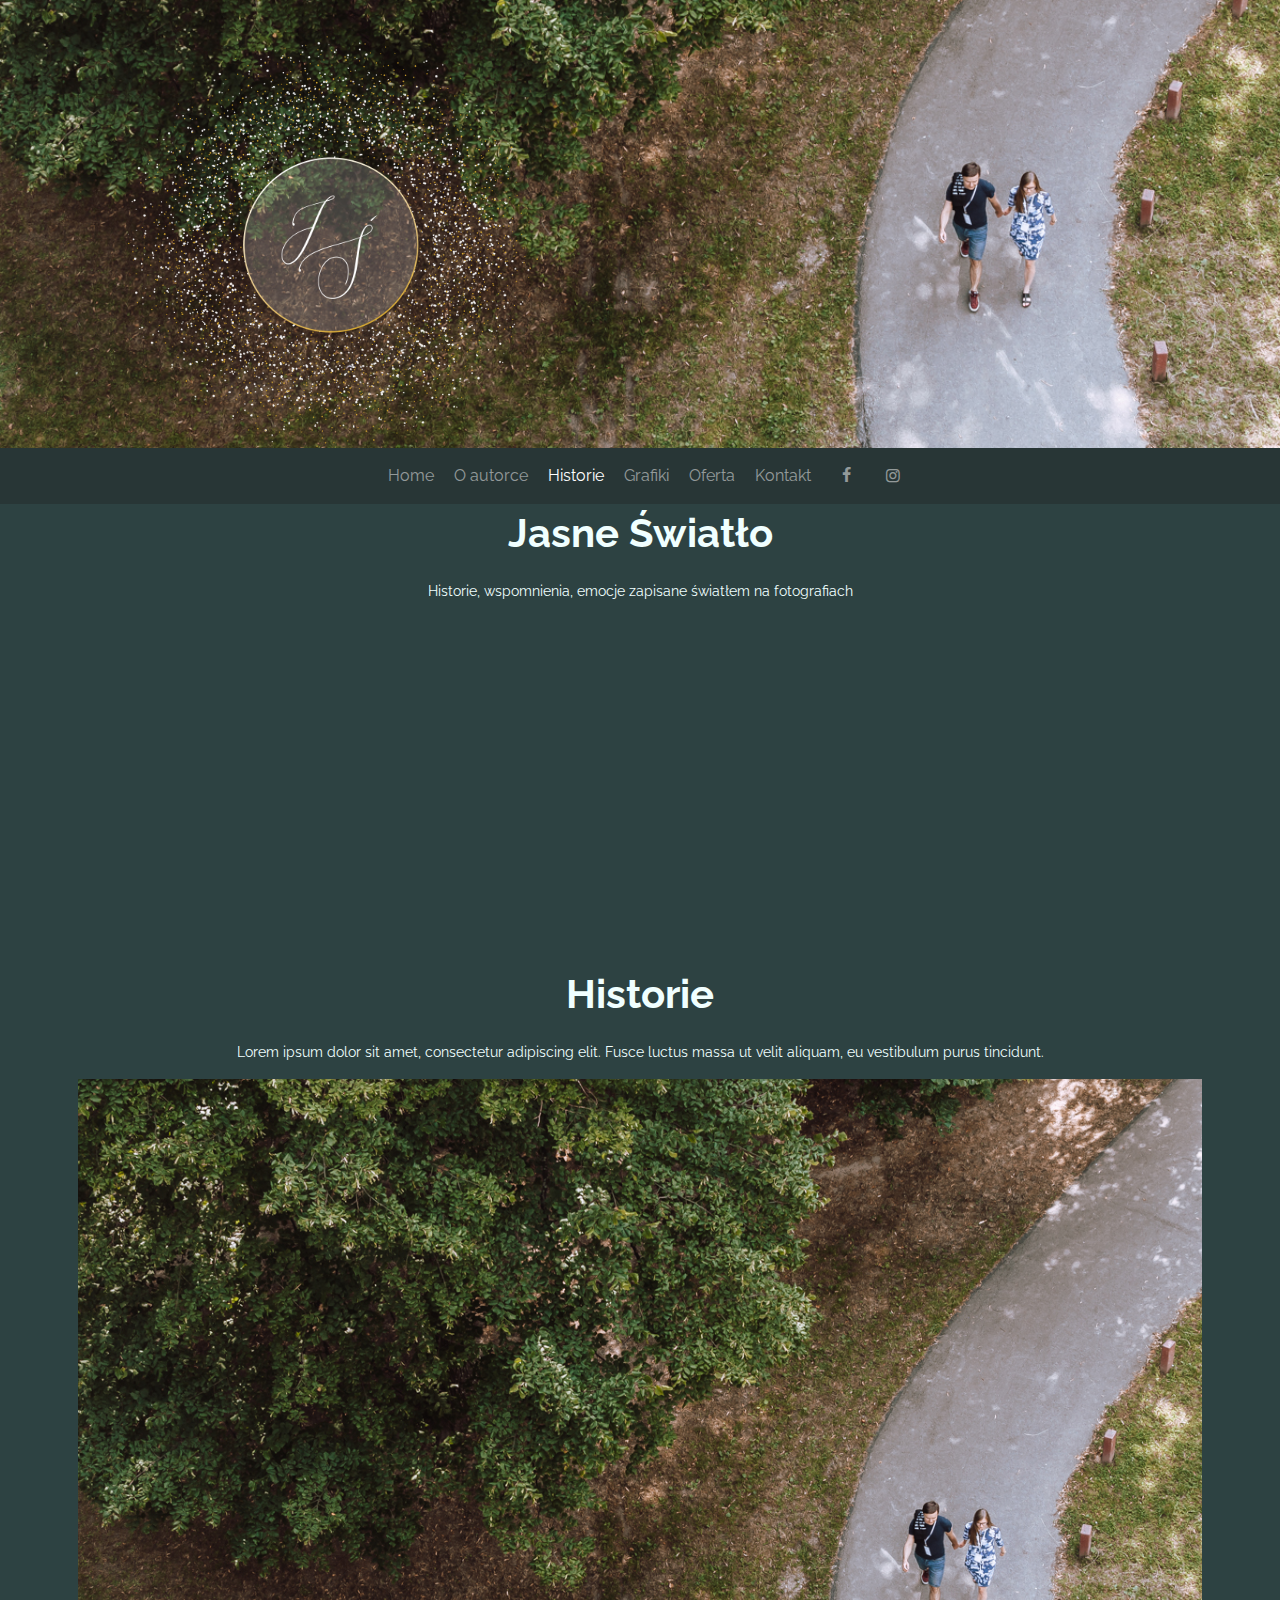
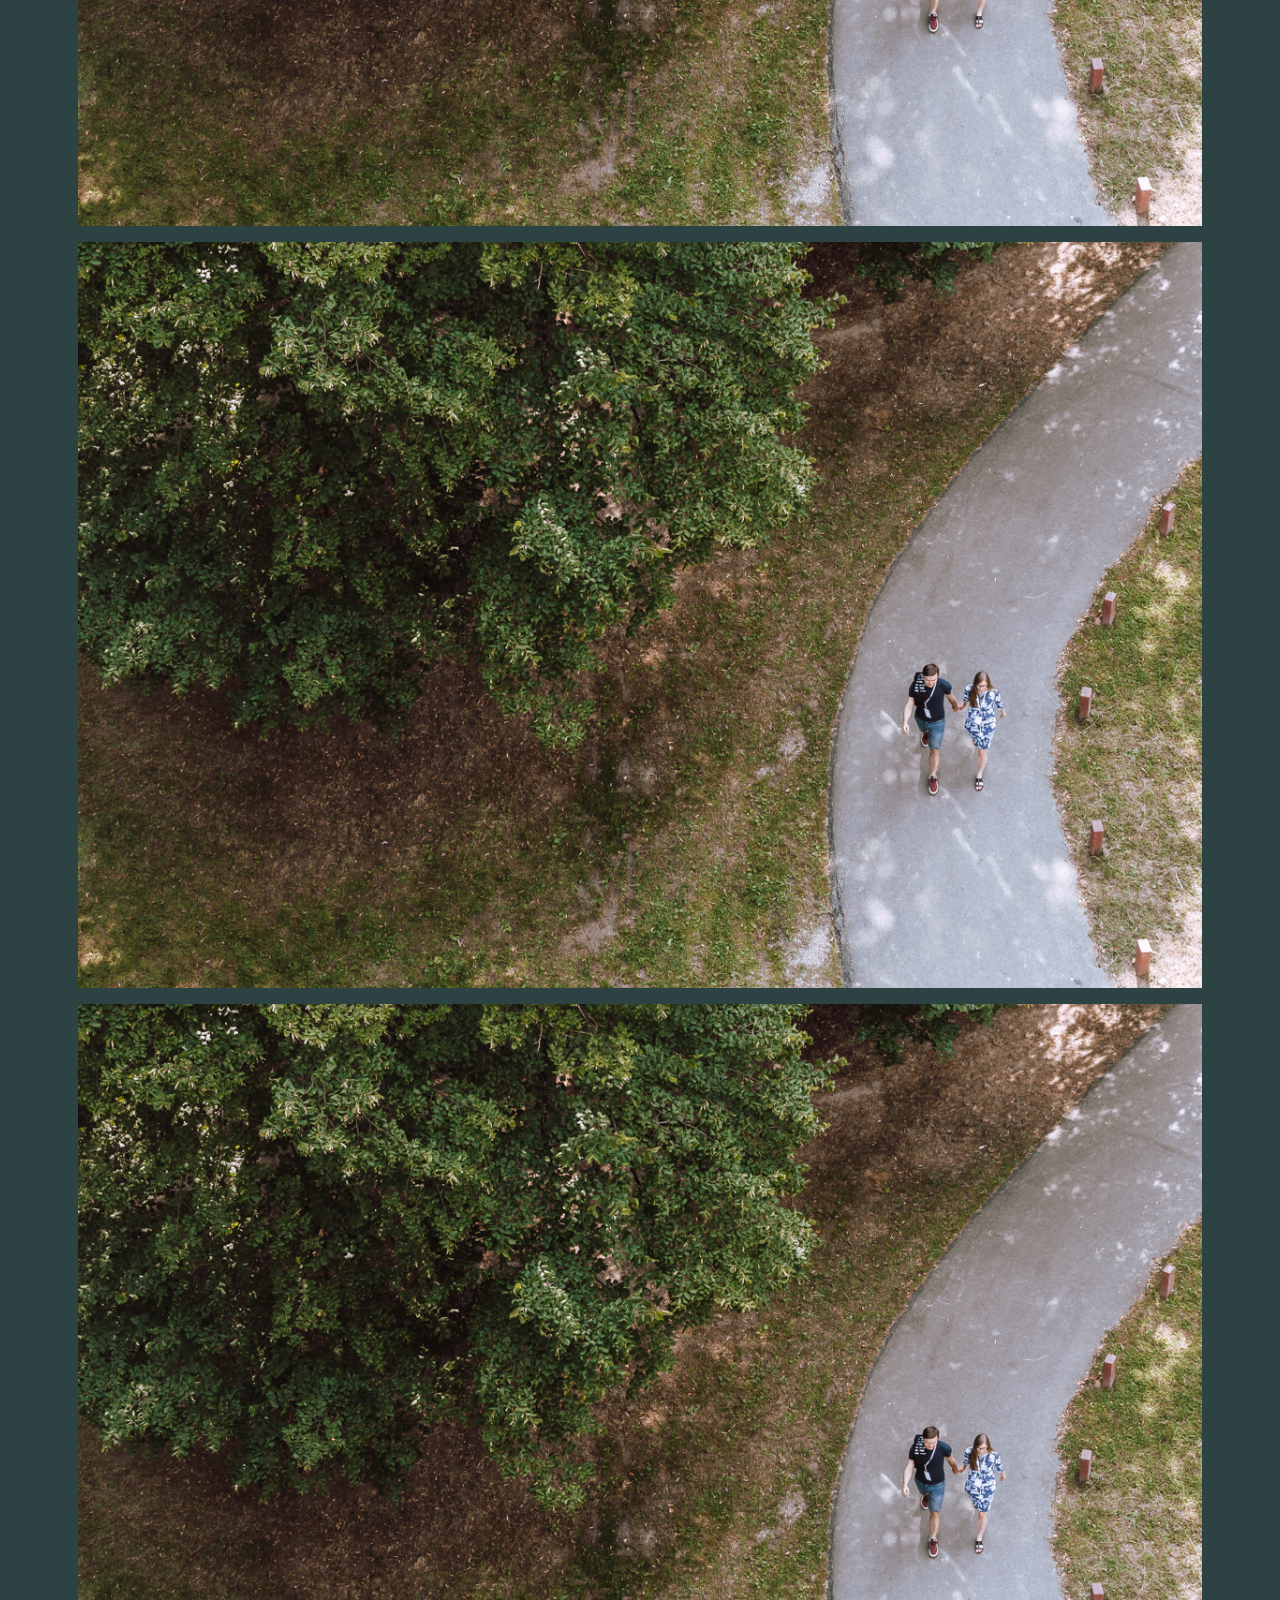
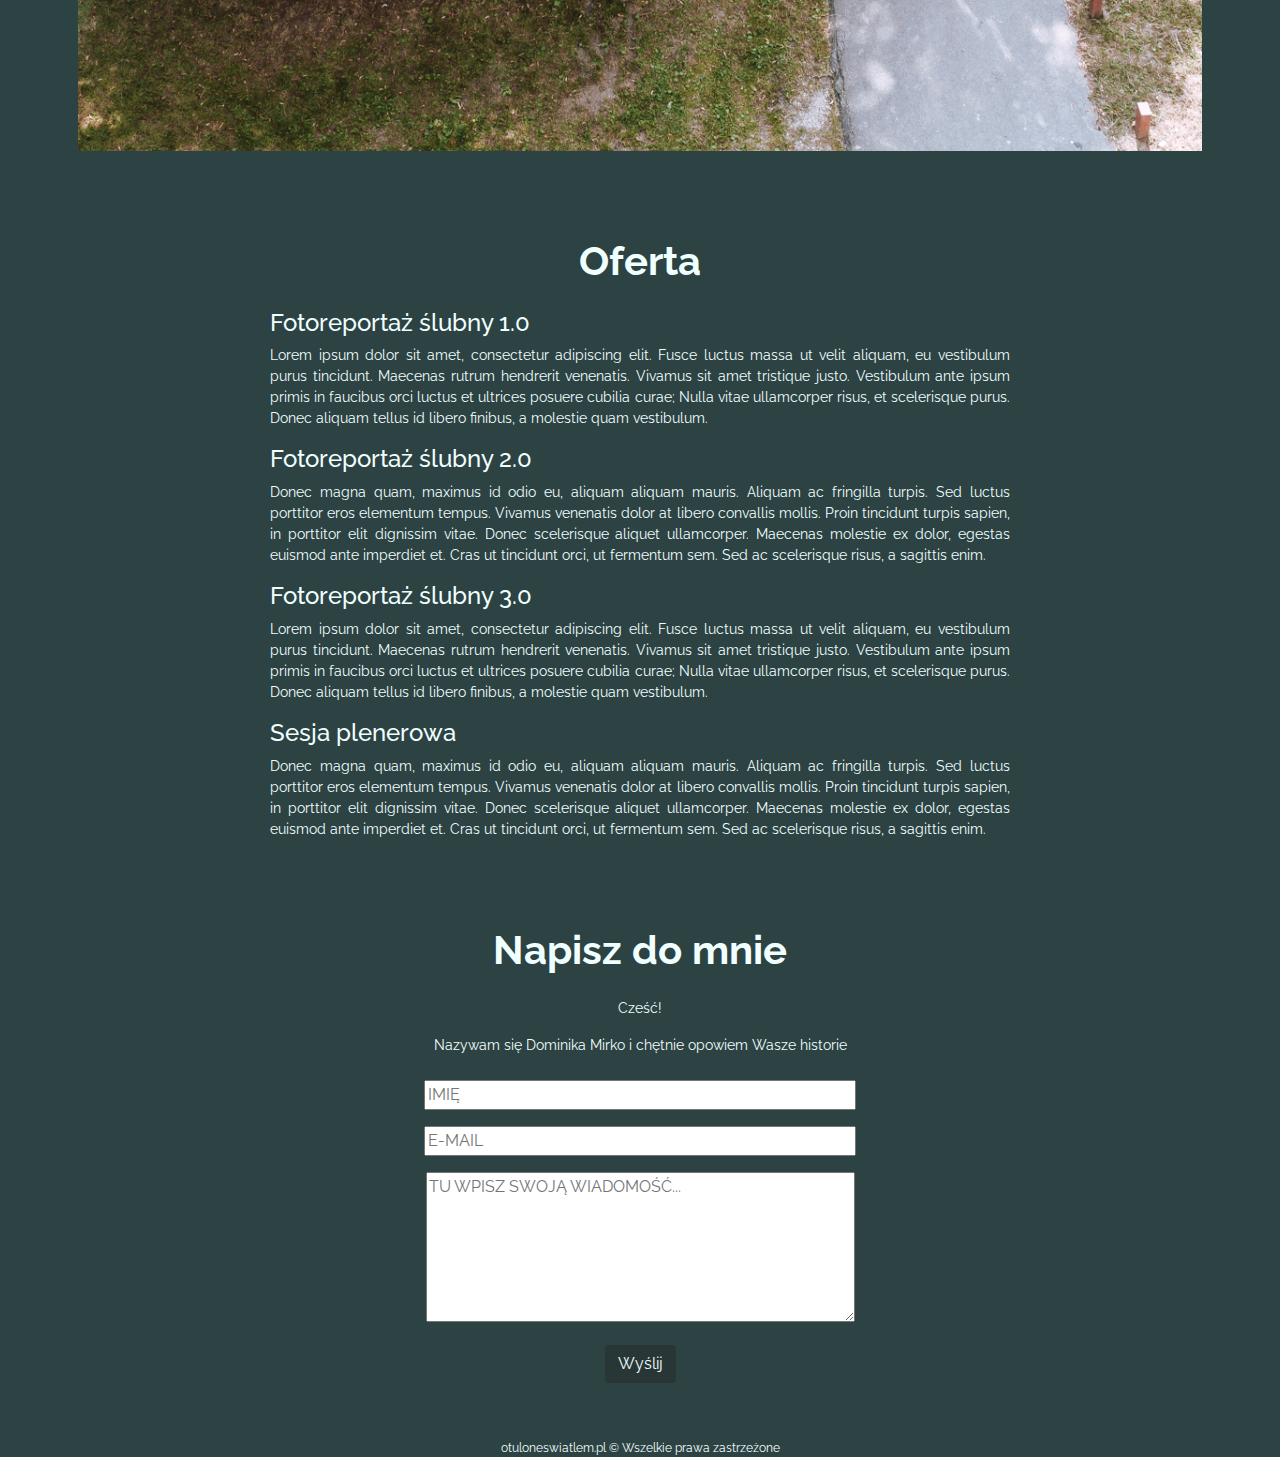
<file: historie/historie.html>
<!DOCTYPE html>
<html lang="pl">
<head>
    <meta charset="UTF-8">
    <meta name="viewport" content="width=device-width, initial-scale=1, shrink-to-fit=no">

    <title>Jasne światło</title>

    <meta name="description" content="Portfolio graficzno-fotograficzne">
    <meta name="keywords" content="portfolio, zdjęcia, fotografia, grafika, historie, chwile, fotograf, welese, ślub">

    <link rel="stylesheet" href="../css/bootstrap.min.css">
    <link rel="stylesheet" href="../css/style.css" type="text/css">
    <link href="https://fonts.googleapis.com/css2?family=Raleway:wght@400;700&display=swap" rel="stylesheet">

    <link rel="preconnect" href="https://fonts.gstatic.com">
    <link href="https://fonts.googleapis.com/css2?family=Monsieur+La+Doulaise&display=swap" rel="stylesheet">

    <link rel="icon" type="image/png" href="../img/icon.png">

    <link rel="stylesheet" href="../font/css/fontello.css" type="text/css" />

</head>
<body>

    <header >

        <div class="overlay">

            <img src="../img/background.png" class="main-logo" alt="">

                <img src="../img/logo.png" alt="" class="logo">

        </div>

        <nav class="navbar navbar-dark bg-navbar navbar-expand-md nav ">
            <a class="navbar-brand" href="../index4.html">
                <img src="../img/logo.png" width="30" height="30"
                     class="ml-3 mr-1 align-bottom d-none" alt="">
            </a>

            <button class="navbar-toggler" type="button" data-toggle="collapse" data-target="#mainMenu"
                    aria-controls="mainMenu" aria-expanded="false" aria-label="Przełącznik nawigacji">
                <span class="navbar-toggler-icon"></span>
            </button>

            <div class="collapse navbar-collapse" id="mainMenu">
                <ul class="navbar-nav ml-auto mr-auto">
                    <li class="nav-item submenu mr-1 text-center">
                        <a class="nav-link" href="../index.html" id="home-nav">Home</a>
                    </li>
                    <li class="nav-item submenu mr-1 text-center">
                        <a class="nav-link" href="../index.html#o-autorce-scroll" id="o-autorce-nav">O autorce</a>
                    </li>
                    <li class="nav-item submenu mr-1 text-center active">
                        <a class="nav-link" href="#historie" id="historie-nav">Historie</a>
                    </li>
                    <li class="nav-item submenu mr-1 text-center">
                        <a class="nav-link" href="../grafiki/grafiki.html#grafiki-scroll" id="grafiki-nav">Grafiki</a>
                    </li>
                    <li class="nav-item submenu mr-1 text-center">
                        <a class="nav-link" href="#oferta" id="oferta-nav">Oferta</a>
                    </li>
                    <li class="nav-item submenu mr-1 text-center">
                        <a class="nav-link" href="#kontakt" id="kontakt-nav">Kontakt</a>
                    </li>
                    <li class="nav-item submenu text-center">
                        <a class="nav-link" href="https://www.facebook.com/dominica.mirko" target="_blank" id="fb"><i class="icon-facebook mx-1"></i></a>
                    </li>
                    <li class="nav-item submenu text-center">
                        <a class="nav-link" href="https://instagram.com/jasneswiatlo" target="_blank" id="ig"><i class="icon-instagram mx-1"></i></a>
                    </li>

                </ul>

            </div>
        </nav>

        <div class="header-text mx-md-5">

            <h1 class="col-12 mb-4 font-weight-bold main-section">Jasne Światło</h1>

            <p class="text-section col-12 main-section">Historie, wspomnienia, emocje zapisane światłem na fotografiach
            </p>

        </div>

    </header>

    <main>

        <div class="intersection" id="historie-scroll"></div>

        <section class="main-section col-12" id="historie">

            <div class="row mx-md-5">

                <h1 class="col-12 mb-4 font-weight-bold">Historie</h1>

                <p class="text-section col-12">Lorem ipsum dolor sit amet, consectetur adipiscing elit. Fusce luctus massa ut velit
                    aliquam, eu vestibulum purus tincidunt.
                </p>

                <div class="col-12">

                    <figure class="overlay-big">
                        <a href="#"><img class="img-fluid" src="../img/background.JPG" alt=""></a>
                        <a class="img-big-description" href="#"><p>Przykładowa historia</p></a>
                    </figure>

                </div>

                <div class="col-12">

                    <figure class="overlay-big">
                        <a href="#"><img class="img-fluid" src="../img/background.JPG" alt=""></a>
                        <a class="img-big-description" href="#"><p>Kolejna tym razem inna historia</p></a>
                    </figure>

                </div>

                <div class="col-12">

                    <figure class="overlay-big">
                        <a href="#"><img class="img-fluid" src="../img/background.JPG" alt=""></a>
                        <a class="img-big-description" href="#"><p>Jeszcze inna historia, ze zdecydowanie dłuższym tytułem</p></a>
                    </figure>

                </div>



            </div>

        </section>

        <div class="intersection" id="oferta-scroll"></div>

        <section class="main-section col-12" id="oferta">

            <div class="row mx-md-5">

                <h1 class="col-12 mb-4 font-weight-bold">Oferta</h1>

                <div class="col-md-8 offset-md-2 text-section text-justify">

                    <h4>Fotoreportaż ślubny 1.0</h4>
                    <p>Lorem ipsum dolor sit amet, consectetur adipiscing elit. Fusce luctus
                        massa ut velit aliquam, eu vestibulum purus tincidunt. Maecenas rutrum hendrerit
                        venenatis. Vivamus sit amet tristique justo. Vestibulum ante ipsum primis in
                        faucibus orci luctus et ultrices posuere cubilia curae; Nulla vitae ullamcorper
                        risus, et scelerisque purus. Donec aliquam tellus id libero finibus, a molestie
                        quam vestibulum.
                    </p>

                    <h4>Fotoreportaż ślubny 2.0</h4>
                    <p>Donec magna quam, maximus id odio eu, aliquam aliquam mauris. Aliquam
                        ac fringilla turpis. Sed luctus porttitor eros elementum tempus. Vivamus venenatis
                        dolor at libero convallis mollis. Proin tincidunt turpis sapien, in porttitor elit
                        dignissim vitae. Donec scelerisque aliquet ullamcorper. Maecenas molestie ex dolor,
                        egestas euismod ante imperdiet et. Cras ut tincidunt orci, ut fermentum sem. Sed ac
                        scelerisque risus, a sagittis enim.
                    </p>

                    <h4>Fotoreportaż ślubny 3.0</h4>
                    <p>Lorem ipsum dolor sit amet, consectetur adipiscing elit. Fusce luctus
                        massa ut velit aliquam, eu vestibulum purus tincidunt. Maecenas rutrum hendrerit
                        venenatis. Vivamus sit amet tristique justo. Vestibulum ante ipsum primis in faucibus
                        orci luctus et ultrices posuere cubilia curae; Nulla vitae ullamcorper risus, et
                        scelerisque purus. Donec aliquam tellus id libero finibus, a molestie quam vestibulum.
                    </p>

                    <h4>Sesja plenerowa</h4>
                    <p>Donec magna quam, maximus id odio eu, aliquam aliquam mauris. Aliquam
                        ac fringilla turpis. Sed luctus porttitor eros elementum tempus. Vivamus venenatis
                        dolor at libero convallis mollis. Proin tincidunt turpis sapien, in porttitor elit
                        dignissim vitae. Donec scelerisque aliquet ullamcorper. Maecenas molestie ex dolor,
                        egestas euismod ante imperdiet et. Cras ut tincidunt orci, ut fermentum sem. Sed ac
                        scelerisque risus, a sagittis enim.
                    </p>

                </div>

            </div>

        </section>

        <div class="intersection" id="kontakt-scroll"></div>

        <section class="main-section col-12" id="kontakt">

            <div class="row mx-md-5">

                <h1 class="col-12 mb-4 font-weight-bold">Napisz do mnie</h1>

                <p class="text-section col-12">
                    Cześć!
                </p>

                <p class="text-section col-12">
                    Nazywam się Dominika Mirko i chętnie opowiem Wasze historie
                </p>

                <form class="mx-auto mb-5" action="#" method="post">

                    <div>
                        <input class="my-2" size="45" type="text" value="" placeholder="IMIĘ" aria-label="IMIĘ">
                    </div>

                    <div>
                        <input class="my-2" size="45" type="email" value="" placeholder="E-MAIL" aria-label="E-MAIL">
                    </div>

                    <div>
                        <textarea class="my-2" rows="6" cols="45" placeholder="TU WPISZ SWOJĄ WIADOMOŚĆ..." aria-label="WIADOMOŚĆ"></textarea>
                    </div>

                    <input class="my-2 btn wyslij" type="submit" value="Wyślij" aria-label="WYŚLIJ">

                </form>

            </div>

        </section>

    </main>

    <footer>
        <div>otuloneswiatlem.pl &copy; Wszelkie prawa zastrzeżone</div>
    </footer>

    <script src="https://code.jquery.com/jquery-3.3.1.slim.min.js" integrity="sha384-q8i/X+965DzO0rT7abK41JStQIAqVgRVzpbzo5smXKp4YfRvH+8abtTE1Pi6jizo" crossorigin="anonymous"></script>

    <script src="https://cdnjs.cloudflare.com/ajax/libs/popper.js/1.14.3/umd/popper.min.js" integrity="sha384-ZMP7rVo3mIykV+2+9J3UJ46jBk0WLaUAdn689aCwoqbBJiSnjAK/l8WvCWPIPm49" crossorigin="anonymous"></script>

    <script src="../js/bootstrap.min.js"></script>

    <script src="../js/jquery-3.6.0.min.js"></script>

    <script src="../js/stickyNavbar.js"></script>

    <script src="../js/jquery.scrollTo.min.js"></script>

    <script src="../js/scrollTo.js"></script>

</body>
</html>
</file>
<file: css/style.css>
body
{
    background-color: #2d4242;
    font-family: 'Raleway', sans-serif;
    font-size: 16px;
}

a:link
{
    text-decoration: none;
}

.bg-navbar
{
    background-color: #283636 !important;
}

.test
{
    opacity: 60%;
}

.test:hover
{
    opacity: 100%;
    cursor: pointer;
}

.submenu:hover
{
    border-radius: 10px;
    background-color: #2c3e3e;
    cursor: pointer;
}

.text-section
{
    font-size: 14px;
}

.header-text
{
    margin-top: auto;
    margin-bottom: auto;
}

.overlay-min
{
    position: relative;
}

.overlay-min .img-description
{
    position: absolute;
    display: block;
    width: 100%;
    height: 100%;
    background-color: #2d4242;
    left: 0;
    top: 0;
    opacity: 0;
    transition: opacity 0.5s ease-in-out;
}

.overlay-min:hover .img-description
{
    opacity: 0.8;
}

.img-description p
{
    position: relative;
    top: 40%;
    font-size: 20px;
    font-weight: bold;
    color: azure;
    opacity: 1;
}

.overlay-big
{
    position: relative;
}

.overlay-big .img-big-description
{
    position: absolute;
    display: block;
    width: 100%;
    height: 100%;
    background-color: #2d4242;
    left: 0;
    top: 0;
    opacity: 0;
    transition: opacity 0.5s ease-in-out;
}

.overlay-big:hover .img-big-description
{
    opacity: 0.8;
}

.img-big-description p
{
    position: relative;
    top: 42%;
    font-size: 24px;
    font-weight: bold;
    color: azure;
    opacity: 1;
}

.sticky
{
    width: 100%;
    position: fixed;
    left: 0;
    top: 0;
    z-index: 100;
}

.main-section
{
    text-align: center;
    color: azure;
    /*padding-top: 25px;*/
    /*padding-bottom: 25px;*/
}

.intersection
{
    height: 70px;
}

.main-logo
{
    width: 100%;
    height: auto;
}

.logo
{
    position: absolute;
    top: 4%;
    left: 10%;
    width: 32%;
    height: auto;
}

footer
{
    text-align: center;
    font-size: 12px;
    color: azure;
}

.see-more a
{
    background-color: #283636;
    color: azure;
}

.see-more a:hover
{
    background-color: #283636;
    color: azure;
    opacity: 0.6;
    cursor: pointer;
}

.wyslij
{
    background-color: #283636;
    color: azure;
}

.wyslij:hover
{
    background-color: #283636;
    color: azure;
    opacity: 0.6;
}

@media (max-width: 575px) {
    .author-photo
    {
        margin-left: auto;
        margin-right: auto;
        width: 80%;
        height: auto;
    }

    .header-text
    {
        margin-top: 50px;
    }
}

@media (min-width: 576px) {

    header
    {
        height: 100vh;
    }

    .header-text
    {
        margin-top: 80px;
    }
}

@media (min-width: 768px) {

    .header-text
    {
        margin-top: 50px;
    }

    header
    {
        height: 100vh;
    }
}

@media (min-width: 992px) {

    .header-text
    {
        margin-top: 20px;
    }

    header
    {
        height: 100vh;
    }
}

@media (min-width: 1200px) {

    .header-text
    {
        margin-top: 5px;
    }

    header
    {
        height: 100vh;
    }
}
</file>
<file: font/css/fontello.css>
@font-face {
  font-family: 'fontello';
  src: url('../font/fontello.eot?24515348');
  src: url('../font/fontello.eot?24515348#iefix') format('embedded-opentype'),
       url('../font/fontello.woff2?24515348') format('woff2'),
       url('../font/fontello.woff?24515348') format('woff'),
       url('../font/fontello.ttf?24515348') format('truetype'),
       url('../font/fontello.svg?24515348#fontello') format('svg');
  font-weight: normal;
  font-style: normal;
}
/* Chrome hack: SVG is rendered more smooth in Windozze. 100% magic, uncomment if you need it. */
/* Note, that will break hinting! In other OS-es font will be not as sharp as it could be */
/*
@media screen and (-webkit-min-device-pixel-ratio:0) {
  @font-face {
    font-family: 'fontello';
    src: url('../font/fontello.svg?24515348#fontello') format('svg');
  }
}
*/
 
 [class^="icon-"]:before, [class*=" icon-"]:before {
  font-family: "fontello";
  font-style: normal;
  font-weight: normal;
  speak: never;
 
  display: inline-block;
  text-decoration: inherit;
  width: 1em;
  margin-right: .2em;
  text-align: center;
  /* opacity: .8; */
 
  /* For safety - reset parent styles, that can break glyph codes*/
  font-variant: normal;
  text-transform: none;
 
  /* fix buttons height, for twitter bootstrap */
  line-height: 1em;
 
  /* Animation center compensation - margins should be symmetric */
  /* remove if not needed */
  margin-left: .2em;
 
  /* you can be more comfortable with increased icons size */
  /* font-size: 120%; */
 
  /* Font smoothing. That was taken from TWBS */
  -webkit-font-smoothing: antialiased;
  -moz-osx-font-smoothing: grayscale;
 
  /* Uncomment for 3D effect */
  /* text-shadow: 1px 1px 1px rgba(127, 127, 127, 0.3); */
}
 
.icon-camera:before { content: '\e800'; } /* '' */
.icon-user:before { content: '\e801'; } /* '' */
.icon-home:before { content: '\e802'; } /* '' */
.icon-forward:before { content: '\e803'; } /* '' */
.icon-down-open:before { content: '\e804'; } /* '' */
.icon-left-open:before { content: '\e805'; } /* '' */
.icon-right-open:before { content: '\e806'; } /* '' */
.icon-up-open:before { content: '\e807'; } /* '' */
.icon-twitter:before { content: '\f099'; } /* '' */
.icon-facebook:before { content: '\f09a'; } /* '' */
.icon-gplus:before { content: '\f0d5'; } /* '' */
.icon-linkedin:before { content: '\f0e1'; } /* '' */
.icon-reply:before { content: '\f112'; } /* '' */
.icon-smile:before { content: '\f118'; } /* '' */
.icon-help:before { content: '\f128'; } /* '' */
.icon-info:before { content: '\f129'; } /* '' */
.icon-youtube:before { content: '\f167'; } /* '' */
.icon-instagram:before { content: '\f16d'; } /* '' */
</file>
<file: css/style2.css>
body
{
    background-color: #2d4242;
    font-family: 'Raleway', sans-serif;
    font-size: 16px;
}

.bg-navbar
{
    background-color: #283636 !important;
}

#mainSection
{
    font-size: 14px;
    color: azure;
    text-align: justify;
}

.submenu:hover
{
    border-radius: 10px;
    background-color: #2c3e3e;
    cursor: pointer;
}

.social-link
{
    color: azure;
}

.social-link:hover
{
    border-radius: 10px;
    background-color: #2c3e3e;
    cursor: pointer;

}

.sticky
{
    width: 100%;
    position: fixed;
    left: 0;
    top: 0;
    z-index: 100;
}

#jasne-swiatlo
{
    font-family: 'Monsieur La Doulaise', cursive;
    text-align: center;
    font-size: 72px;
    color: azure;
    padding-top: 80px;
}

.img-min
{
    border-radius: 10px;
}

.img-min:hover
{
    border-radius: 10px;
    opacity: 80%;
}

.jasne-swiatlo
{
    margin-top: 50px;
    margin-bottom: 20px;
}

.overlay
{
    position: relative;
    font-family: 'Monsieur La Doulaise', cursive;
    text-align: center;
    font-size: 72px;
}

.main-logo
{
    width: 100%;
    height: auto;
}

.logo
{
    position: absolute;
    top: 0;
    left: 10%;
    width: 32%;
    height: auto;
    /*opacity: 0.6;*/
}

/*.logo:hover*/
/*{*/
/*    opacity: 1;*/
/*    cursor: pointer;*/
/*}*/

.opis
{
    font-family: 'Raleway', sans-serif;
    font-size: 16px;
    margin-top: 50px;
    margin-bottom: 50px;
}

footer
{
    text-align: center;
    font-size: 12px;
    color: azure;
}

#o-autorce img
{
    margin-top: 40px;
    margin-bottom: 40px;
}
.o-autorce-opis
{
    margin-right: 30px;
    margin-left: 30px;
    text-align: justify;
}

.sekcja
{
    padding-top: 100px;
    margin-top: 50px;
    margin-bottom: 50px;
    text-align: center;
}

.more a
{
    background-color: #283636;
    color: azure;
    text-decoration: none;
}

.more a:hover
{
    background-color: #283636;
    color: azure;
    text-decoration: none;
    opacity: 0.6;
    cursor: pointer;
}

.tresc
{
    margin-right: 20px;
    margin-left: 20px;
}

.tresc
{
    font-family: 'Raleway', sans-serif;
    font-size: 14px;
    text-align: justify;
}

.oferta-tresc h4
{
    font-family: 'Raleway', sans-serif;
    font-size: 20px;
    text-align: justify;
    margin-left: 20px;
}

.wyslij
{
    background-color: #283636;
    color: azure;
}

.wyslij:hover
{
    background-color: #283636;
    color: azure;
    opacity: 0.6;
}

@media (max-width: 575px) {
    #o-autorce img
    {
        margin-left: auto;
        margin-right: auto;
        width: 80%;
        height: auto;
    }
}
</file>
